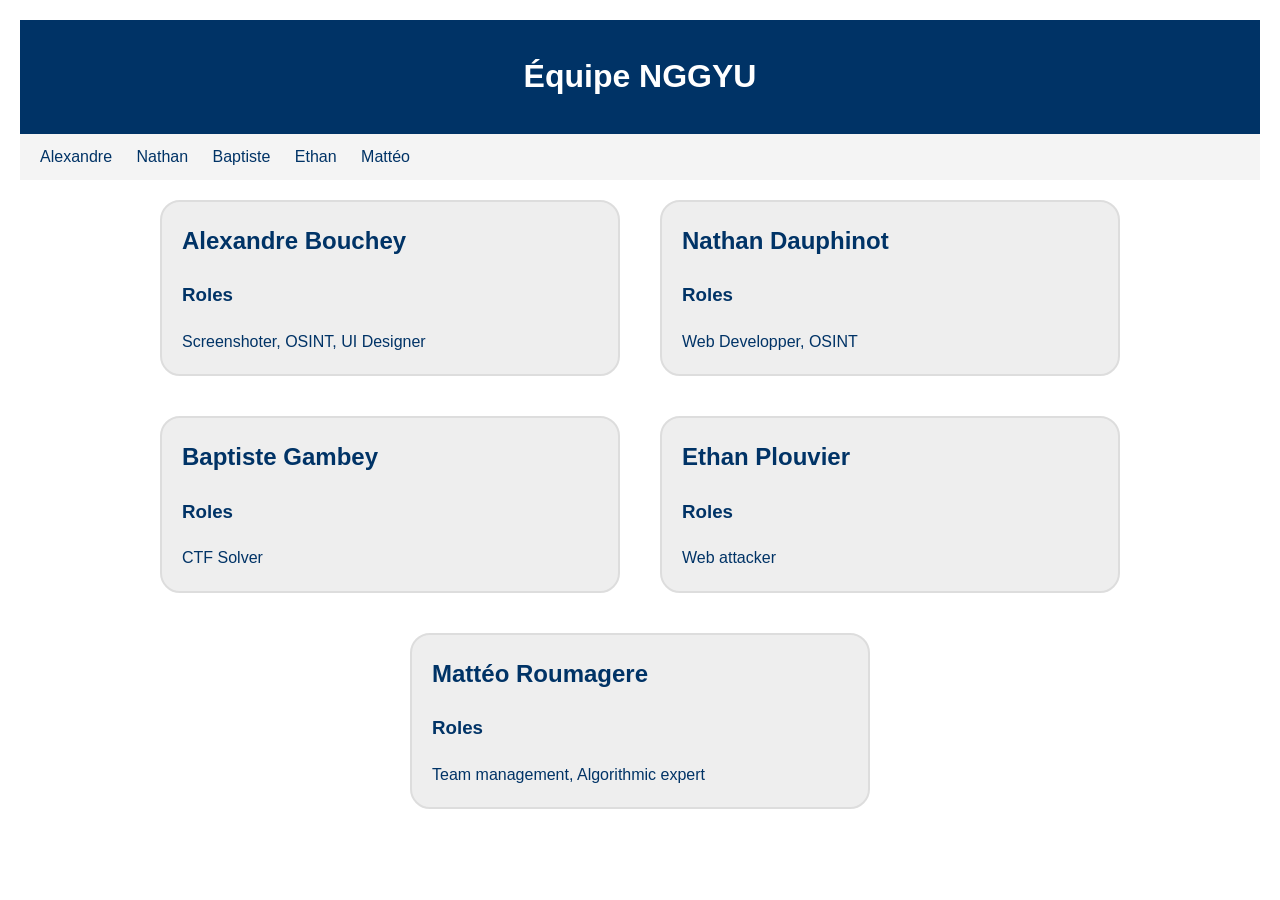
<file: index.html>
<!DOCTYPE html>
<html lang="fr">
<head>
    <meta charset="UTF-8">
    <meta name="viewport" content="width=device-width, initial-scale=1.0">
    <title>NGGYU - Accueil</title>
    <link rel="stylesheet" href="style.css" />
</head>
<body>
    <header>
        <h1>Équipe NGGYU</h1>
    </header>

    <nav>
        <a href="./alexandre-bouchey.html">Alexandre</a>
        <a href="./nathan-dauphinot.html">Nathan</a>
        <a href="./baptiste-gambey.html">Baptiste</a>
        <a href="./ethan-plouvier.html">Ethan</a>
        <a href="./matteo-roumagere.html">Mattéo</a>
    </nav>

    <main id="homepage">
        <a id="0" href="./alexandre-bouchey.html">
            <section>
                <h2>Alexandre Bouchey</h2>

                <h3>Roles</h3>
                <p>
                    Screenshoter, OSINT, UI Designer
                </p>
            </section>
        </a>
        <a id="1" href="./nathan-dauphinot.html">
            <section>
                <h2>Nathan Dauphinot</h2>

                <h3>Roles</h3>
                <p>
                    Web Developper, OSINT
                </p>
            </section>
        </a>
        <a id="2" href="./baptiste-gambey.html">
            <section>
                <h2>Baptiste Gambey</h2>

                <h3>Roles</h3>
                <p>
                    CTF Solver
                </p>
            </section>
        </a>
        <a id="3" href="./ethan-plouvier.html">
            <section>
                <h2>Ethan Plouvier</h2>

                <h3>Roles</h3>
                <p>
                    Web attacker
                </p>
            </section>
        </a>
        <a id="4" href="./matteo-roumagere.html">
            <section>
                <h2>Mattéo Roumagere</h2>

                <h3>Roles</h3>
                <p>
                    Team management, Algorithmic expert
                </p>
            </section>
        </a>
    </main>
</body>
</html>
</file>
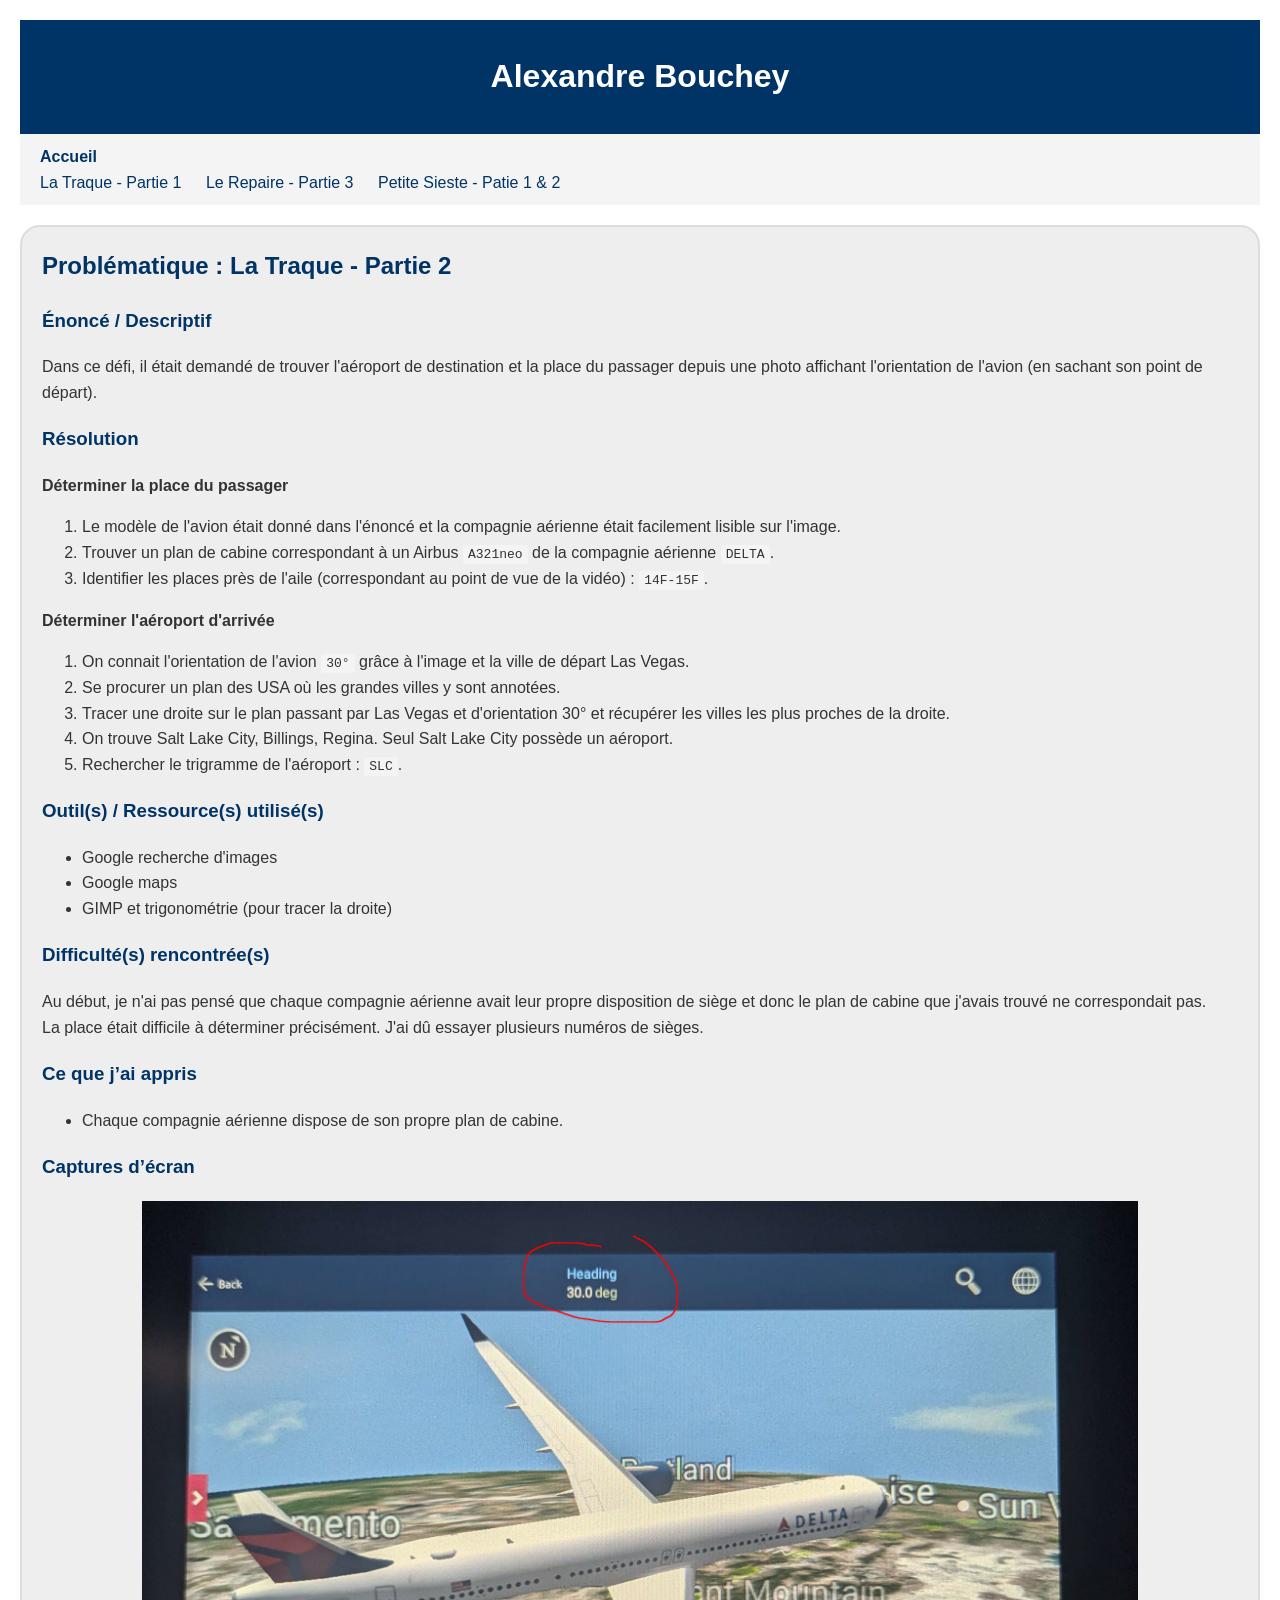
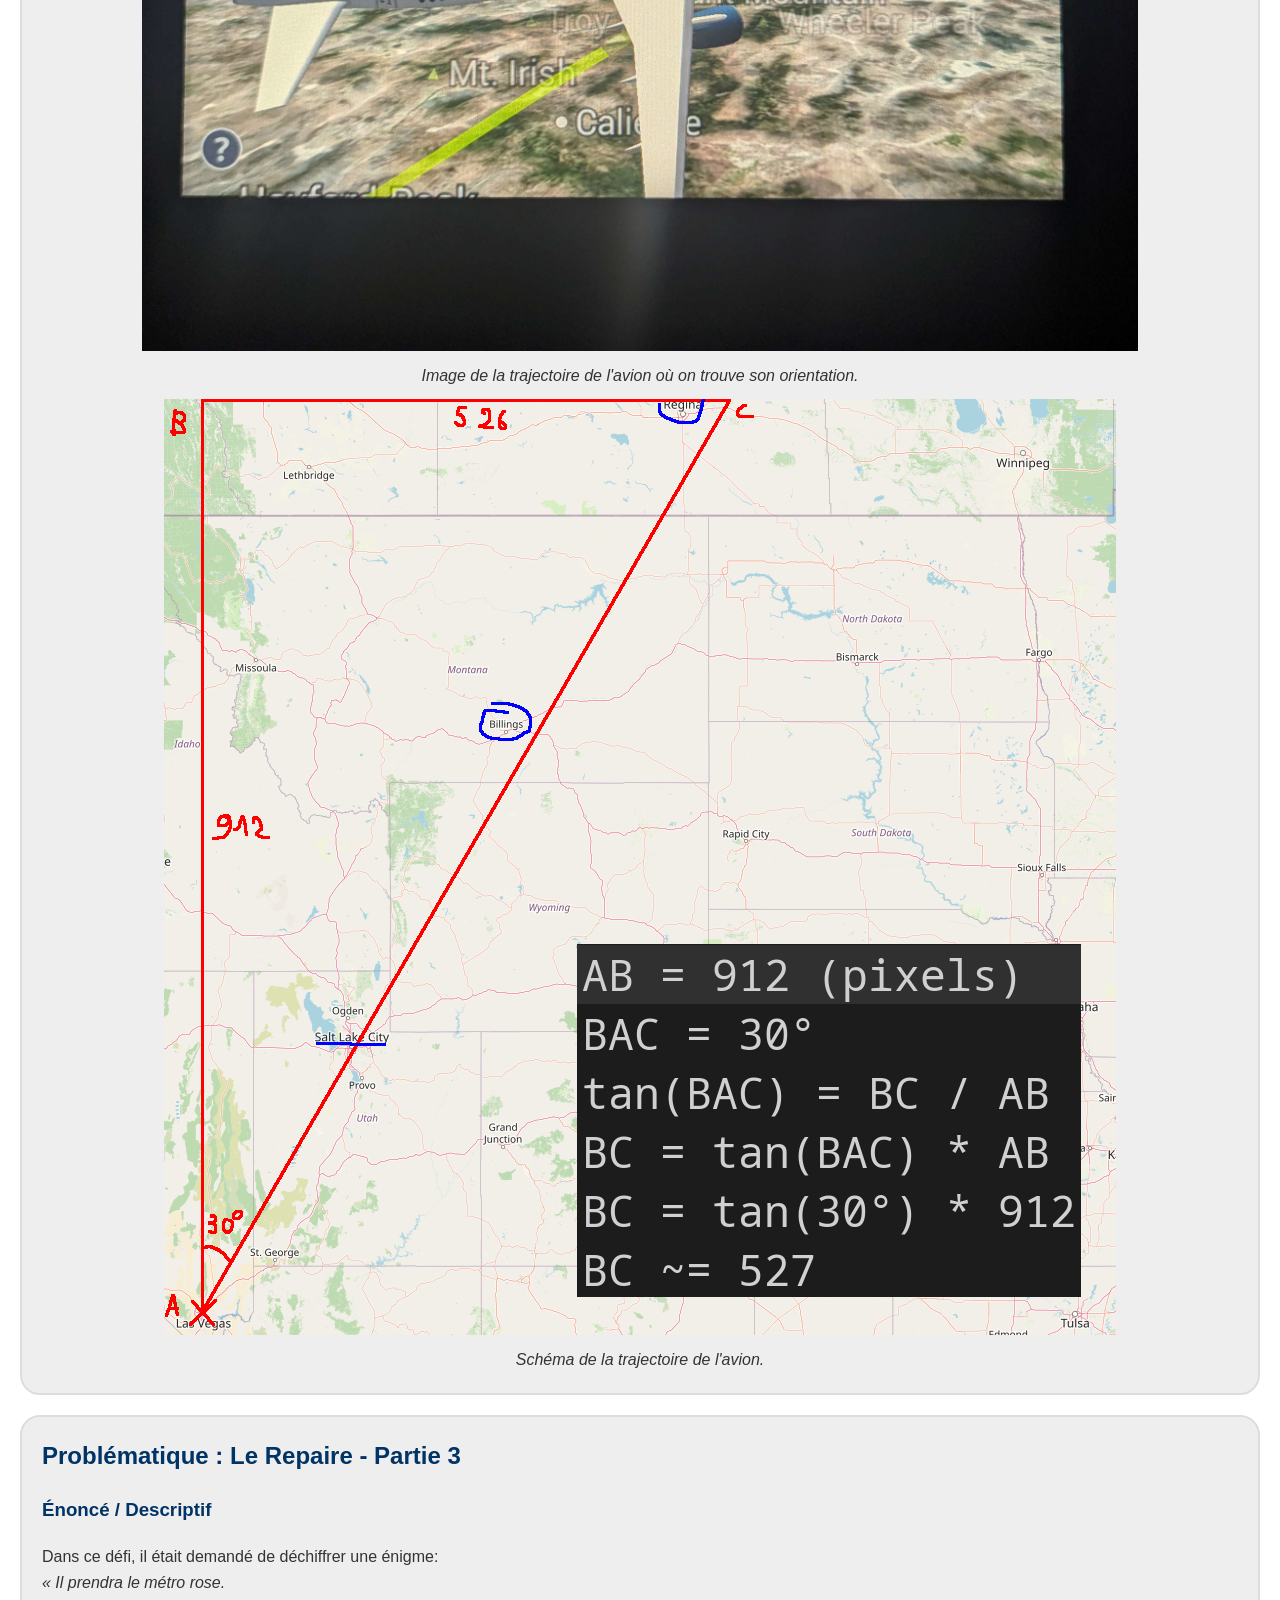
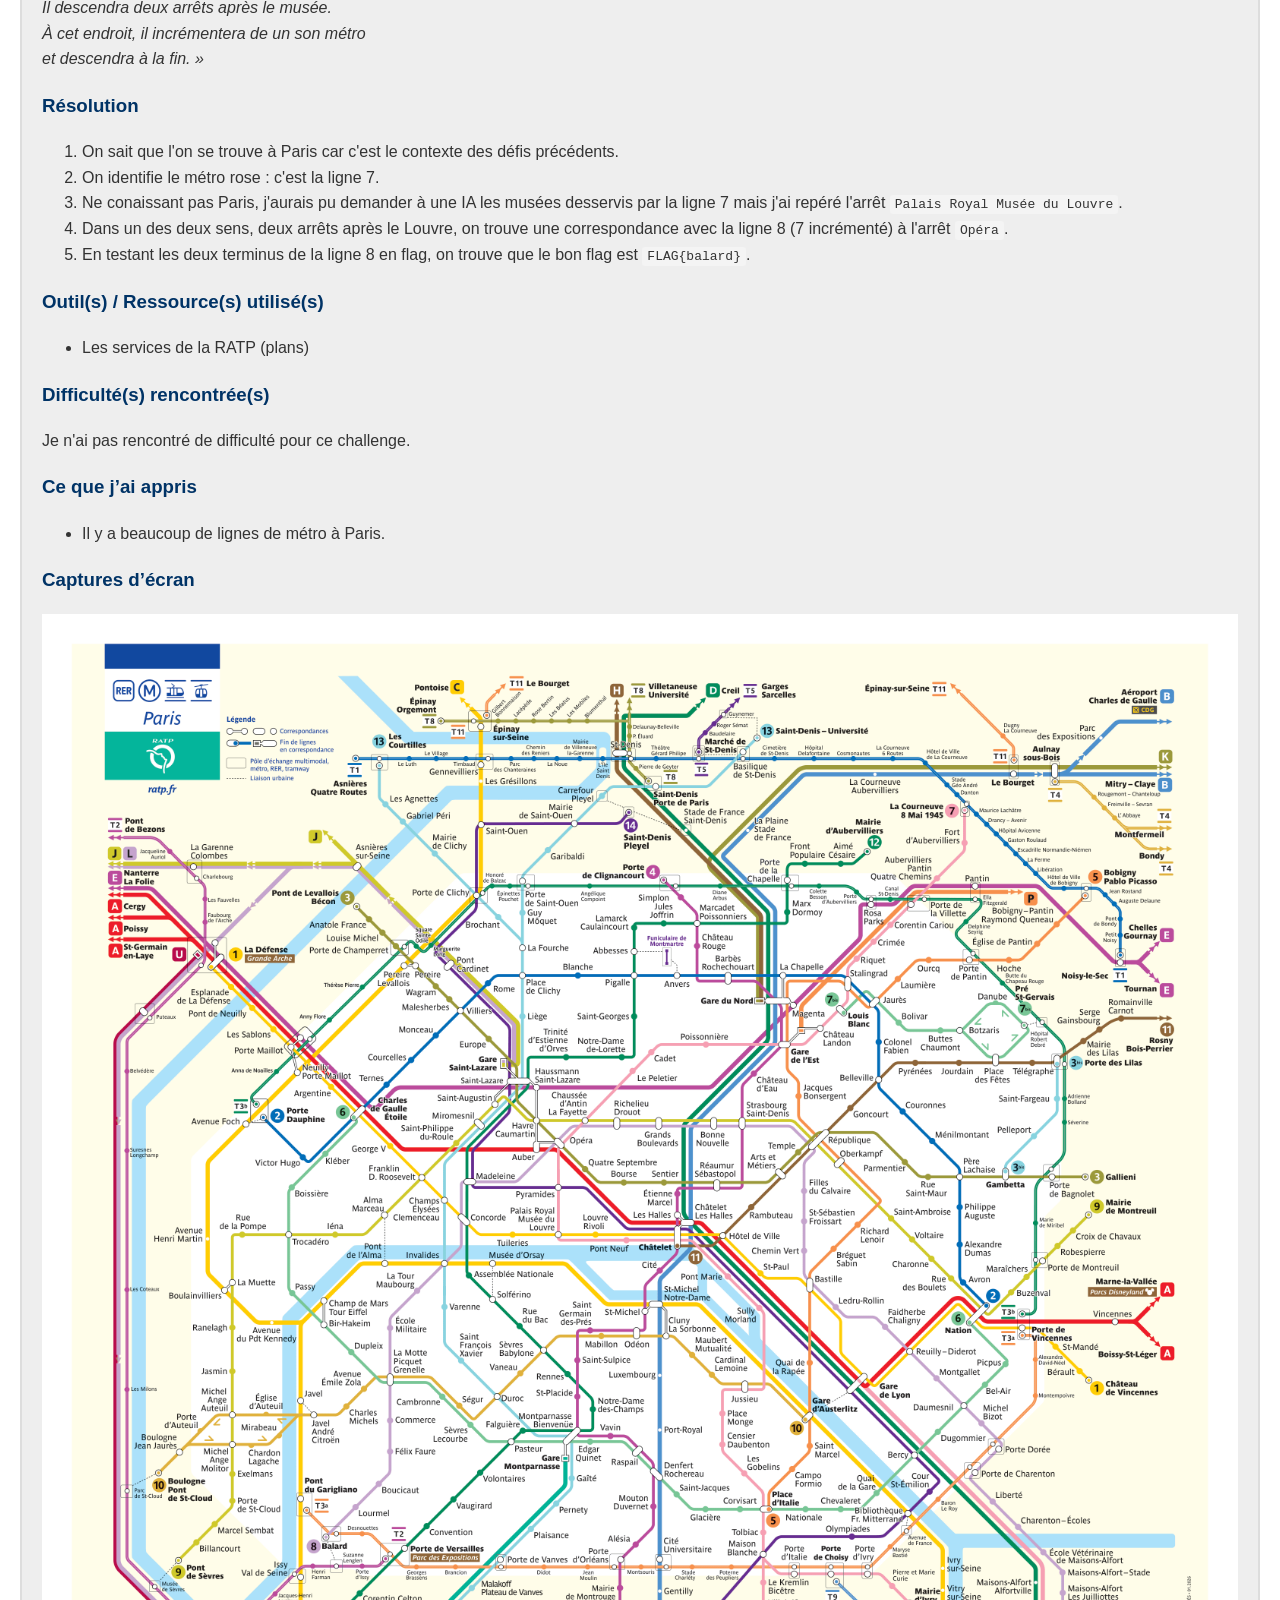
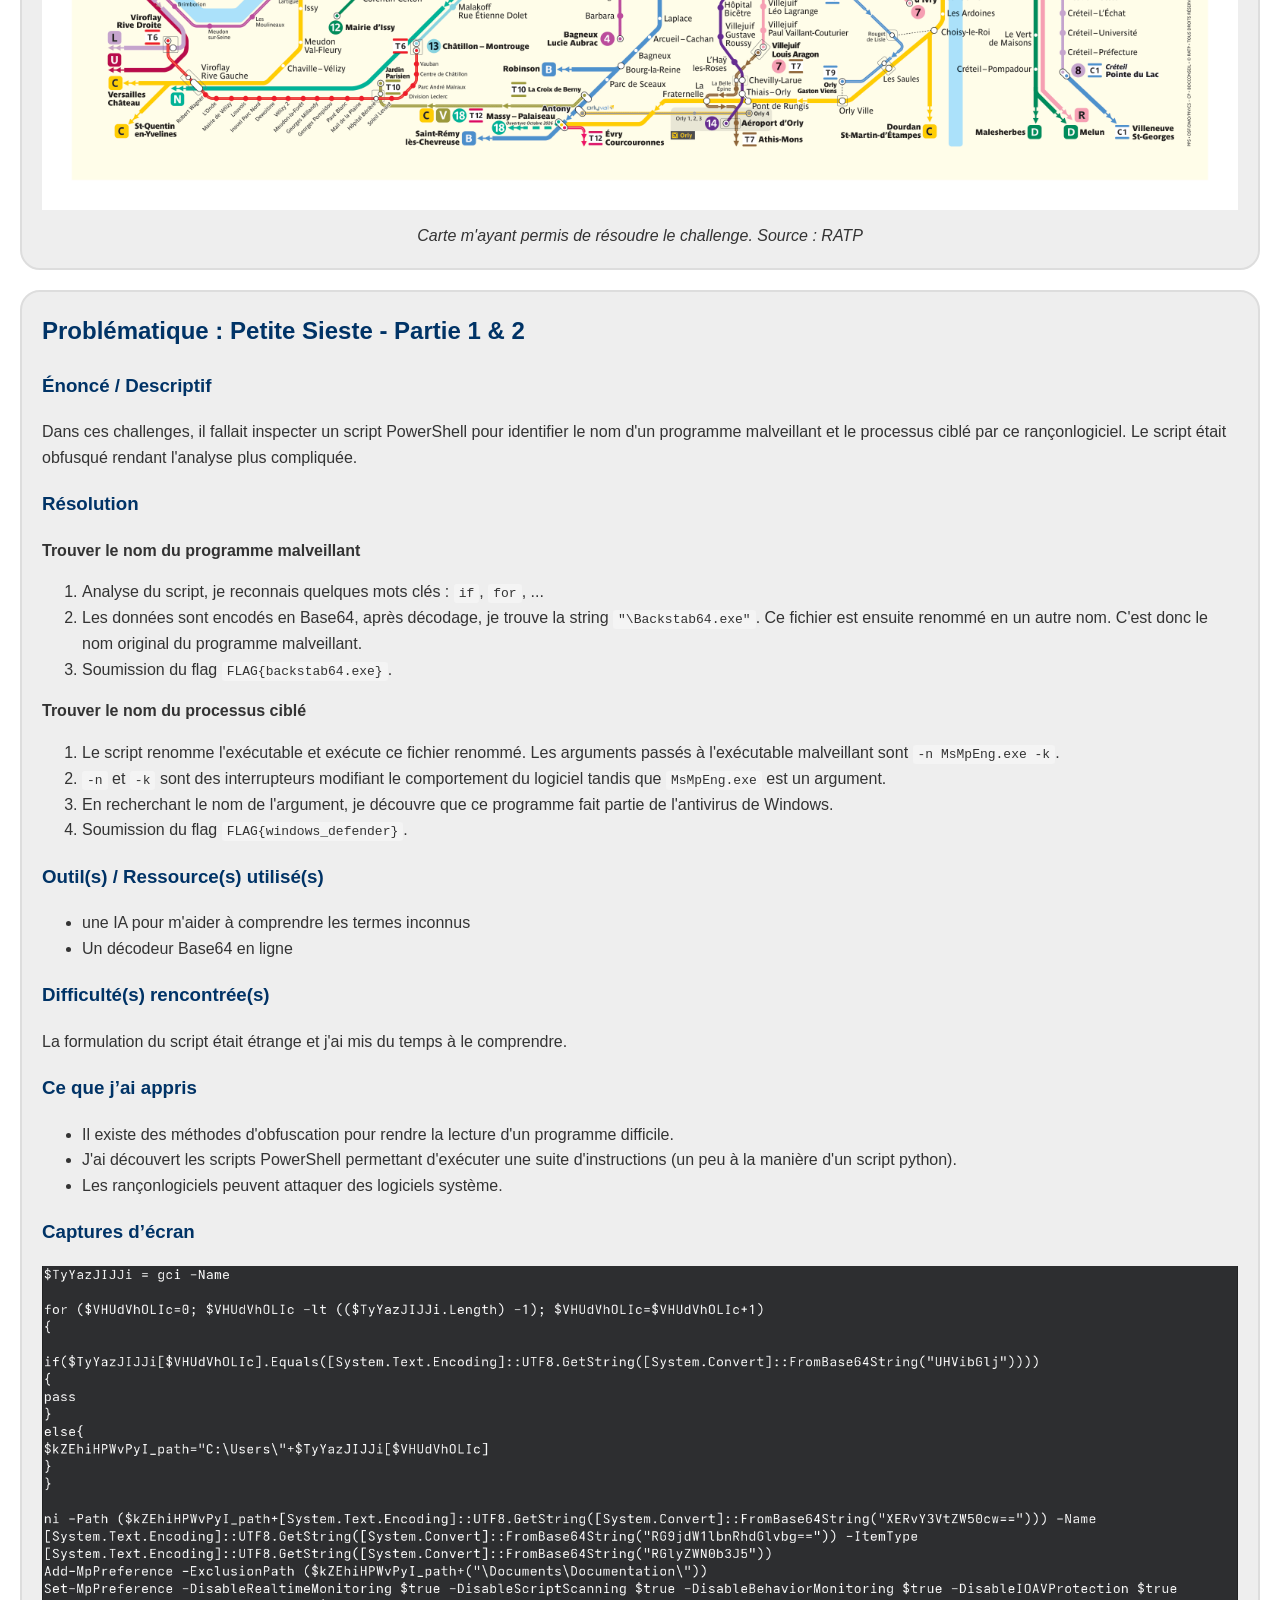
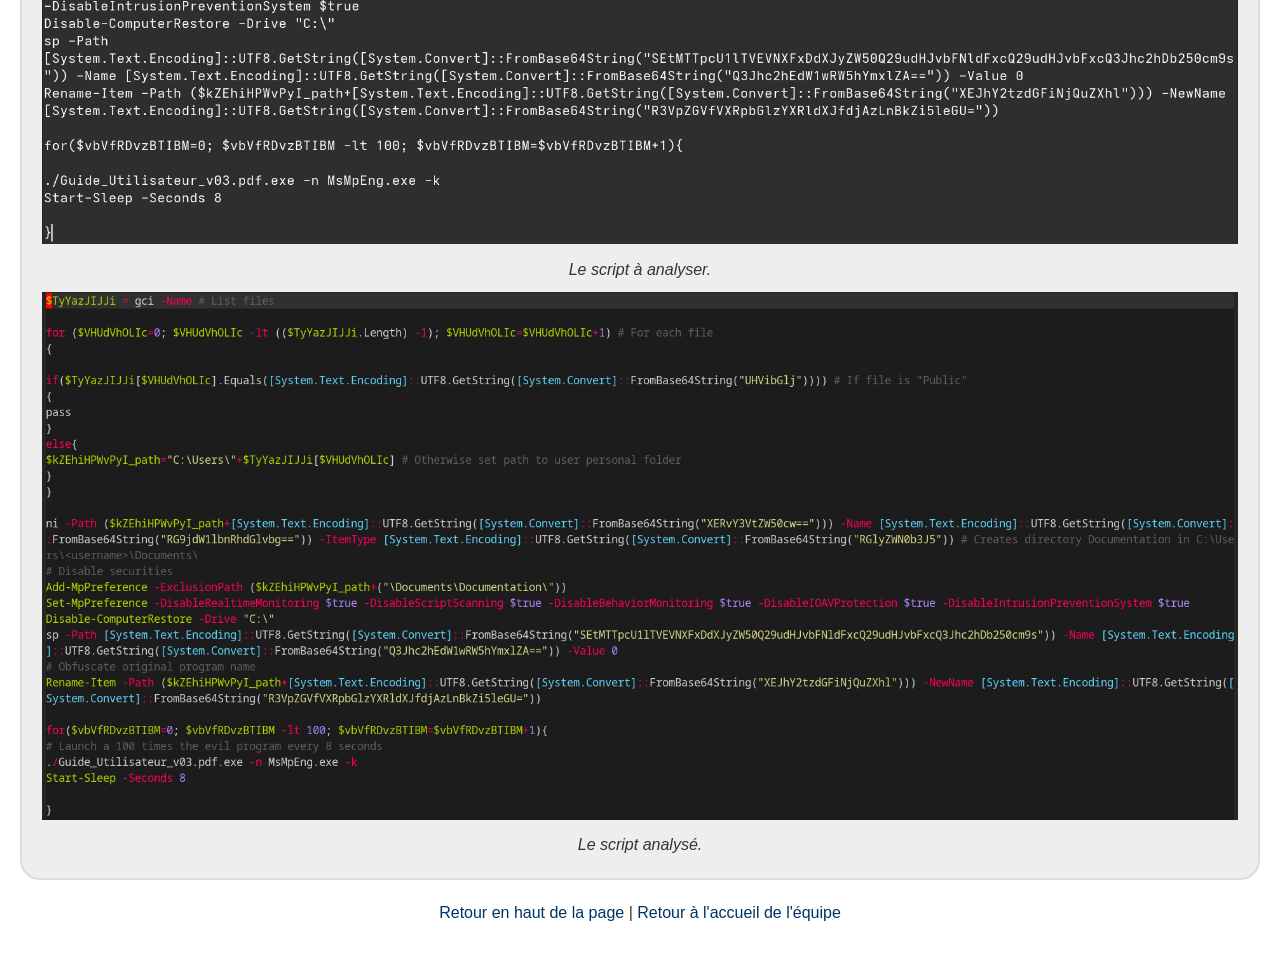
<file: alexandre-bouchey.html>
<!DOCTYPE html>
<html lang="fr">
<head>
    <meta charset="UTF-8">
    <meta name="viewport" content="width=device-width, initial-scale=1.0">
    <title>NGGYU - Alexandre Bouchey</title>
    <link rel="stylesheet" href="style.css" />
</head>
<body>
    <header>
        <h1>Alexandre Bouchey</h1>
    </header>

    <nav>
        <a class="important-link" href="./index.html">Accueil</a>
        <br/>
        <a href="#traque2">La Traque - Partie 1</a>
        <a href="#repaire3">Le Repaire - Partie 3</a>
        <a href="#petite-sieste">Petite Sieste - Patie 1 & 2</a>
    </nav>

    <main>
        <section id="traque2">
            <h2>Problématique&nbsp;: La Traque - Partie 2</h2>

            <h3>Énoncé / Descriptif</h3>
            <p>
                Dans ce défi, il était demandé de trouver l'aéroport de destination et la place du passager depuis une photo affichant l'orientation de l'avion (en sachant son point de départ).
            </p>

            <h3>Résolution</h3>
            <strong>Déterminer la place du passager</strong>
            <ol>
                <li>Le modèle de l'avion était donné dans l'énoncé et la compagnie aérienne était facilement lisible sur l'image.</li>
                <li>Trouver un plan de cabine correspondant à un Airbus <code>A321neo</code> de la compagnie aérienne <code>DELTA</code>.</li>
                <li>Identifier les places près de l'aile (correspondant au point de vue de la vidéo)&nbsp;: <code>14F-15F</code>.</li>
            </ol>
            <strong>Déterminer l'aéroport d'arrivée</strong>
            <ol>
                <li>On connait l'orientation de l'avion <code>30°</code> grâce à l'image et la ville de départ Las Vegas.</li>
                <li>Se procurer un plan des USA où les grandes villes y sont annotées.</li>
                <li>Tracer une droite sur le plan passant par Las Vegas et d'orientation 30° et récupérer les villes les plus proches de la droite.</li>
                <li>On trouve Salt Lake City, Billings, Regina. Seul Salt Lake City possède un aéroport.</li>
                <li>Rechercher le trigramme de l'aéroport&nbsp;: <code>SLC</code>.</li>
            </ol>

            <h3>Outil(s) / Ressource(s) utilisé(s)</h3>
            <ul>
                <li>Google recherche d'images</li>
                <li>Google maps</li>
                <li>GIMP et trigonométrie (pour tracer la droite)</li>
            </ul>

            <h3>Difficulté(s) rencontrée(s)</h3>
            <p>
                Au début, je n'ai pas pensé que chaque compagnie aérienne avait leur propre disposition de siège et donc le plan de cabine que j'avais trouvé ne correspondait pas.
                <br/>
                La place était difficile à déterminer précisément. J'ai dû essayer plusieurs numéros de sièges.
            </p>

            <h3>Ce que j’ai appris</h3>
            <ul>
                <li>Chaque compagnie aérienne dispose de son propre plan de cabine.</li>
            </ul>

            <h3>Captures d’écran</h3>
            <figure>
                <img src="./assets/image_traque_2.jpg" height="750px" alt="Image de synthèse de la trajectoire d'un avion survolant les USA">
                <figcaption>
                    Image de la trajectoire de l'avion où on trouve son orientation.
                </figcaption>
            </figure>
            <figure>
                <img src="./assets/la_traque_trigo.png" alt="Explication de la géométrie pour trouver les villes plausibles">
                <figcaption>
                    Schéma de la trajectoire de l'avion.
                </figcaption>
            </figure>
        </section>

        <section id="repaire3">
            <h2>Problématique&nbsp;: Le Repaire - Partie 3</h2>

            <h3>Énoncé / Descriptif</h3>
            <p>
                Dans ce défi, il était demandé de déchiffrer une énigme:
                <br/>
                <q>
                    Il prendra le métro rose.
                    <br/>
                    Il descendra deux arrêts après le musée.
                    <br/>
                    À cet endroit, il incrémentera de un son métro
                    <br/>
                    et descendra à la fin.
                </q>
            </p>

            <h3>Résolution</h3>
            <ol>
                <li>On sait que l'on se trouve à Paris car c'est le contexte des défis précédents.</li>
                <li>On identifie le métro rose&nbsp;: c'est la ligne 7.</li>
                <li>Ne conaissant pas Paris, j'aurais pu demander à une IA les musées desservis par la ligne 7 mais j'ai repéré l'arrêt <code>Palais Royal Musée du Louvre</code>.</li>
                <li>Dans un des deux sens, deux arrêts après le Louvre, on trouve une correspondance avec la ligne 8 (7 incrémenté) à l'arrêt <code>Opéra</code>.</li>
                <li>En testant les deux terminus de la ligne 8 en flag, on trouve que le bon flag est <code>FLAG{balard}</code>.</li>
            </ol>

            <h3>Outil(s) / Ressource(s) utilisé(s)</h3>
            <ul>
                <li>Les services de la RATP (plans)</li>
            </ul>

            <h3>Difficulté(s) rencontrée(s)</h3>
            <p>
                Je n'ai pas rencontré de difficulté pour ce challenge.
            </p>

            <h3>Ce que j’ai appris</h3>
            <ul>
                <li>Il y a beaucoup de lignes de métro à Paris.</li>
            </ul>

            <h3>Captures d’écran</h3>
            <figure>
                <img src="./assets/plan_metro_paris.png" alt="Carte des lignes de métro à Paris">
                <figcaption>
                    Carte m'ayant permis de résoudre le challenge. Source&nbsp;: RATP
                </figcaption>
            </figure>
        </section>

        <section id="petite-sieste">
            <h2>Problématique&nbsp;: Petite Sieste - Partie 1 & 2</h2>

            <h3>Énoncé / Descriptif</h3>
            <p>
                Dans ces challenges, il fallait inspecter un script PowerShell pour identifier le nom d'un programme malveillant et le processus ciblé par ce rançonlogiciel. Le script était obfusqué rendant l'analyse plus compliquée.
            </p>

            <h3>Résolution</h3>
            <strong>Trouver le nom du programme malveillant</strong>
            <ol>
                <li>Analyse du script, je reconnais quelques mots clés&nbsp;: <code>if</code>, <code>for</code>, ...</li>
                <li>Les données sont encodés en Base64, après décodage, je trouve la string <code>"\Backstab64.exe"</code>. Ce fichier est ensuite renommé en un autre nom. C'est donc le nom original du programme malveillant.</li>
                <li>Soumission du flag <code>FLAG{backstab64.exe}</code>.</li>
            </ol>
            <strong>Trouver le nom du processus ciblé</strong>
            <ol>
                <li>Le script renomme l'exécutable et exécute ce fichier renommé. Les arguments passés à l'exécutable malveillant sont <code>-n MsMpEng.exe -k</code>.</li>
                <li><code>-n</code> et <code>-k</code> sont des interrupteurs modifiant le comportement du logiciel tandis que <code>MsMpEng.exe</code> est un argument.</li>
                <li>En recherchant le nom de l'argument, je découvre que ce programme fait partie de l'antivirus de Windows.</li>
                <li>Soumission du flag <code>FLAG{windows_defender}</code>.</li>
            </ol>

            <h3>Outil(s) / Ressource(s) utilisé(s)</h3>
            <ul>
                <li>une IA pour m'aider à comprendre les termes inconnus</li>
                <li>Un décodeur Base64 en ligne</li>
            </ul>

            <h3>Difficulté(s) rencontrée(s)</h3>
            <p>
                La formulation du script était étrange et j'ai mis du temps à le comprendre.
            </p>

            <h3>Ce que j’ai appris</h3>
            <ul>
                <li>Il existe des méthodes d'obfuscation pour rendre la lecture d'un programme difficile.</li>
                <li>J'ai découvert les scripts PowerShell permettant d'exécuter une suite d'instructions (un peu à la manière d'un script python).</li>
                <li>Les rançonlogiciels peuvent attaquer des logiciels système.</li>
            </ul>

            <h3>Captures d’écran</h3>
            <figure>
                <img src="./assets/powershell_script.png" alt="Image du script entier affiché dans un éditeur de texte">
                <figcaption>
                    Le script à analyser.
                </figcaption>
            </figure>
            <figure>
                <img src="./assets/powershell_script_annotated.png" alt="Image du script entier commenté pour une meilleur comprehesion">
                <figcaption>
                    Le script analysé.
                </figcaption>
            </figure>
        </section>
    </main>

    <footer>
        <p>
            <a href="#">Retour en haut de la page</a>
            |
            <a href="index.html">Retour à l'accueil de l'équipe</a>
        </p>
    </footer>
</body>
</html>
</file>
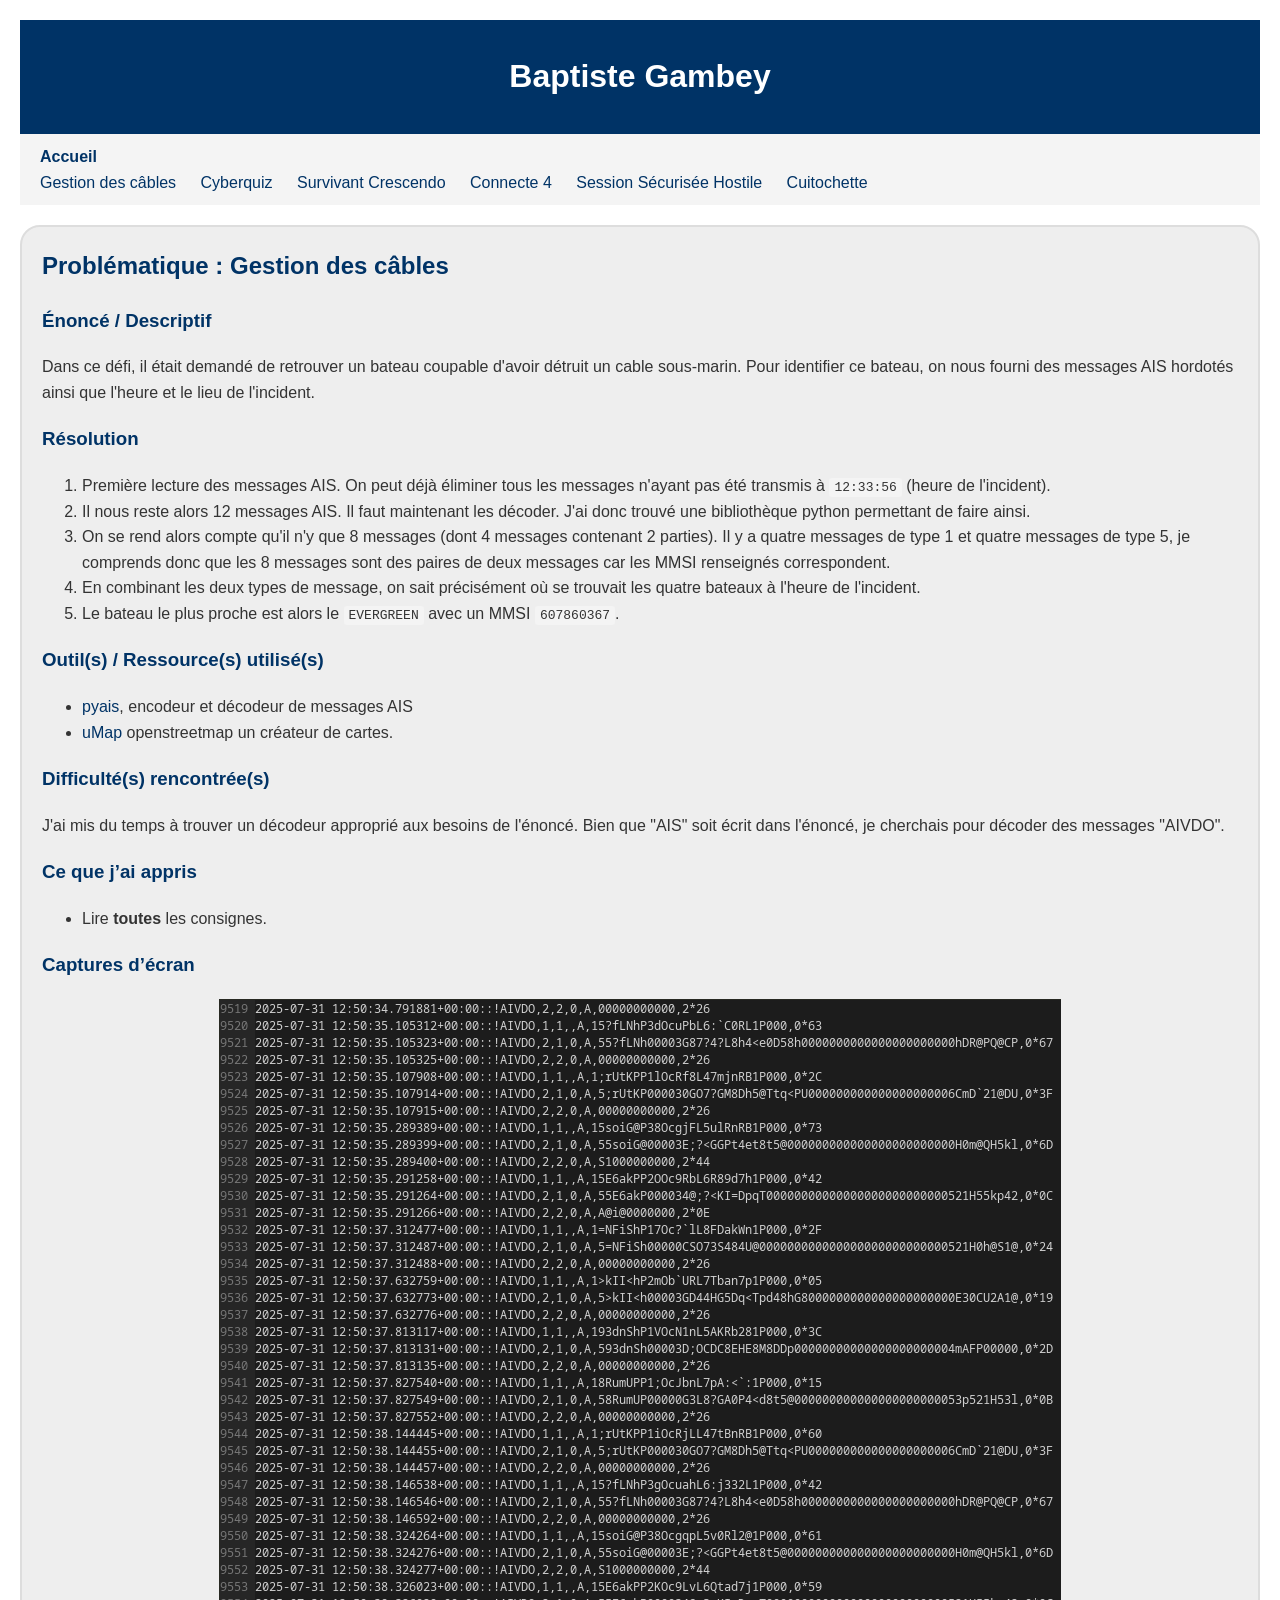
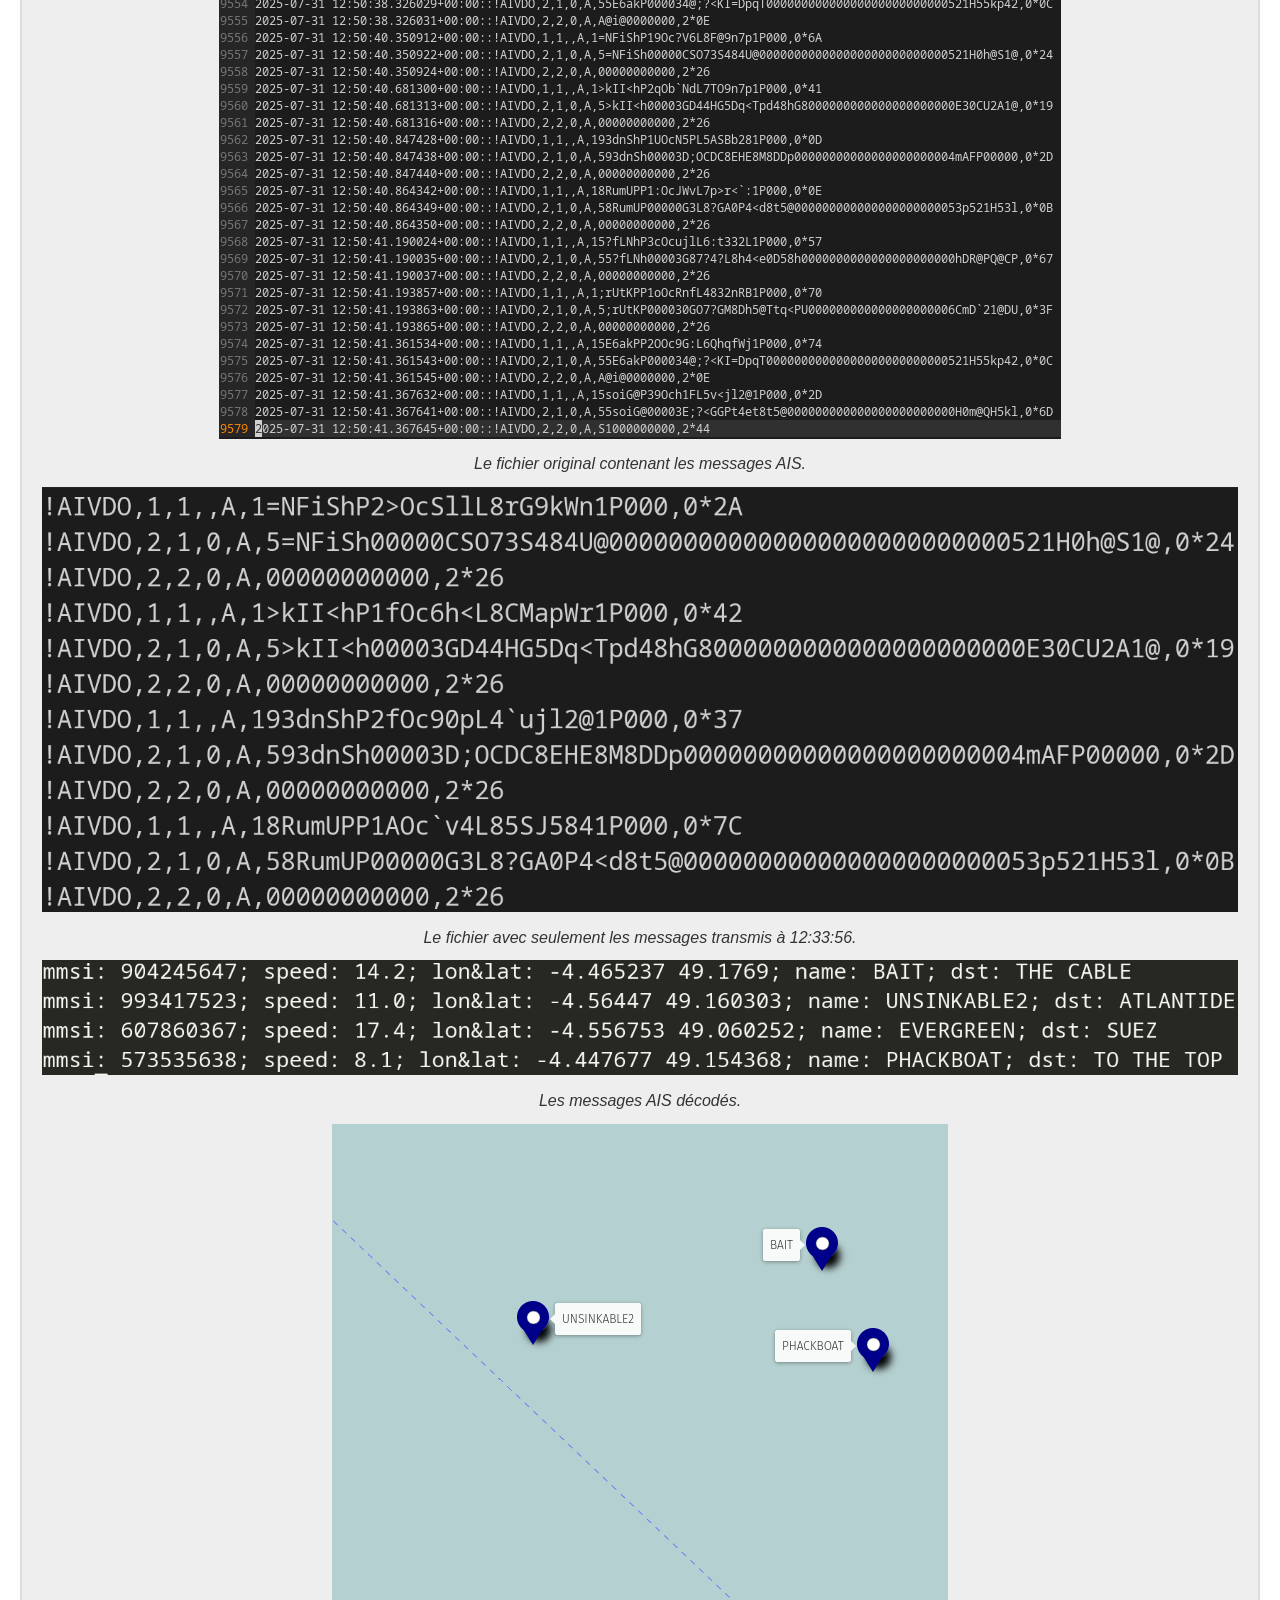
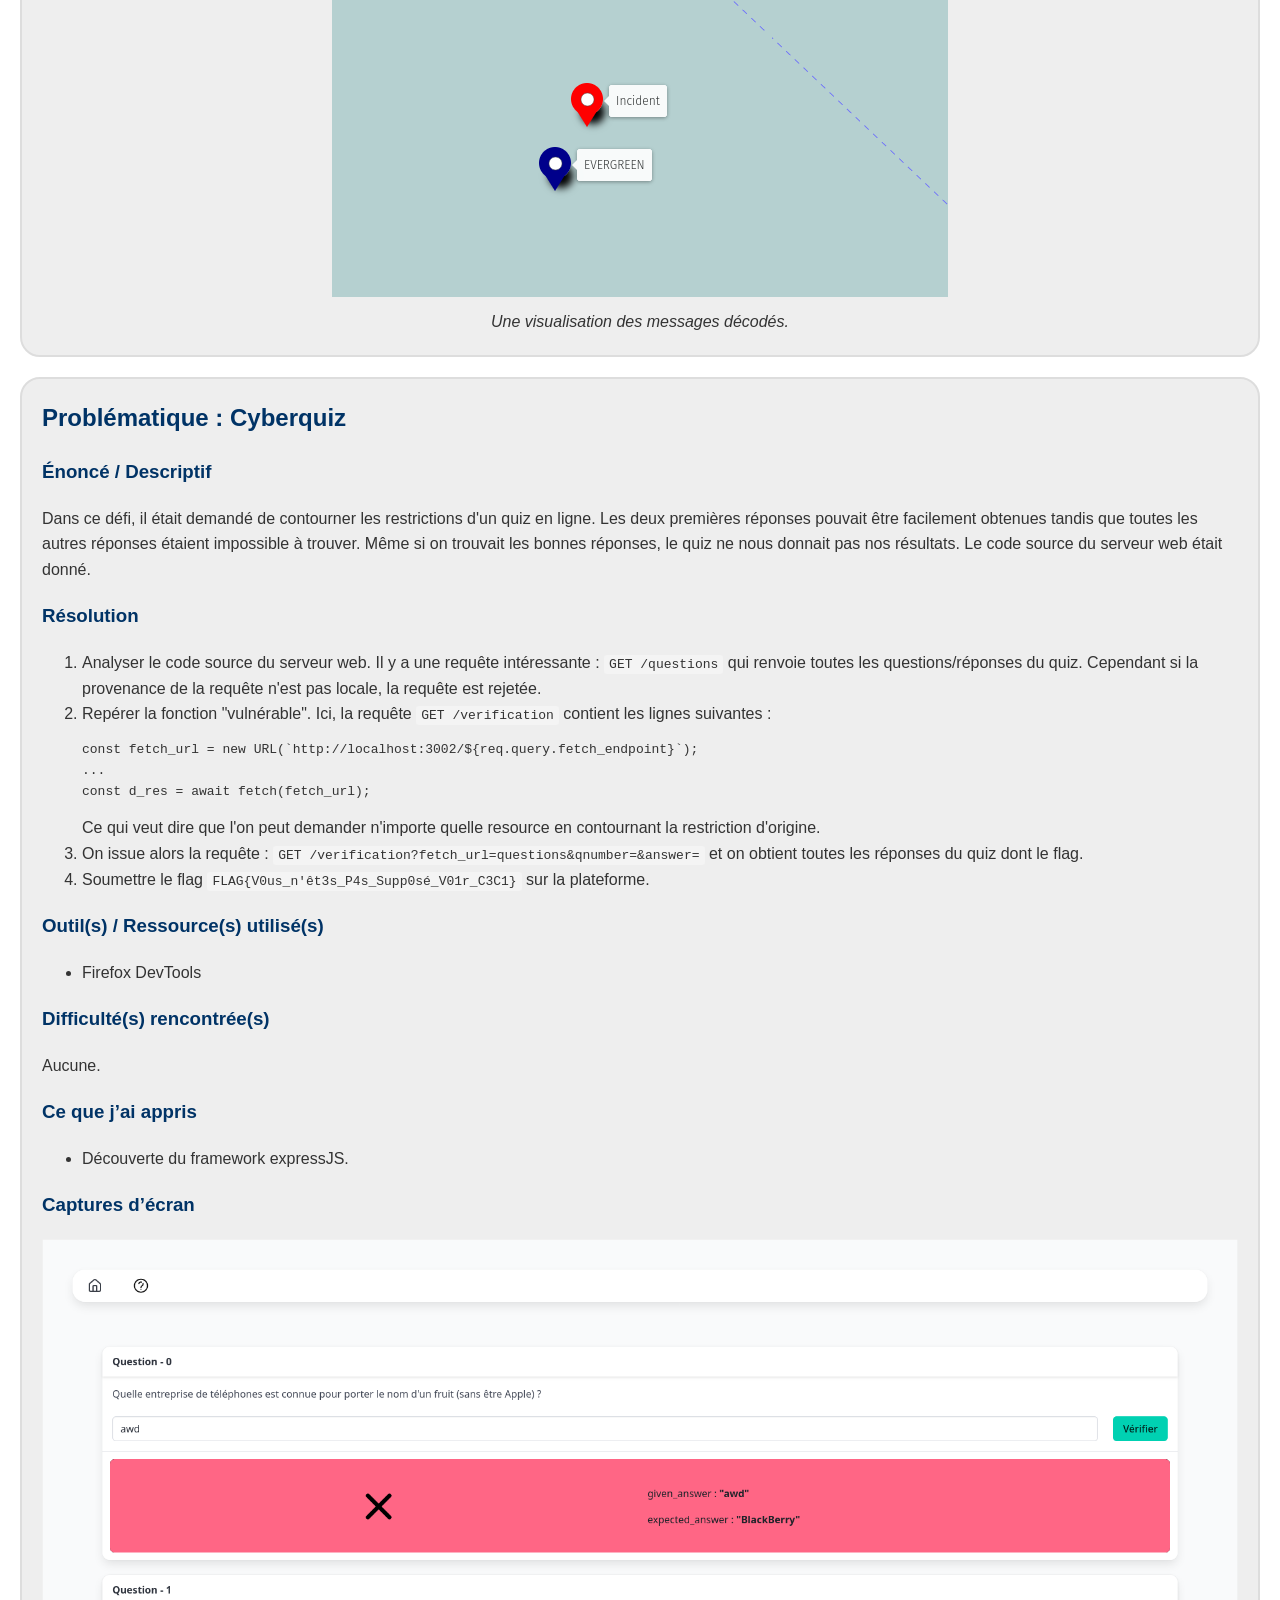
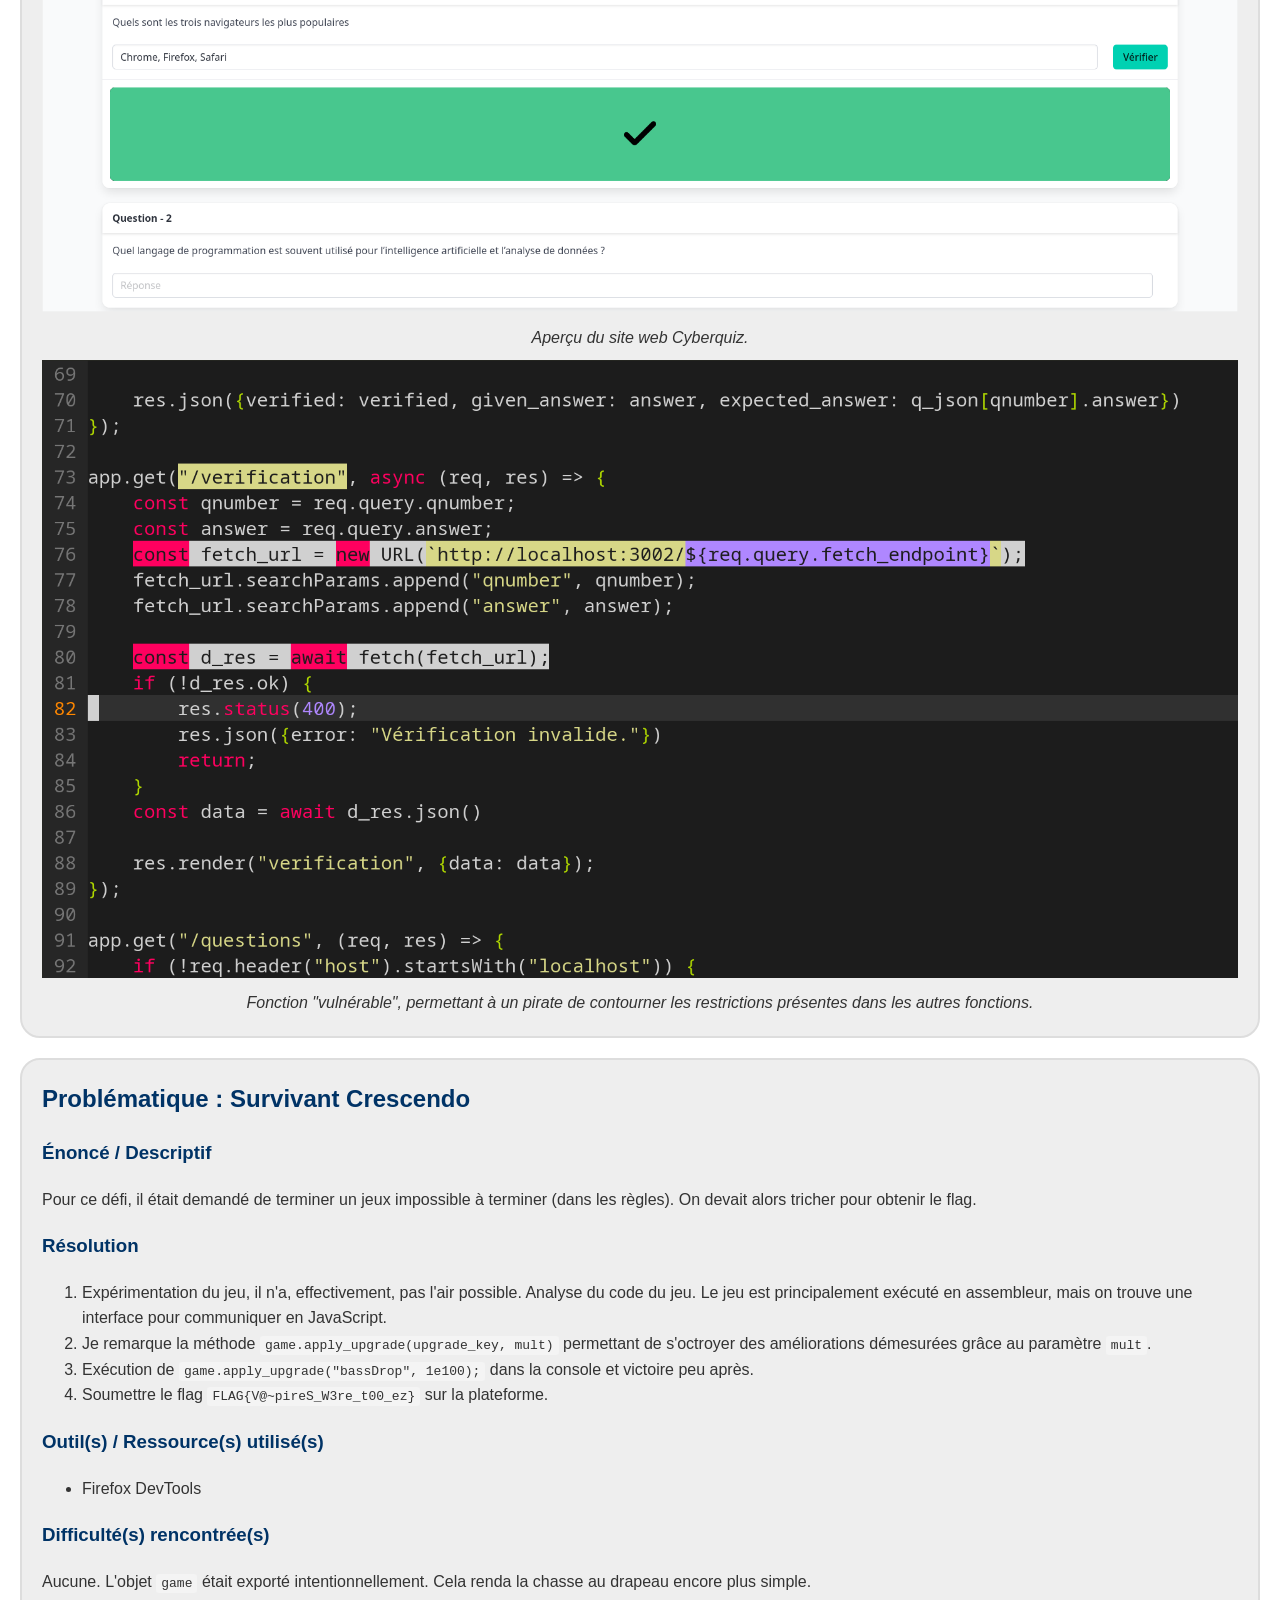
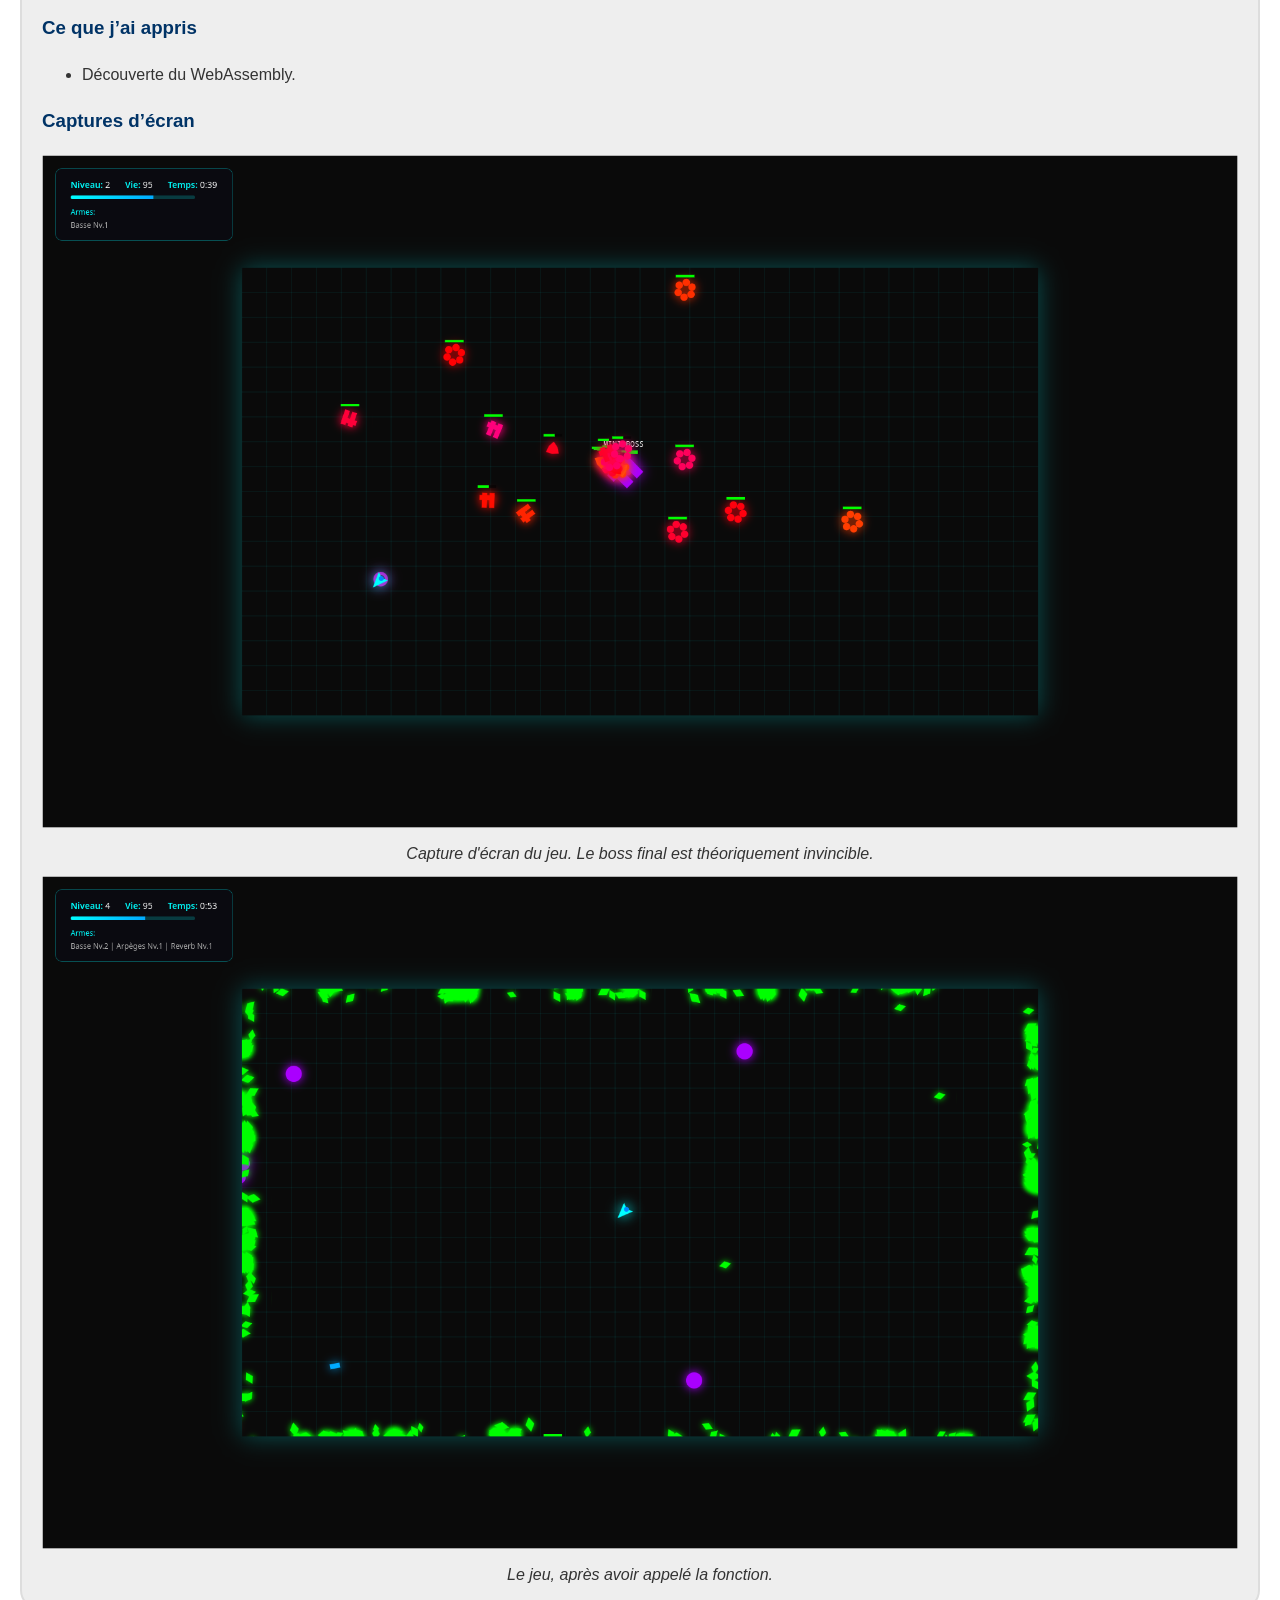
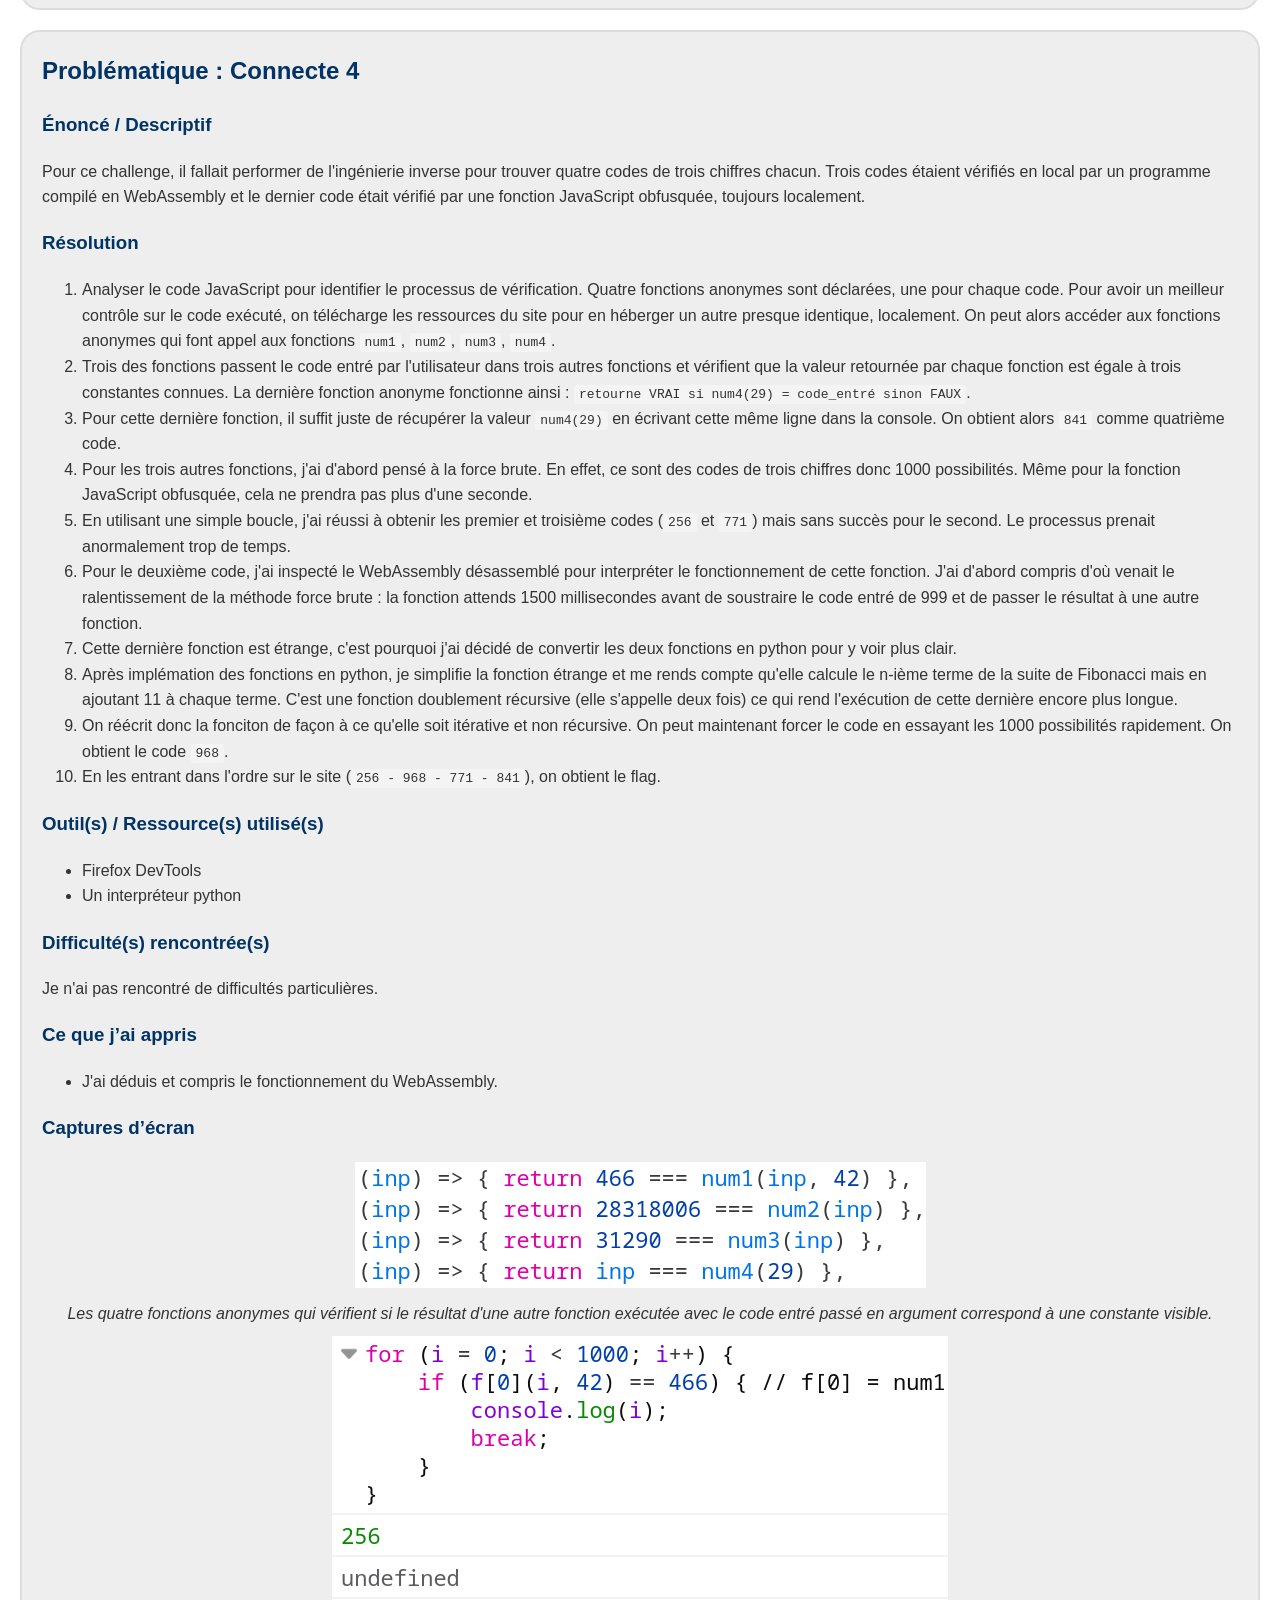
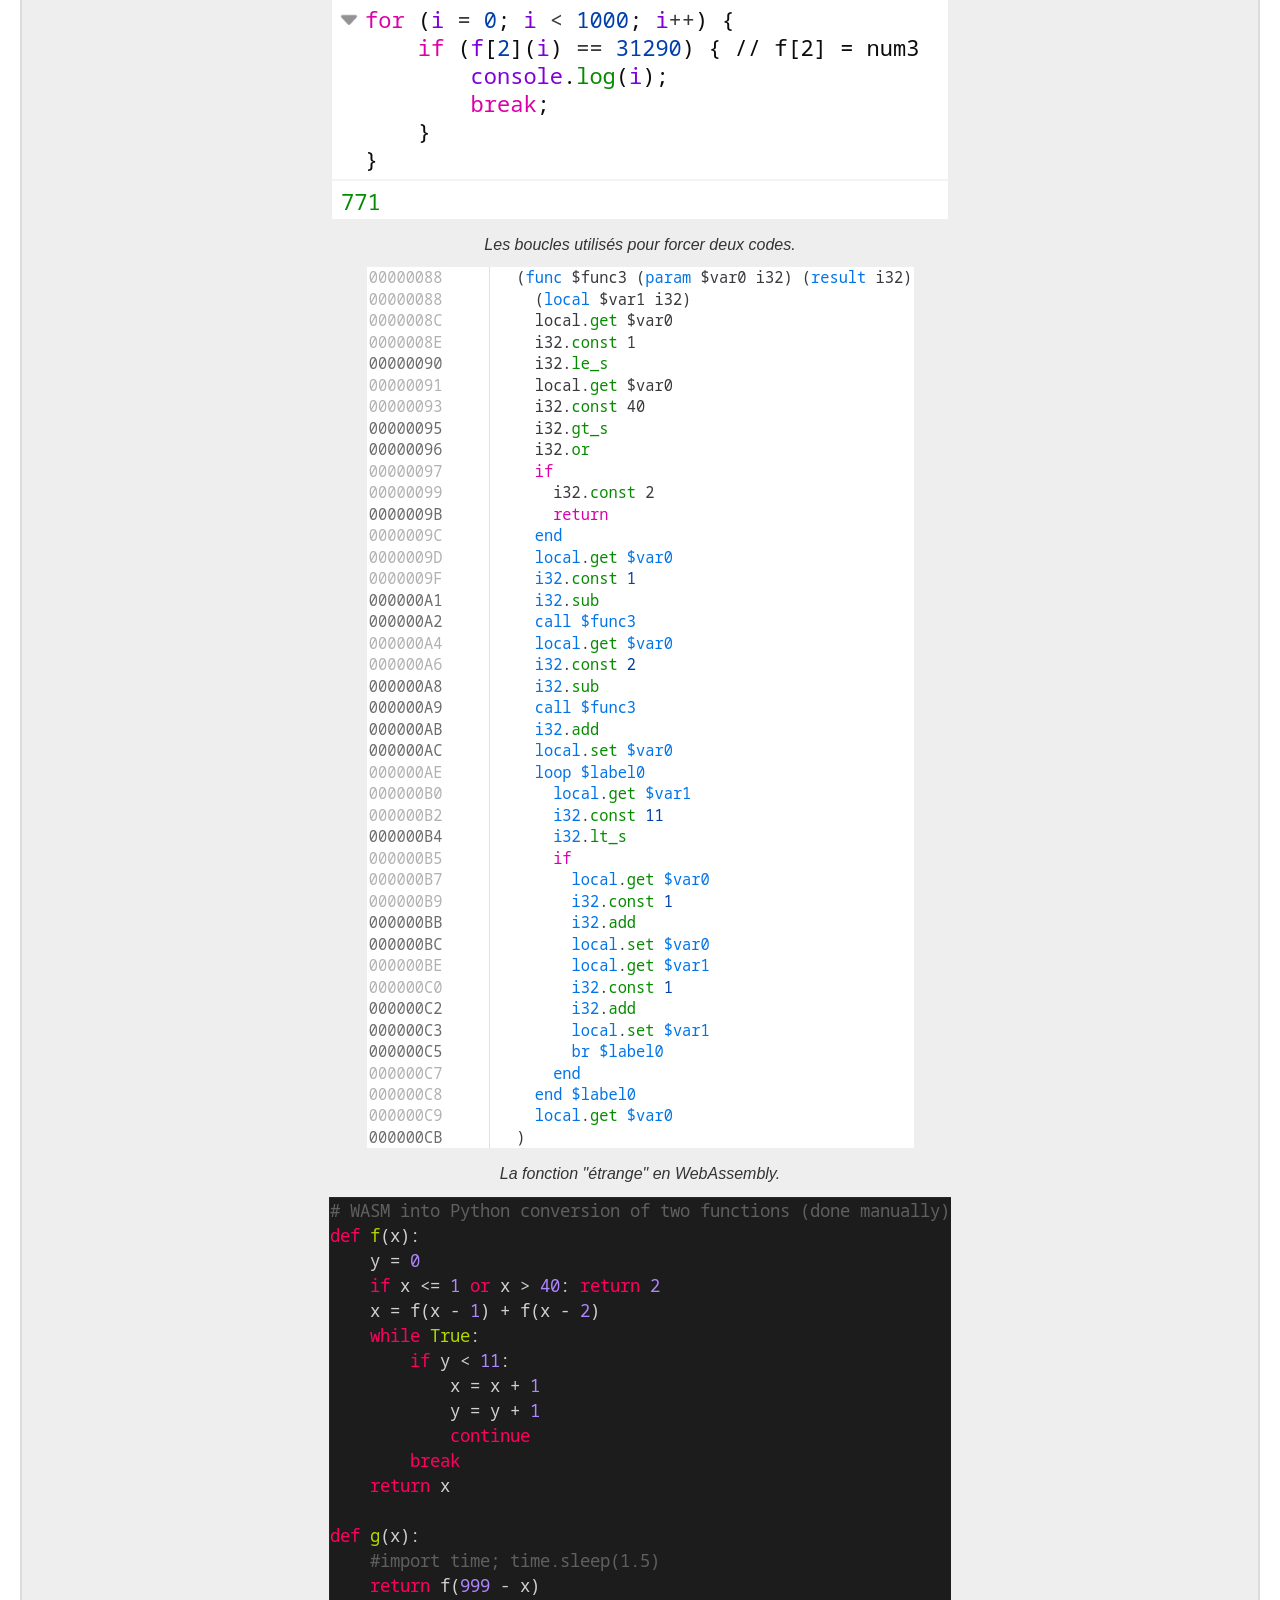
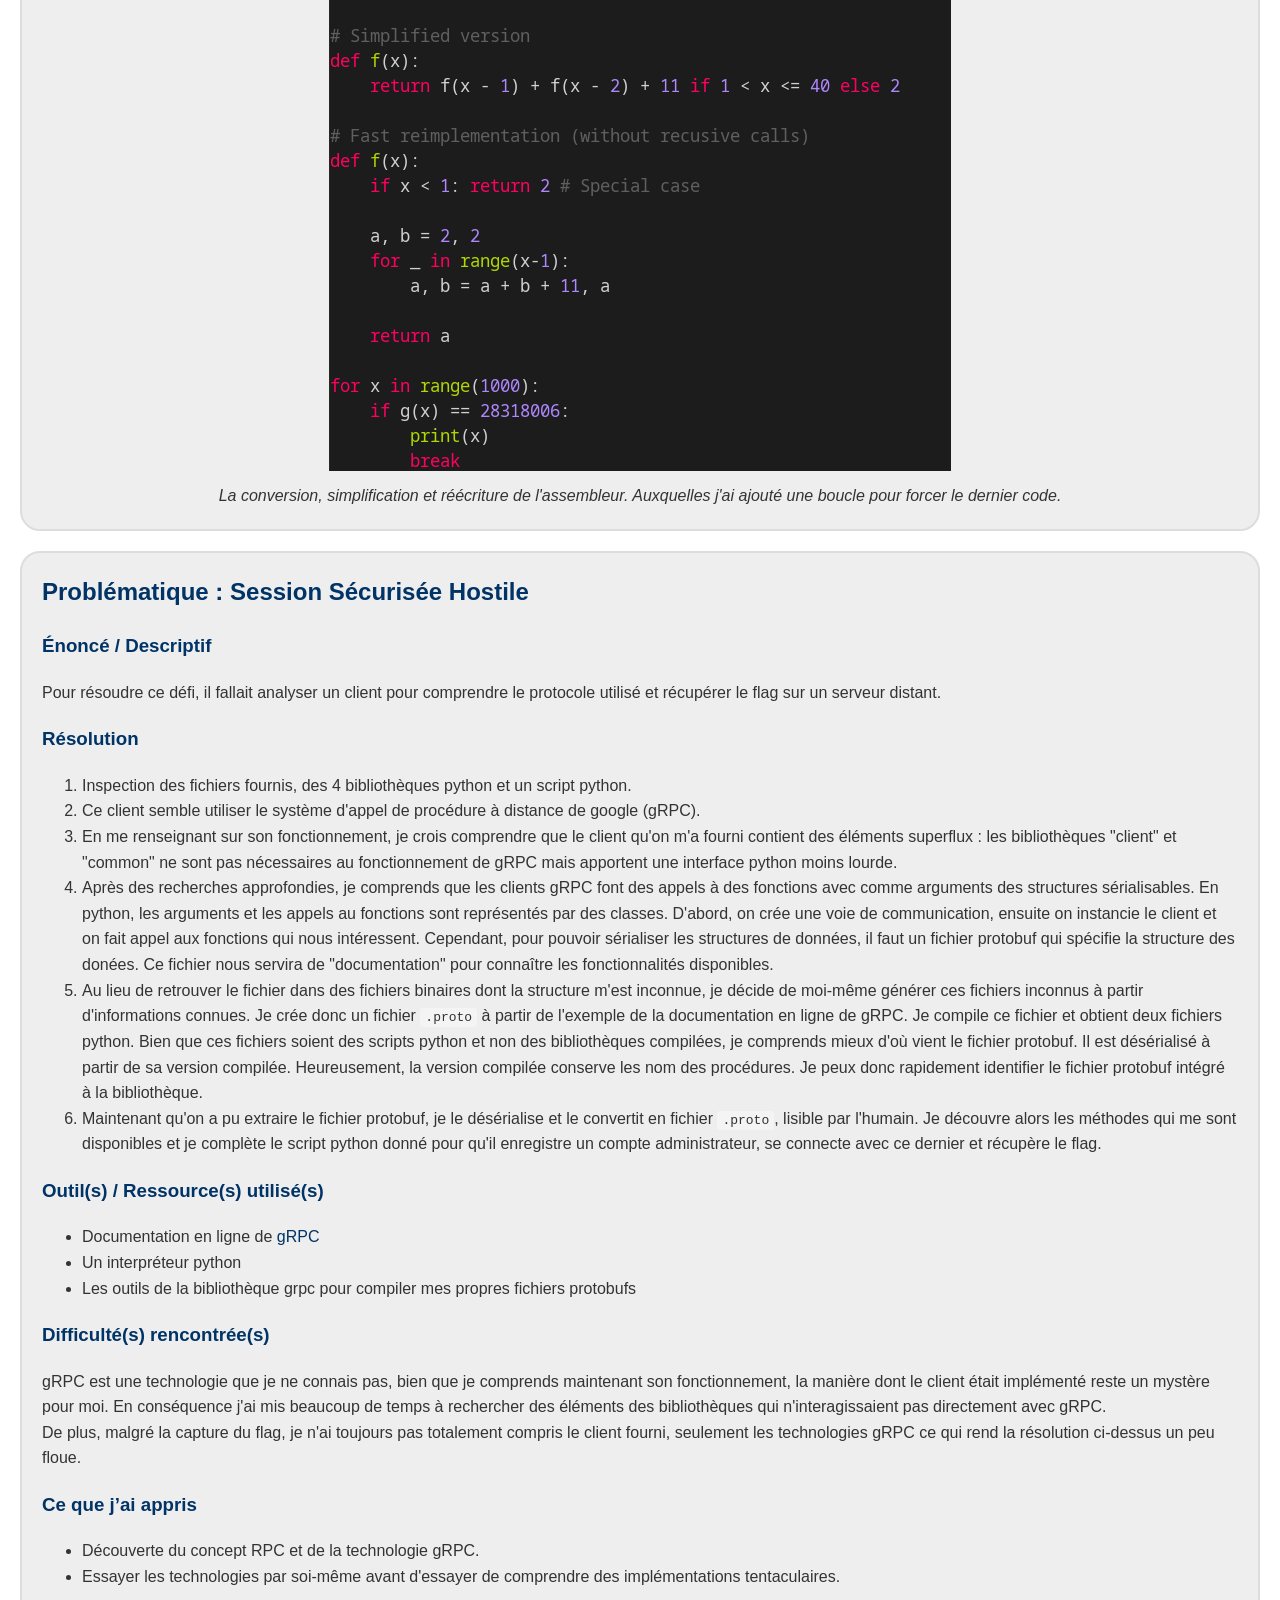
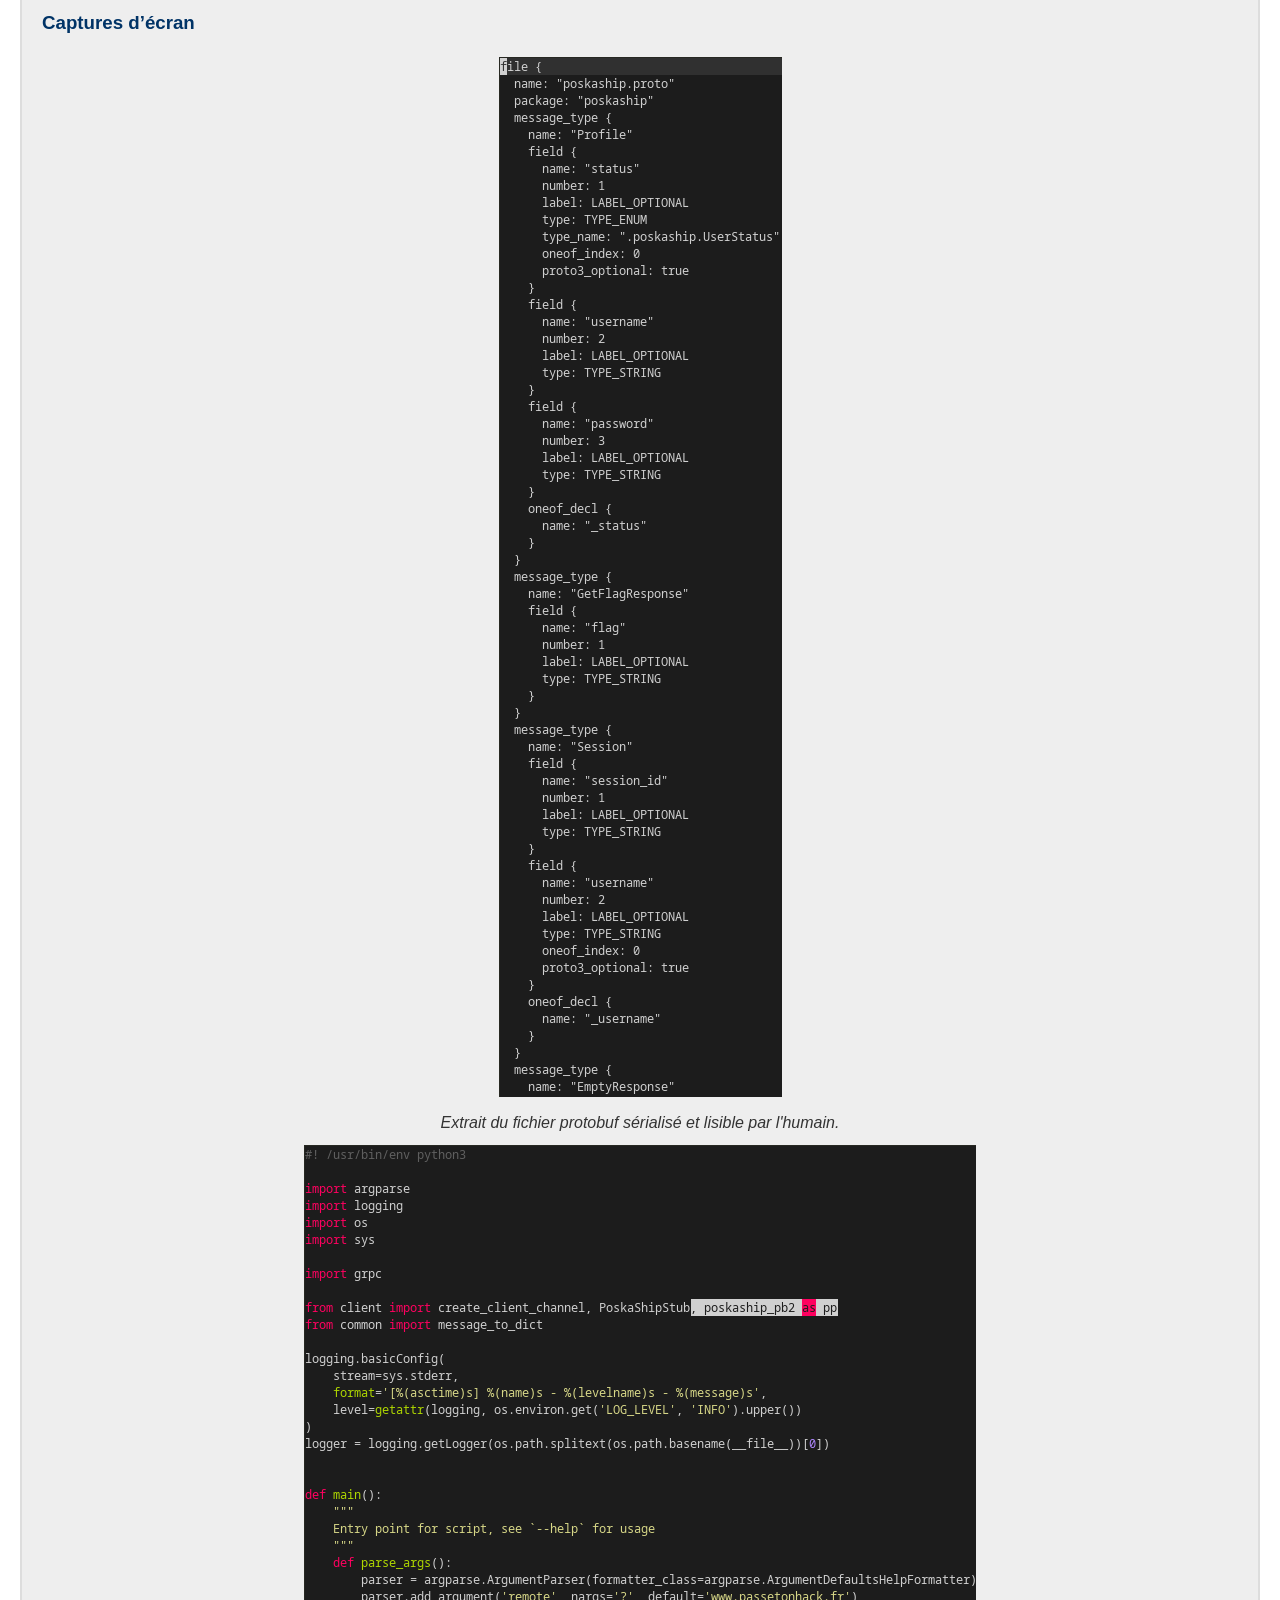
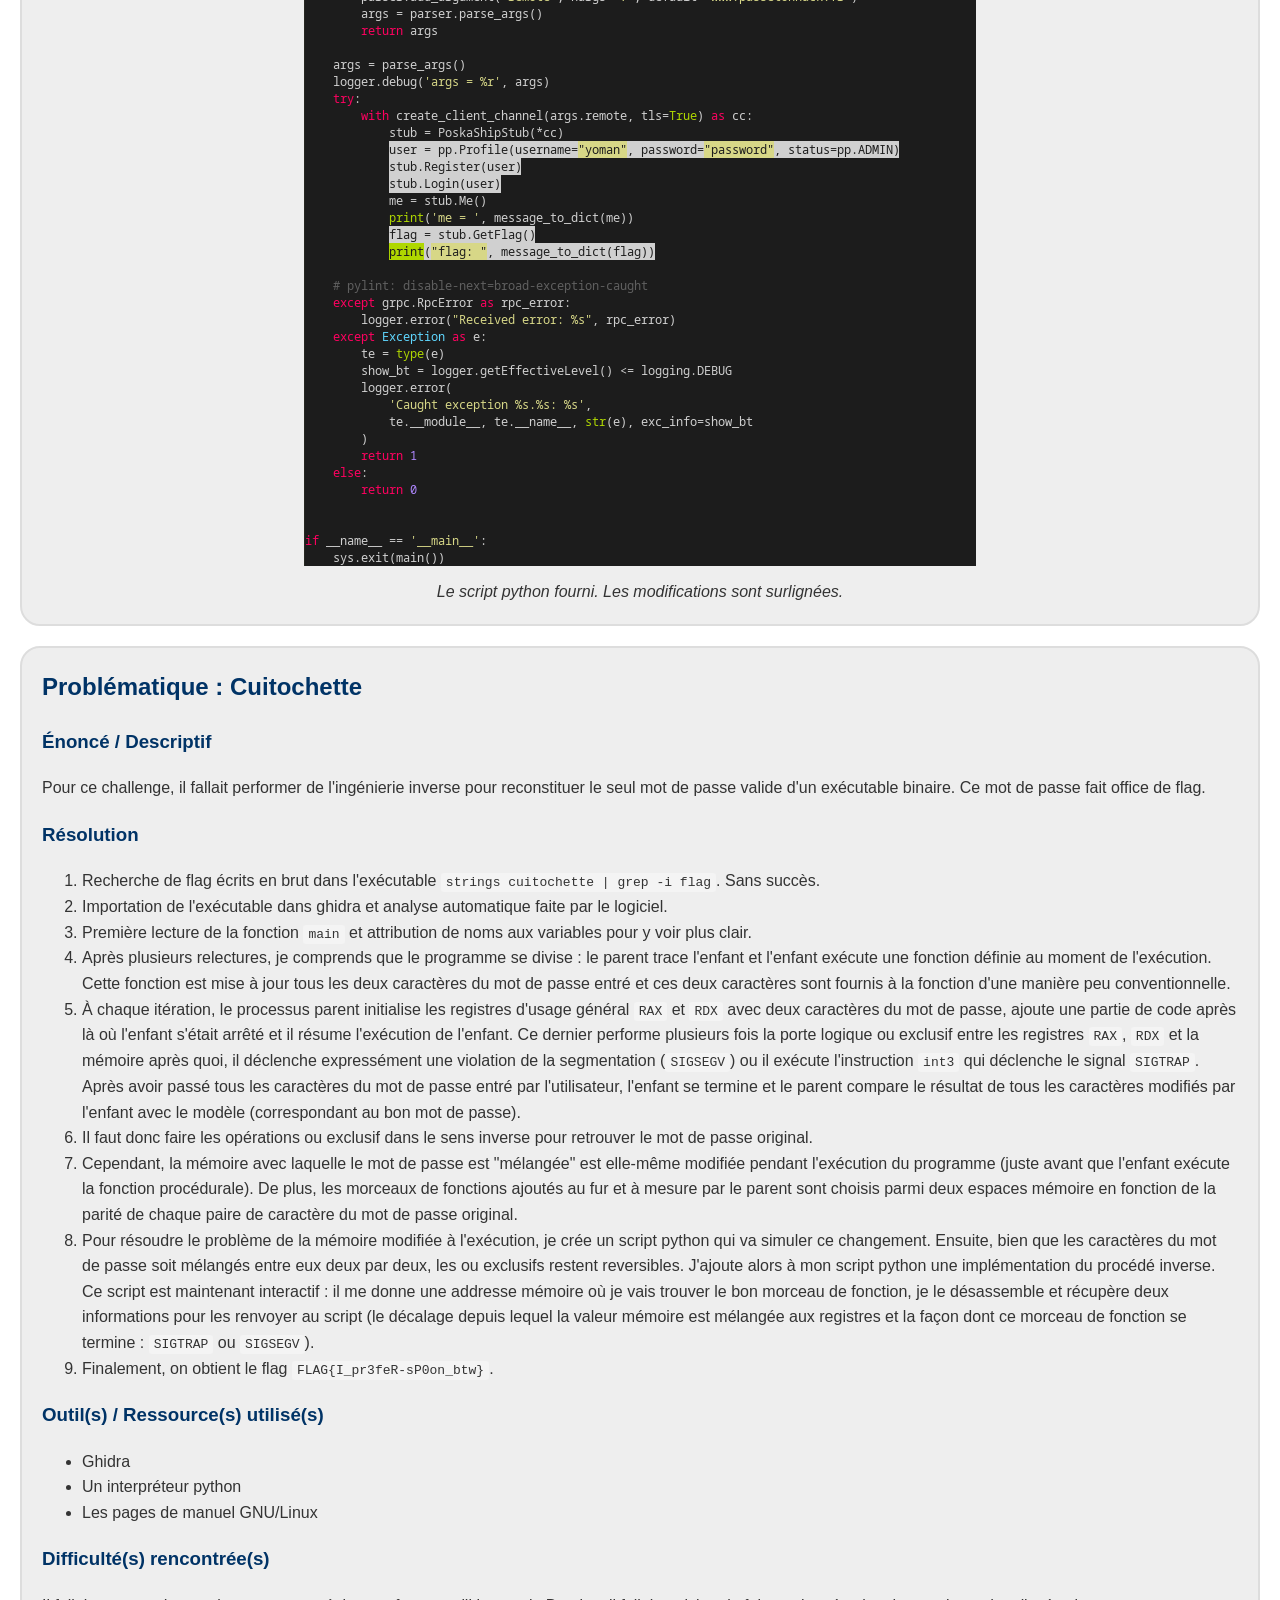
<file: baptiste-gambey.html>
<!DOCTYPE html>
<html lang="fr">
<head>
    <meta charset="UTF-8">
    <meta name="viewport" content="width=device-width, initial-scale=1.0">
    <title>NGGYU - Baptiste Gambey</title>
    <link rel="stylesheet" href="style.css" />
</head>
<body>
    <header>
        <h1>Baptiste Gambey</h1>
    </header>

    <nav>
        <a class="important-link" href="./index.html">Accueil</a>
        <br/>
        <a href="#gestion-des-cables">Gestion des câbles</a>
        <a href="#cyberquiz">Cyberquiz</a>
        <a href="#survivant-crescendo">Survivant Crescendo</a>
        <a href="#connecte4">Connecte 4</a>
        <a href="#session-securisee-hostile">Session Sécurisée Hostile</a>
        <a href="#cuitochette">Cuitochette</a>
    </nav>

    <main>
        <section id="gestion-des-cables">
            <h2>Problématique&nbsp;: Gestion des câbles</h2>

            <h3>Énoncé / Descriptif</h3>
            <p>
                Dans ce défi, il était demandé de retrouver un bateau coupable d'avoir détruit un cable sous-marin. Pour identifier ce bateau, on nous fourni des messages AIS hordotés ainsi que l'heure et le lieu de l'incident.
            </p>

            <h3>Résolution</h3>
            <ol>
                <li>Première lecture des messages AIS. On peut déjà éliminer tous les messages n'ayant pas été transmis à <code>12:33:56</code> (heure de l'incident).</li>
                <li>Il nous reste alors 12 messages AIS. Il faut maintenant les décoder. J'ai donc trouvé une bibliothèque python permettant de faire ainsi.</li>
                <li>On se rend alors compte qu'il n'y que 8 messages (dont 4 messages contenant 2 parties). Il y a quatre messages de type 1 et quatre messages de type 5, je comprends donc que les 8 messages sont des paires de deux messages car les MMSI renseignés correspondent.</li>
                <li>En combinant les deux types de message, on sait précisément où se trouvait les quatre bateaux à l'heure de l'incident.</li>
                <li>Le bateau le plus proche est alors le <code>EVERGREEN</code> avec un MMSI <code>607860367</code>.</li>
            </ol>

            <h3>Outil(s) / Ressource(s) utilisé(s)</h3>
            <ul>
                <li><a href="https://github.com/M0r13n/pyais">pyais</a>, encodeur et décodeur de messages AIS</li>
                <li><a href="https://umap.openstreetmap.fr">uMap</a> openstreetmap un créateur de cartes.</li>
            </ul>

            <h3>Difficulté(s) rencontrée(s)</h3>
            <p>
                J'ai mis du temps à trouver un décodeur approprié aux besoins de l'énoncé.
                Bien que "AIS" soit écrit dans l'énoncé, je cherchais pour décoder des messages "AIVDO".
            </p>

            <h3>Ce que j’ai appris</h3>
            <ul>
                <li>Lire <strong>toutes</strong> les consignes.</li>
            </ul>

            <h3>Captures d’écran</h3>
            <figure>
                <img src="./assets/nmea_sentences_raw.png" alt="Un long fichier texte horodoté contenant des phrases commençant par '!AIVDO' et contenant du texte inintelligible">
                <figcaption>
                    Le fichier original contenant les messages AIS.
                </figcaption>
            </figure>
            <figure>
                <img src="./assets/nmea_sentences_stripped.png" alt="Un court fichier texte contenant des phrases commençant par '!AIVDO' et contenant du texte inintelligible">
                <figcaption>
                    Le fichier avec seulement les messages transmis à 12:33:56.
                </figcaption>
            </figure>
            <figure>
                <img src="./assets/nmea_sentences_decoded.png" alt="Statistiques de quatre bateaux: on peut voir leur mmsi, vitesse, longitude, latitude, nom et leur destination">
                <figcaption>
                    Les messages AIS décodés.
                </figcaption>
            </figure>
            <figure>
                <img src="./assets/boats_on_map.png" alt="Une carte avec cinq épingles étiquettées, quatre bleues et une rouge. L'épingle 'EVERGREEN' est particulièrement raprochée de l'épingle rouge 'Incident'">
                <figcaption>
                    Une visualisation des messages décodés.
                </figcaption>
            </figure>
        </section>

        <section id="cyberquiz">
            <h2>Problématique&nbsp;: Cyberquiz</h2>

            <h3>Énoncé / Descriptif</h3>
            <p>
                Dans ce défi, il était demandé de contourner les restrictions d'un quiz en ligne. Les deux premières réponses pouvait être facilement obtenues tandis que toutes les autres réponses étaient impossible à trouver. Même si on trouvait les bonnes réponses, le quiz ne nous donnait pas nos résultats. Le code source du serveur web était donné.
            </p>

            <h3>Résolution</h3>
            <ol>
                <li>Analyser le code source du serveur web. Il y a une requête intéressante&nbsp;: <code>GET /questions</code> qui renvoie toutes les questions/réponses du quiz. Cependant si la provenance de la requête n'est pas locale, la requête est rejetée.</li>
                <li>
                    Repérer la fonction "vulnérable". Ici, la requête <code>GET /verification</code> contient les lignes suivantes&nbsp;:
                    <pre>const fetch_url = new URL(`http://localhost:3002/${req.query.fetch_endpoint}`);
...
const d_res = await fetch(fetch_url);</pre>
                    Ce qui veut dire que l'on peut demander n'importe quelle resource en contournant la restriction d'origine.
                </li>
                <li>On issue alors la requête&nbsp;: <code>GET /verification?fetch_url=questions&amp;qnumber=&amp;answer=</code> et on obtient toutes les réponses du quiz dont le flag.</li>
                <li>Soumettre le flag <code>FLAG{V0us_n'êt3s_P4s_Supp0sé_V01r_C3C1}</code> sur la plateforme.</li>
            </ol>

            <h3>Outil(s) / Ressource(s) utilisé(s)</h3>
            <ul>
                <li>Firefox DevTools</li>
            </ul>

            <h3>Difficulté(s) rencontrée(s)</h3>
            <p>
                Aucune.
            </p>

            <h3>Ce que j’ai appris</h3>
            <ul>
                <li>Découverte du framework expressJS.</li>
            </ul>

            <h3>Captures d’écran</h3>
            <figure>
                <img src="./assets/cyberquiz_ui.png" alt="Un quiz en ligne avec une réponse fausse, une réponsse correcte, les autres questions ne sont pas répondues et ne peuvent pas être corrigées">
                <figcaption>
                    Aperçu du site web Cyberquiz.
                </figcaption>
            </figure>
            <figure>
                <img src="./assets/vulnerable_function.png" alt="Code source JavaScript où trois morceaux de code ont été surlignés.">
                <figcaption>
                    Fonction "vulnérable", permettant à un pirate de contourner les restrictions présentes dans les autres fonctions.
                </figcaption>
            </figure>
        </section>

        <section id="survivant-crescendo">
            <h2>Problématique&nbsp;: Survivant Crescendo</h2>

            <h3>Énoncé / Descriptif</h3>
            <p>
                Pour ce défi, il était demandé de terminer un jeux impossible à terminer (dans les règles). On devait alors tricher pour obtenir le flag.
            </p>

            <h3>Résolution</h3>
            <ol>
                <li>Expérimentation du jeu, il n'a, effectivement, pas l'air possible. Analyse du code du jeu. Le jeu est principalement exécuté en assembleur, mais on trouve une interface pour communiquer en JavaScript.</li>
                <li>Je remarque la méthode <code>game.apply_upgrade(upgrade_key, mult)</code> permettant de s'octroyer des améliorations démesurées grâce au paramètre <code>mult</code>.</li>
                <li>Exécution de <code>game.apply_upgrade("bassDrop", 1e100);</code> dans la console et victoire peu après.</li>
                <li>Soumettre le flag <code>FLAG{V@~pireS_W3re_t00_ez}</code> sur la plateforme.</li>
            </ol>

            <h3>Outil(s) / Ressource(s) utilisé(s)</h3>
            <ul>
                <li>Firefox DevTools</li>
            </ul>

            <h3>Difficulté(s) rencontrée(s)</h3>
            <p>
                Aucune. L'objet <code>game</code> était exporté intentionnellement. Cela renda la chasse au drapeau encore plus simple.
            </p>

            <h3>Ce que j’ai appris</h3>
            <ul>
                <li>Découverte du WebAssembly.</li>
            </ul>

            <h3>Captures d’écran</h3>
            <figure>
                <img src="./assets/game_preview.png" alt="Capture d'écran d'un jeu où des entités colorés s'approchent du joueur pour le vaincre">
                <figcaption>
                    Capture d'écran du jeu. Le boss final est théoriquement invincible.
                </figcaption>
            </figure>
            <figure>
                <img src="./assets/game_cheated.png" alt="Capture d'écran d'un jeu où tous les ennemis meurent instantanément">
                <figcaption>
                    Le jeu, après avoir appelé la fonction.
                </figcaption>
            </figure>
       </section>

        <section id="connecte4">
            <h2>Problématique&nbsp;: Connecte 4</h2>

            <h3>Énoncé / Descriptif</h3>
            <p>
                Pour ce challenge, il fallait performer de l'ingénierie inverse pour trouver quatre codes de trois chiffres chacun.
                Trois codes étaient vérifiés en local par un programme compilé en WebAssembly et le dernier code était vérifié par une fonction JavaScript obfusquée, toujours localement.
            </p>

            <h3>Résolution</h3>
            <ol>
                <li>Analyser le code JavaScript pour identifier le processus de vérification. Quatre fonctions anonymes sont déclarées, une pour chaque code. Pour avoir un meilleur contrôle sur le code exécuté, on télécharge les ressources du site pour en héberger un autre presque identique, localement. On peut alors accéder aux fonctions anonymes qui font appel aux fonctions <code>num1</code>, <code>num2</code>, <code>num3</code>, <code>num4</code>.</li>
                <li>Trois des fonctions passent le code entré par l'utilisateur dans trois autres fonctions et vérifient que la valeur retournée par chaque fonction est égale à trois constantes connues. La dernière fonction anonyme fonctionne ainsi&nbsp;: <code>retourne VRAI si num4(29) = code_entré sinon FAUX</code>.</li>
                <li>Pour cette dernière fonction, il suffit juste de récupérer la valeur <code>num4(29)</code> en écrivant cette même ligne dans la console. On obtient alors <code>841</code> comme quatrième code.</li>
                <li>Pour les trois autres fonctions, j'ai d'abord pensé à la force brute. En effet, ce sont des codes de trois chiffres donc 1000 possibilités. Même pour la fonction JavaScript obfusquée, cela ne prendra pas plus d'une seconde.</li>
                <li>En utilisant une simple boucle, j'ai réussi à obtenir les premier et troisième codes (<code>256</code> et <code>771</code>) mais sans succès pour le second. Le processus prenait anormalement trop de temps.</li>
                <li>Pour le deuxième code, j'ai inspecté le WebAssembly désassemblé pour interpréter le fonctionnement de cette fonction. J'ai d'abord compris d'où venait le ralentissement de la méthode force brute&nbsp;: la fonction attends 1500 millisecondes avant de soustraire le code entré de 999 et de passer le résultat à une autre fonction.</li>
                <li>Cette dernière fonction est étrange, c'est pourquoi j'ai décidé de convertir les deux fonctions en python pour y voir plus clair.</li>
                <li>Après implémation des fonctions en python, je simplifie la fonction étrange et me rends compte qu'elle calcule le n-ième terme de la suite de Fibonacci mais en ajoutant 11 à chaque terme. C'est une fonction doublement récursive (elle s'appelle deux fois) ce qui rend l'exécution de cette dernière encore plus longue.</li>
                <li>On réécrit donc la fonciton de façon à ce qu'elle soit itérative et non récursive. On peut maintenant forcer le code en essayant les 1000 possibilités rapidement. On obtient le code <code>968</code>.</li>
                <li>En les entrant dans l'ordre sur le site (<code>256 - 968 - 771 - 841</code>), on obtient le flag.</li>
            </ol>

            <h3>Outil(s) / Ressource(s) utilisé(s)</h3>
            <ul>
                <li>Firefox DevTools</li>
                <li>Un interpréteur python</li>
            </ul>

            <h3>Difficulté(s) rencontrée(s)</h3>
            <p>
                Je n'ai pas rencontré de difficultés particulières.
            </p>

            <h3>Ce que j’ai appris</h3>
            <ul>
                <li>J'ai déduis et compris le fonctionnement du WebAssembly.</li>
            </ul>

            <h3>Captures d’écran</h3>
            <figure>
                <img src="./assets/anonymous_functions.png" alt="Quatre lignes de code JavaScript">
                <figcaption>
                    Les quatre fonctions anonymes qui vérifient si le résultat d'une autre fonction exécutée avec le code entré passé en argument correspond à une constante visible.
                </figcaption>
            </figure>
            <figure>
                <img src="./assets/js_brute_force.png" alt="Deux boucles écrites en JavaScript presque indentiques">
                <figcaption>
                    Les boucles utilisés pour forcer deux codes.
                </figcaption>
            </figure>
            <figure>
                <img src="./assets/disassembled_wasm.png" alt="Des instructions écrites en web-assembleur">
                <figcaption>
                    La fonction "étrange" en WebAssembly.
                </figcaption>
            </figure>
            <figure>
                <img src="./assets/python_reimplementation.png" alt="Un script python constitué de deux fonctions et trois définitions équivalentes de la fonction f">
                <figcaption>
                    La conversion, simplification et réécriture de l'assembleur. Auxquelles j'ai ajouté une boucle pour forcer le dernier code.
                </figcaption>
            </figure>
        </section>

        <section id="session-securisee-hostile">
            <h2>Problématique&nbsp;: Session Sécurisée Hostile</h2>

            <h3>Énoncé / Descriptif</h3>
            <p>
                Pour résoudre ce défi, il fallait analyser un client pour comprendre le protocole utilisé et récupérer le flag sur un serveur distant.
            </p>

            <h3>Résolution</h3>
            <ol>
                <li>Inspection des fichiers fournis, des 4 bibliothèques python et un script python.</li>
                <li>Ce client semble utiliser le système d'appel de procédure à distance de google (gRPC).</li>
                <li>En me renseignant sur son fonctionnement, je crois comprendre que le client qu'on m'a fourni contient des éléments superflux&nbsp;: les bibliothèques "client" et "common" ne sont pas nécessaires au fonctionnement de gRPC mais apportent une interface python moins lourde.</li>
                <li>Après des recherches approfondies, je comprends que les clients gRPC font des appels à des fonctions avec comme arguments des structures sérialisables. En python, les arguments et les appels au fonctions sont représentés par des classes. D'abord, on crée une voie de communication, ensuite on instancie le client et on fait appel aux fonctions qui nous intéressent. Cependant, pour pouvoir sérialiser les structures de données, il faut un fichier protobuf qui spécifie la structure des donées. Ce fichier nous servira de "documentation" pour connaître les fonctionnalités disponibles.</li>
                <li>Au lieu de retrouver le fichier dans des fichiers binaires dont la structure m'est inconnue, je décide de moi-même générer ces fichiers inconnus à partir d'informations connues. Je crée donc un fichier <code>.proto</code> à partir de l'exemple de la documentation en ligne de gRPC. Je compile ce fichier et obtient deux fichiers python. Bien que ces fichiers soient des scripts python et non des bibliothèques compilées, je comprends mieux d'où vient le fichier protobuf. Il est désérialisé à partir de sa version compilée. Heureusement, la version compilée conserve les nom des procédures. Je peux donc rapidement identifier le fichier protobuf intégré à la bibliothèque.</li>
                <li>Maintenant qu'on a pu extraire le fichier protobuf, je le désérialise et le convertit en fichier <code>.proto</code>, lisible par l'humain. Je découvre alors les méthodes qui me sont disponibles et je complète le script python donné pour qu'il enregistre un compte administrateur, se connecte avec ce dernier et récupère le flag.</li>
            </ol>

            <h3>Outil(s) / Ressource(s) utilisé(s)</h3>
            <ul>
                <li>Documentation en ligne de <a href="https://grpc.io/docs/">gRPC</a></li>
                <li>Un interpréteur python</li>
                <li>Les outils de la bibliothèque grpc pour compiler mes propres fichiers protobufs</li>
            </ul>

            <h3>Difficulté(s) rencontrée(s)</h3>
            <p>
                gRPC est une technologie que je ne connais pas, bien que je comprends maintenant son fonctionnement, la manière dont le client était implémenté reste un mystère pour moi. En conséquence j'ai mis beaucoup de temps à rechercher des éléments des bibliothèques qui n'interagissaient pas directement avec gRPC.
                <br/>
                De plus, malgré la capture du flag, je n'ai toujours pas totalement compris le client fourni, seulement les technologies gRPC ce qui rend la résolution ci-dessus un peu floue.
            </p>

            <h3>Ce que j’ai appris</h3>
            <ul>
                <li>Découverte du concept RPC et de la technologie gRPC.</li>
                <li>Essayer les technologies par soi-même avant d'essayer de comprendre des implémentations tentaculaires.</li>
            </ul>

            <h3>Captures d’écran</h3>
            <figure>
                <img src="./assets/deserialized_protobuf.png" alt="Extrait d'un fichier protobuf (fichier texte avec des sections imbriquées)">
                <figcaption>
                    Extrait du fichier protobuf sérialisé et lisible par l'humain.
                </figcaption>
            </figure>
            <figure>
                <img src="./assets/edited_script.png" alt="Un script python qui implémente des appels de procédures à distance">
                <figcaption>
                    Le script python fourni. Les modifications sont surlignées.
                </figcaption>
            </figure>
        </section>
        <section id="cuitochette">
            <h2>Problématique&nbsp;: Cuitochette</h2>

            <h3>Énoncé / Descriptif</h3>
            <p>
                Pour ce challenge, il fallait performer de l'ingénierie inverse pour reconstituer le seul mot de passe valide d'un exécutable binaire. Ce mot de passe fait office de flag.
            </p>

            <h3>Résolution</h3>
            <ol>
                <li>Recherche de flag écrits en brut dans l'exécutable <code>strings cuitochette | grep -i flag</code>. Sans succès.</li>
                <li>Importation de l'exécutable dans ghidra et analyse automatique faite par le logiciel.</li>
                <li>Première lecture de la fonction <code>main</code> et attribution de noms aux variables pour y voir plus clair.</li>
                <li>Après plusieurs relectures, je comprends que le programme se divise&nbsp;: le parent trace l'enfant et l'enfant exécute une fonction définie au moment de l'exécution. Cette fonction est mise à jour tous les deux caractères du mot de passe entré et ces deux caractères sont fournis à la fonction d'une manière peu conventionnelle.</li>
                <li>À chaque itération, le processus parent initialise les registres d'usage général <code>RAX</code> et <code>RDX</code> avec deux caractères du mot de passe, ajoute une partie de code après là où l'enfant s'était arrêté et il résume l'exécution de l'enfant. Ce dernier performe plusieurs fois la porte logique ou exclusif entre les registres <code>RAX</code>, <code>RDX</code> et la mémoire après quoi, il déclenche expressément une violation de la segmentation (<code>SIGSEGV</code>) ou il exécute l'instruction <code>int3</code> qui déclenche le signal <code>SIGTRAP</code>. Après avoir passé tous les caractères du mot de passe entré par l'utilisateur, l'enfant se termine et le parent compare le résultat de tous les caractères modifiés par l'enfant avec le modèle (correspondant au bon mot de passe).</li>
                <li>Il faut donc faire les opérations ou exclusif dans le sens inverse pour retrouver le mot de passe original.</li>
                <li>Cependant, la mémoire avec laquelle le mot de passe est "mélangée" est elle-même modifiée pendant l'exécution du programme (juste avant que l'enfant exécute la fonction procédurale). De plus, les morceaux de fonctions ajoutés au fur et à mesure par le parent sont choisis parmi deux espaces mémoire en fonction de la parité de chaque paire de caractère du  mot de passe original.</li>
                <li>Pour résoudre le problème de la mémoire modifiée à l'exécution, je crée un script python qui va simuler ce changement. Ensuite, bien que les caractères du mot de passe soit mélangés entre eux deux par deux, les ou exclusifs restent reversibles. J'ajoute alors à mon script python une implémentation du procédé inverse. Ce script est maintenant interactif&nbsp;: il me donne une addresse mémoire où je vais trouver le bon morceau de fonction, je le désassemble et récupère deux informations pour les renvoyer au script (le décalage depuis lequel la valeur mémoire est mélangée aux registres et la façon dont ce morceau de fonction se termine&nbsp;: <code>SIGTRAP</code> ou <code>SIGSEGV</code>).</li>
                <li>Finalement, on obtient le flag <code>FLAG{I_pr3feR-sP0on_btw}</code>.</li>
            </ol>

            <h3>Outil(s) / Ressource(s) utilisé(s)</h3>
            <ul>
                <li>Ghidra</li>
                <li>Un interpréteur python</li>
                <li>Les pages de manuel GNU/Linux</li>
            </ul>

            <h3>Difficulté(s) rencontrée(s)</h3>
            <p>
                Il fallait comprendre que le processus créait un enfant et qu'il le traçait.
                De plus, il fallait anticiper le fait que la mémoire changeait pendant l'exécution.
                <br/>
                Bien que ces aspects ne me soient pas directement venus à l'esprit, j'ai fini par comprendre l'entièreté du programme.
            </p>

            <h3>Ce que j’ai appris</h3>
            <ul>
                <li>Introduction aux méthodes de débogage (ptrace, waitpid, etc.) utilisées par le programme.</li>
            </ul>

            <h3>Captures d’écran</h3>
            <figure>
                <img src="./assets/cuitochette_flow_chart.png" alt="Logigramme démontrant la complexité (relative) du programme">
                <figcaption>
                    La représentation du programme en logigramme.
                </figcaption>
            </figure>
            <figure>
                <img src="./assets/decoding_script.png" alt="Un script python manipulant des octets en fonction de l'entrée obtenue">
                <figcaption>
                    Le script interactif avec les opération ou exclusif surlginés.
                </figcaption>
            </figure>
        </section>
    </main>

    <footer>
        <p>
            <a href="#">Retour en haut de la page</a>
            |
            <a href="index.html">Retour à l'accueil de l'équipe</a>
        </p>
    </footer>
</body>
</html>
</file>
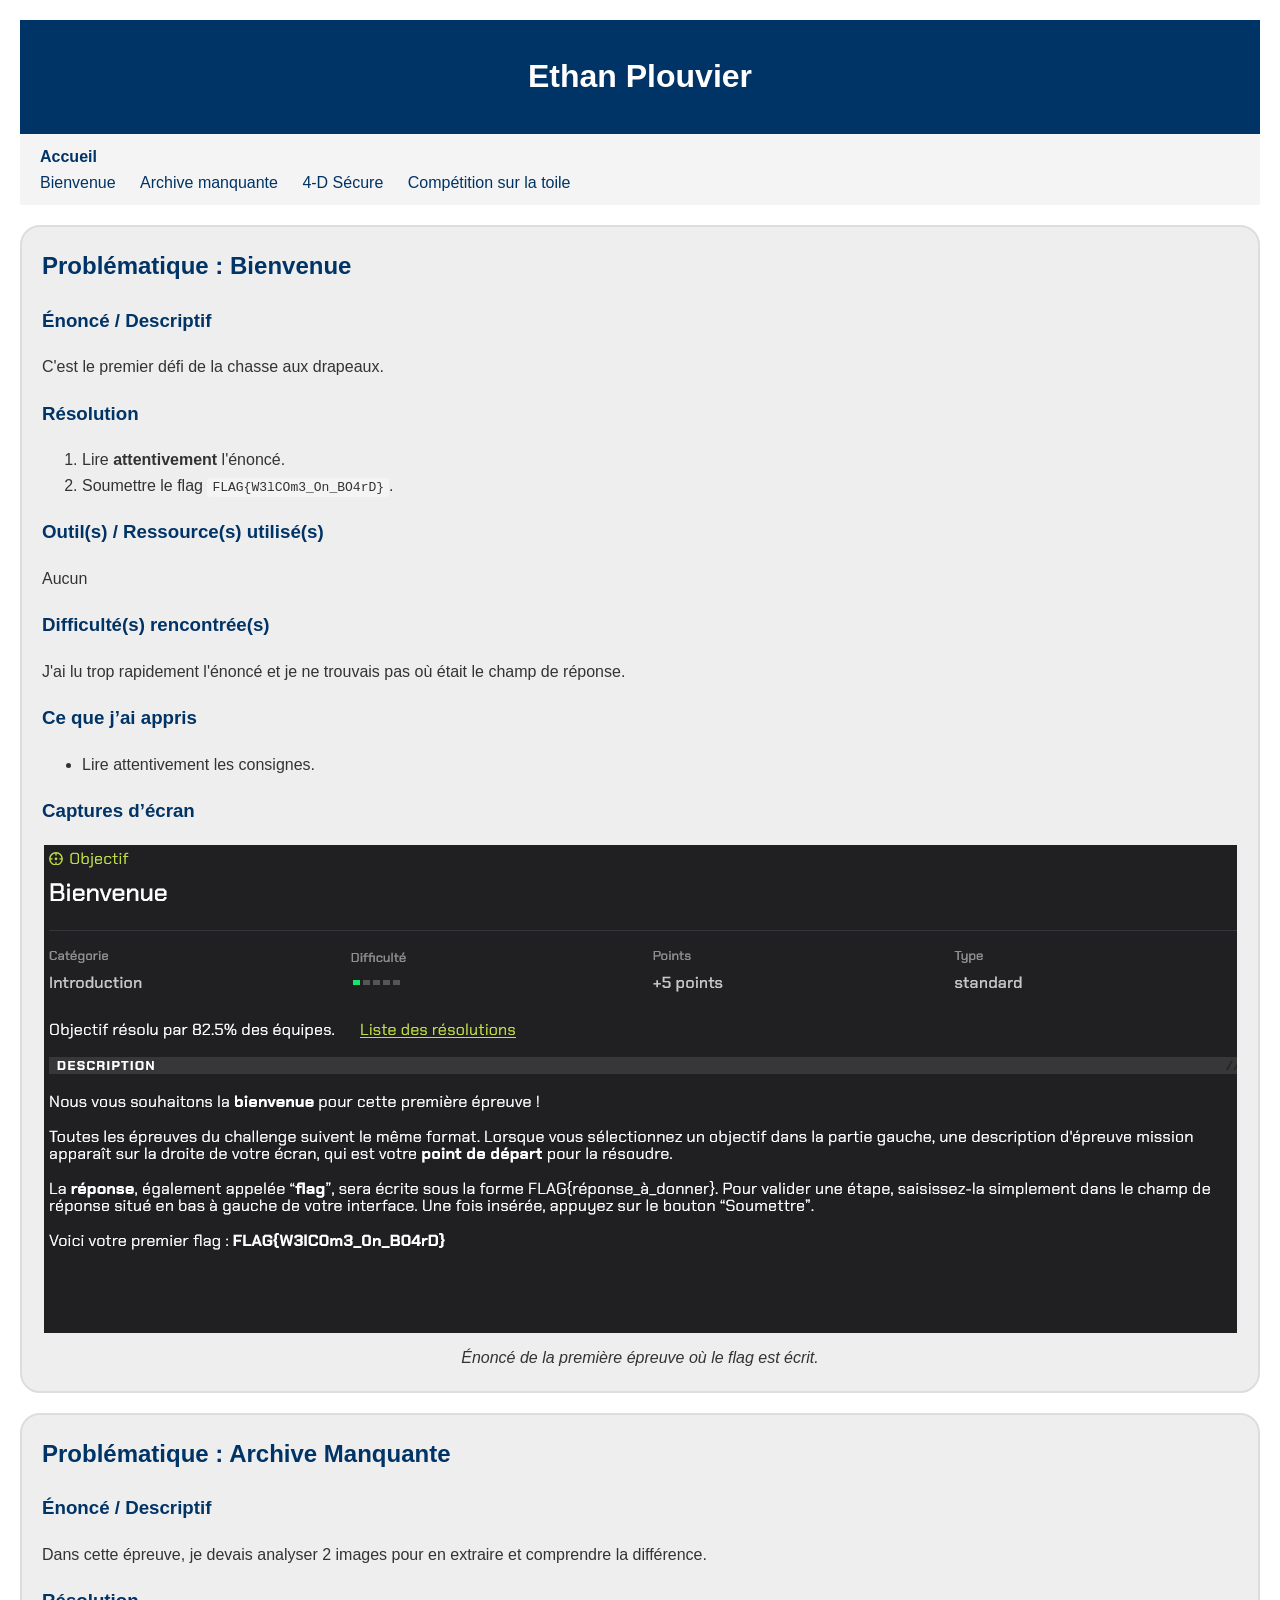
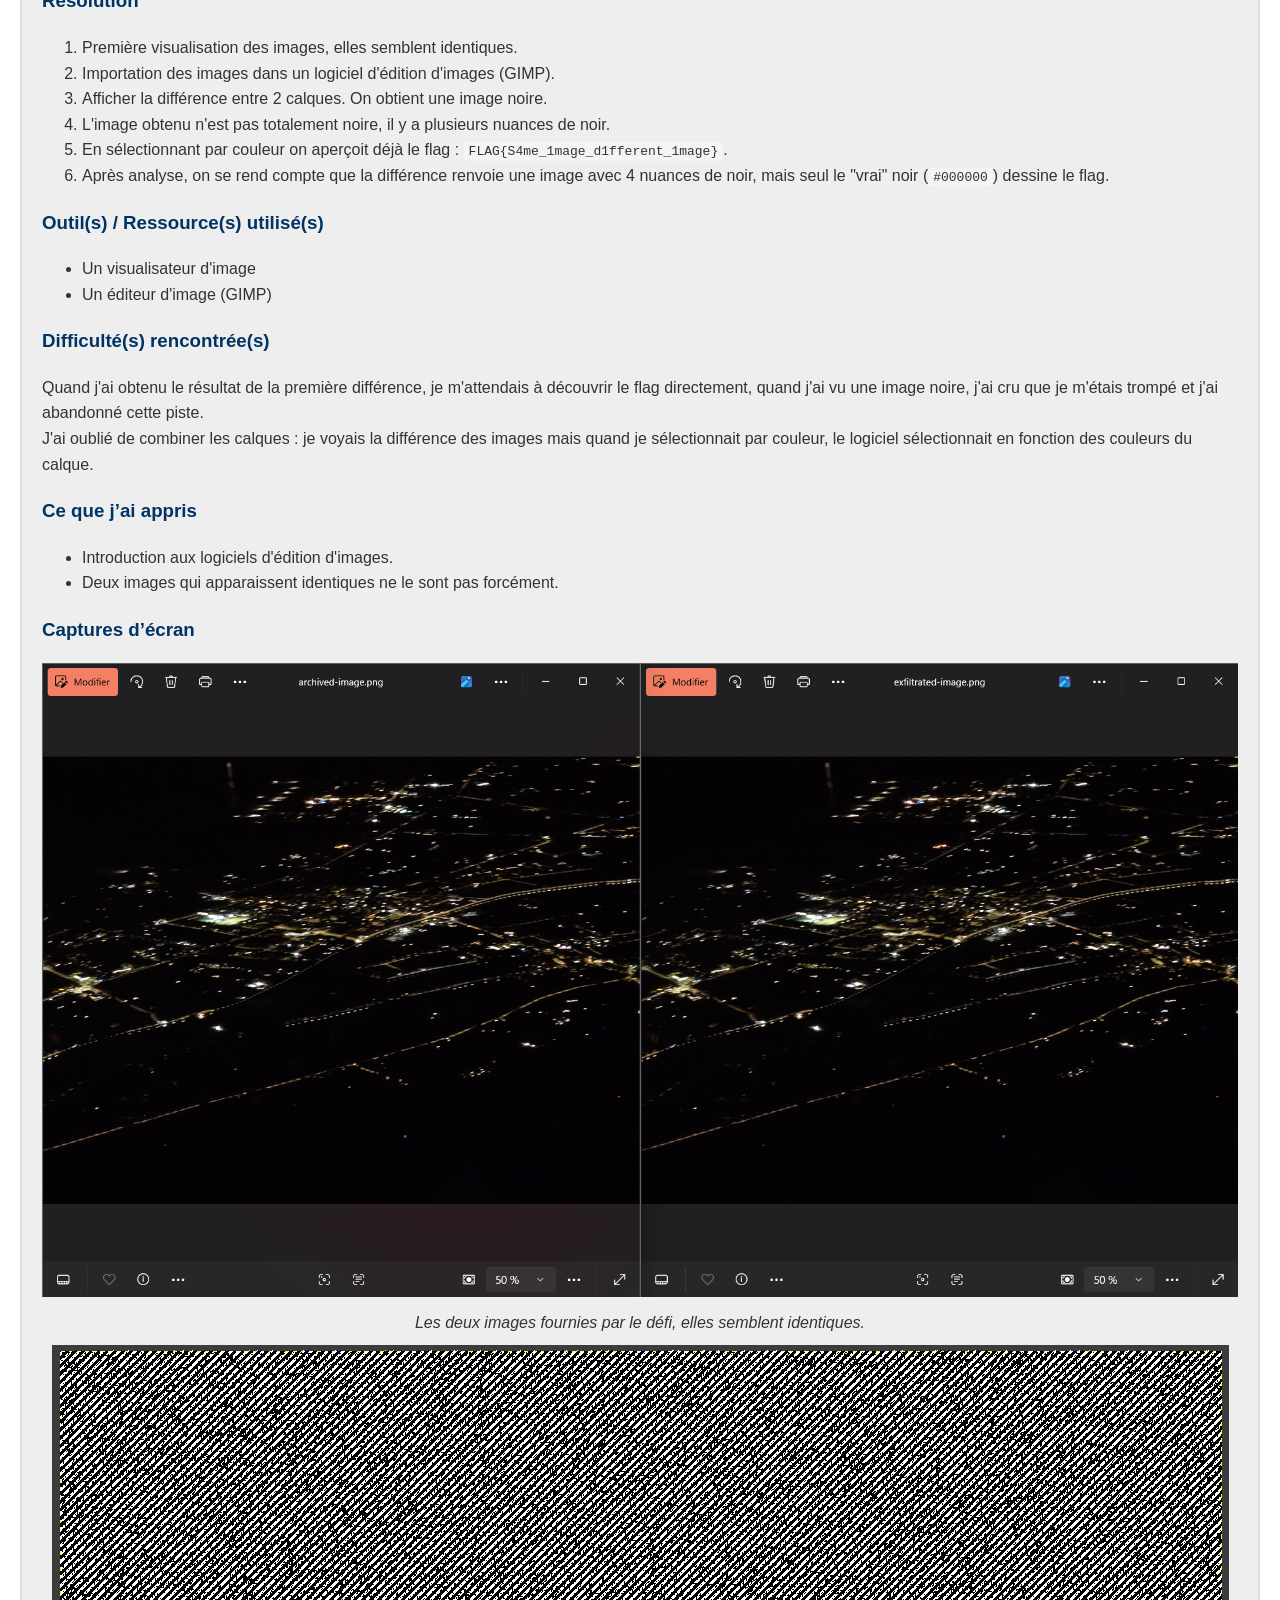
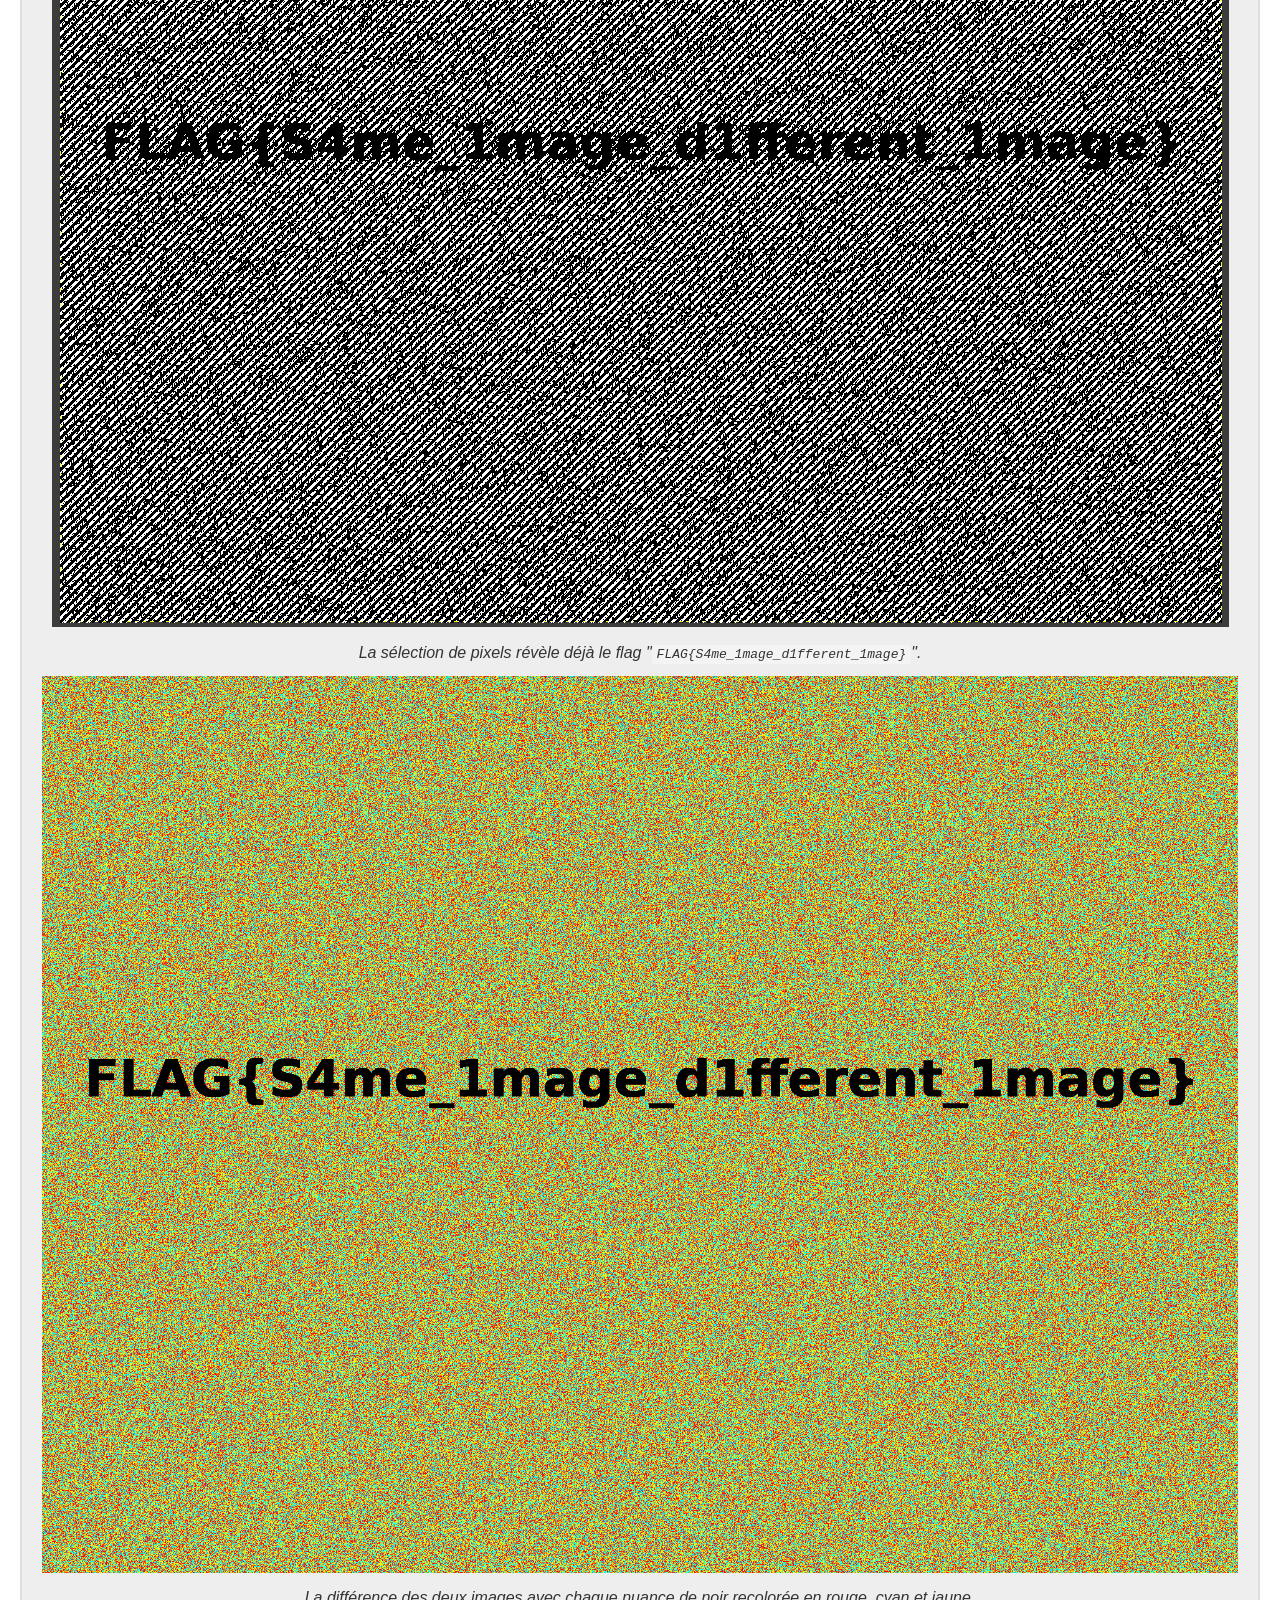
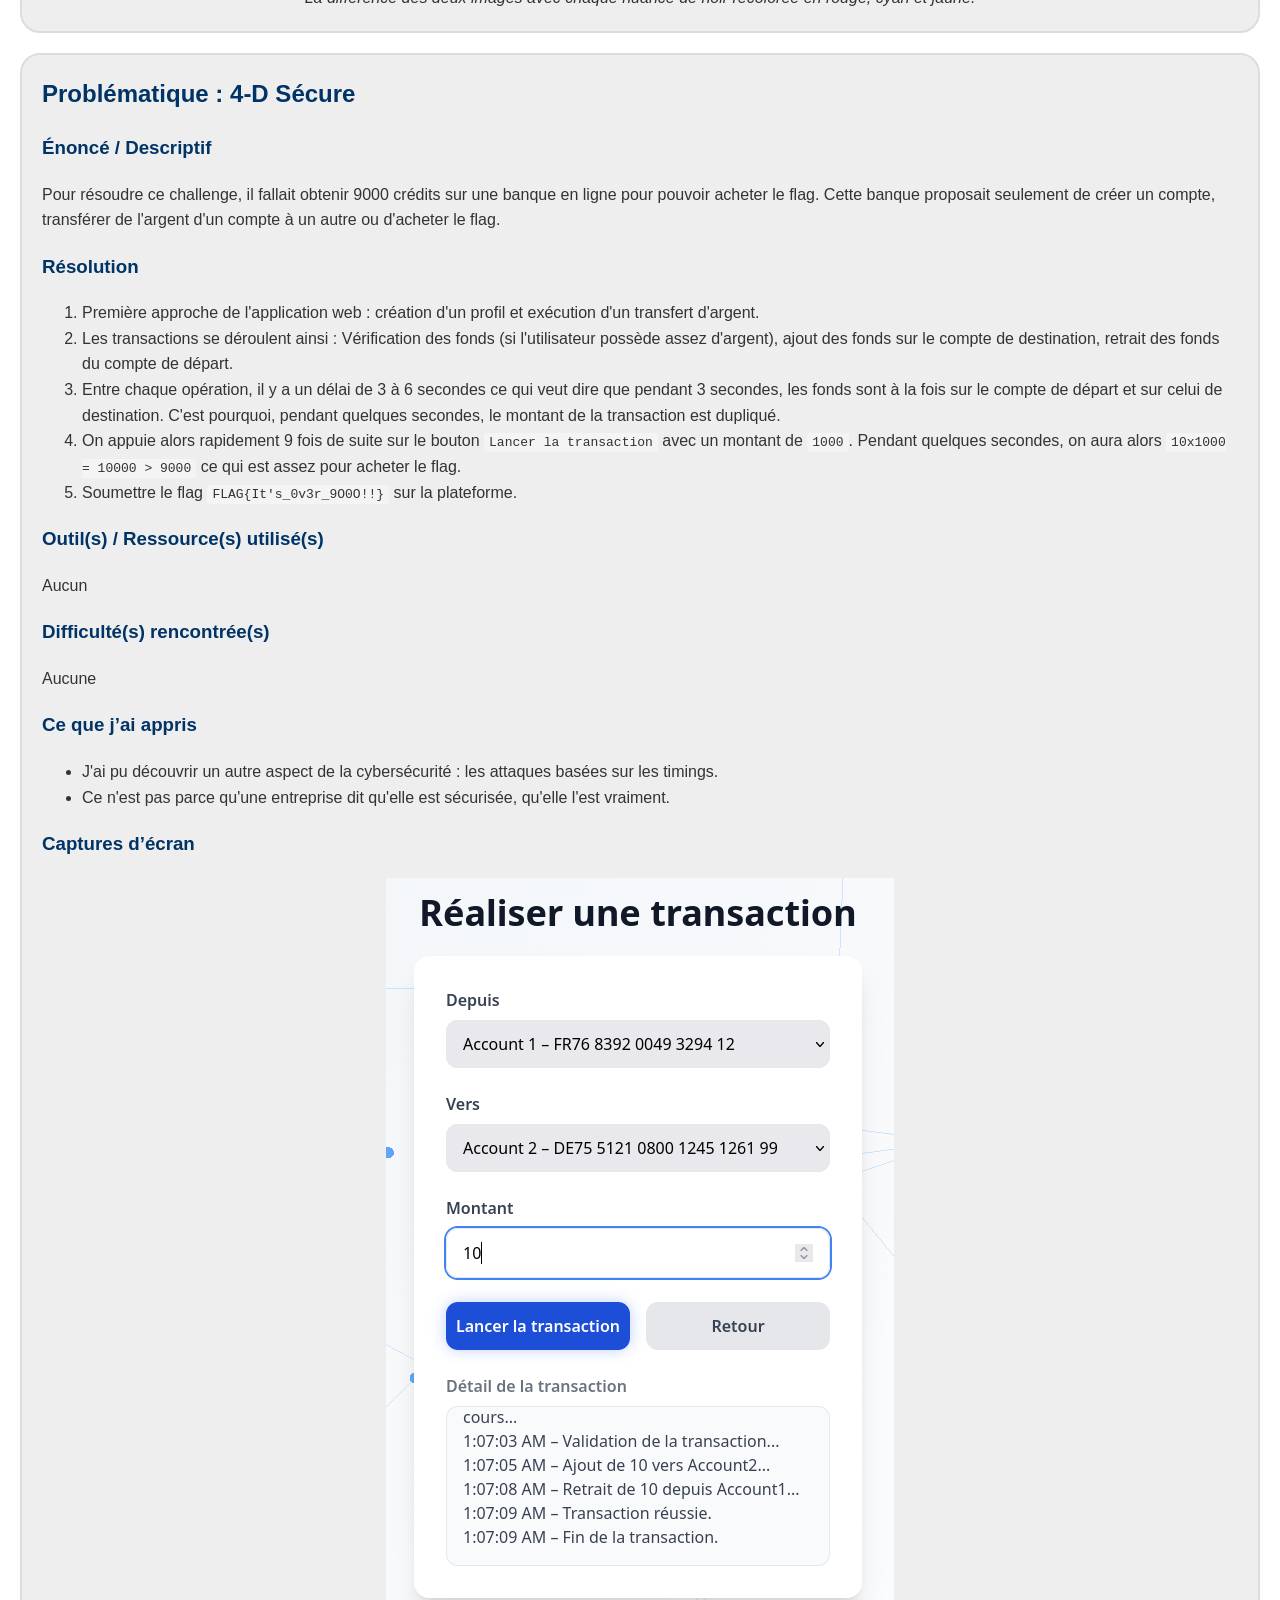
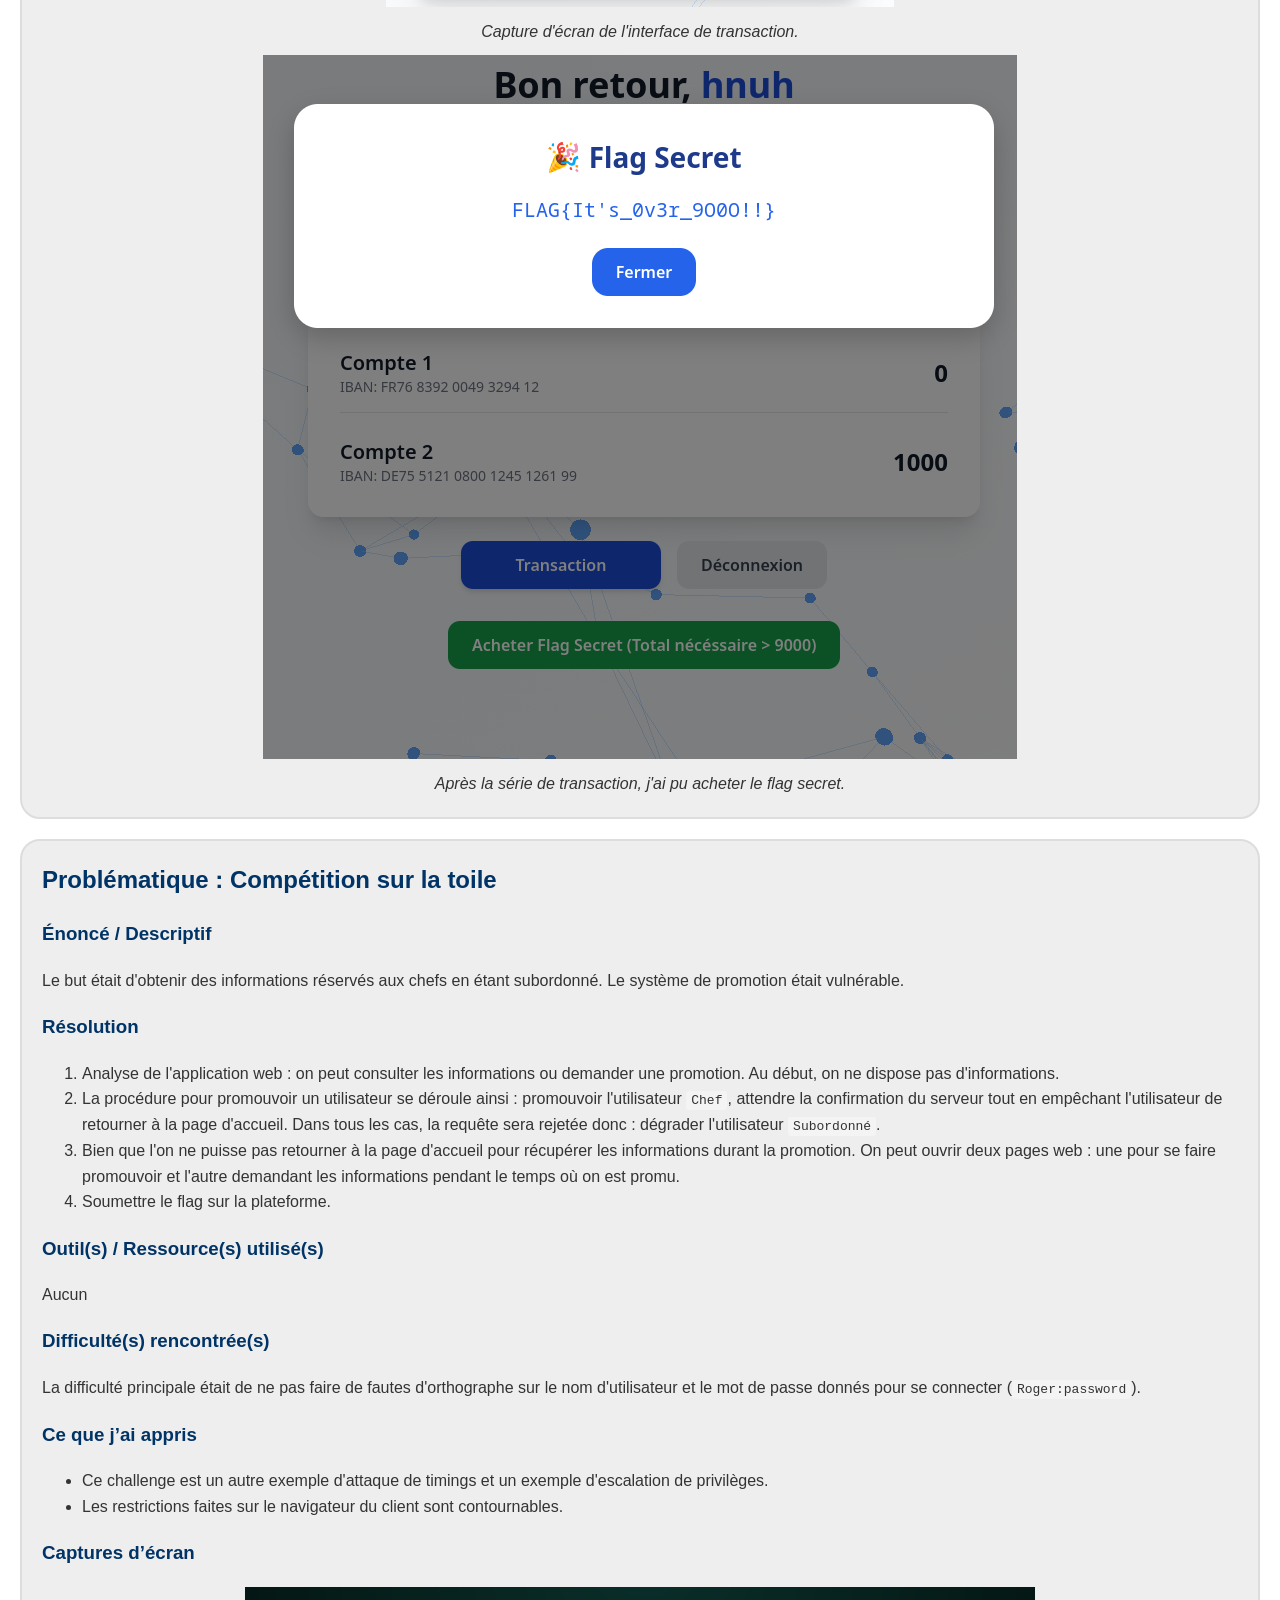
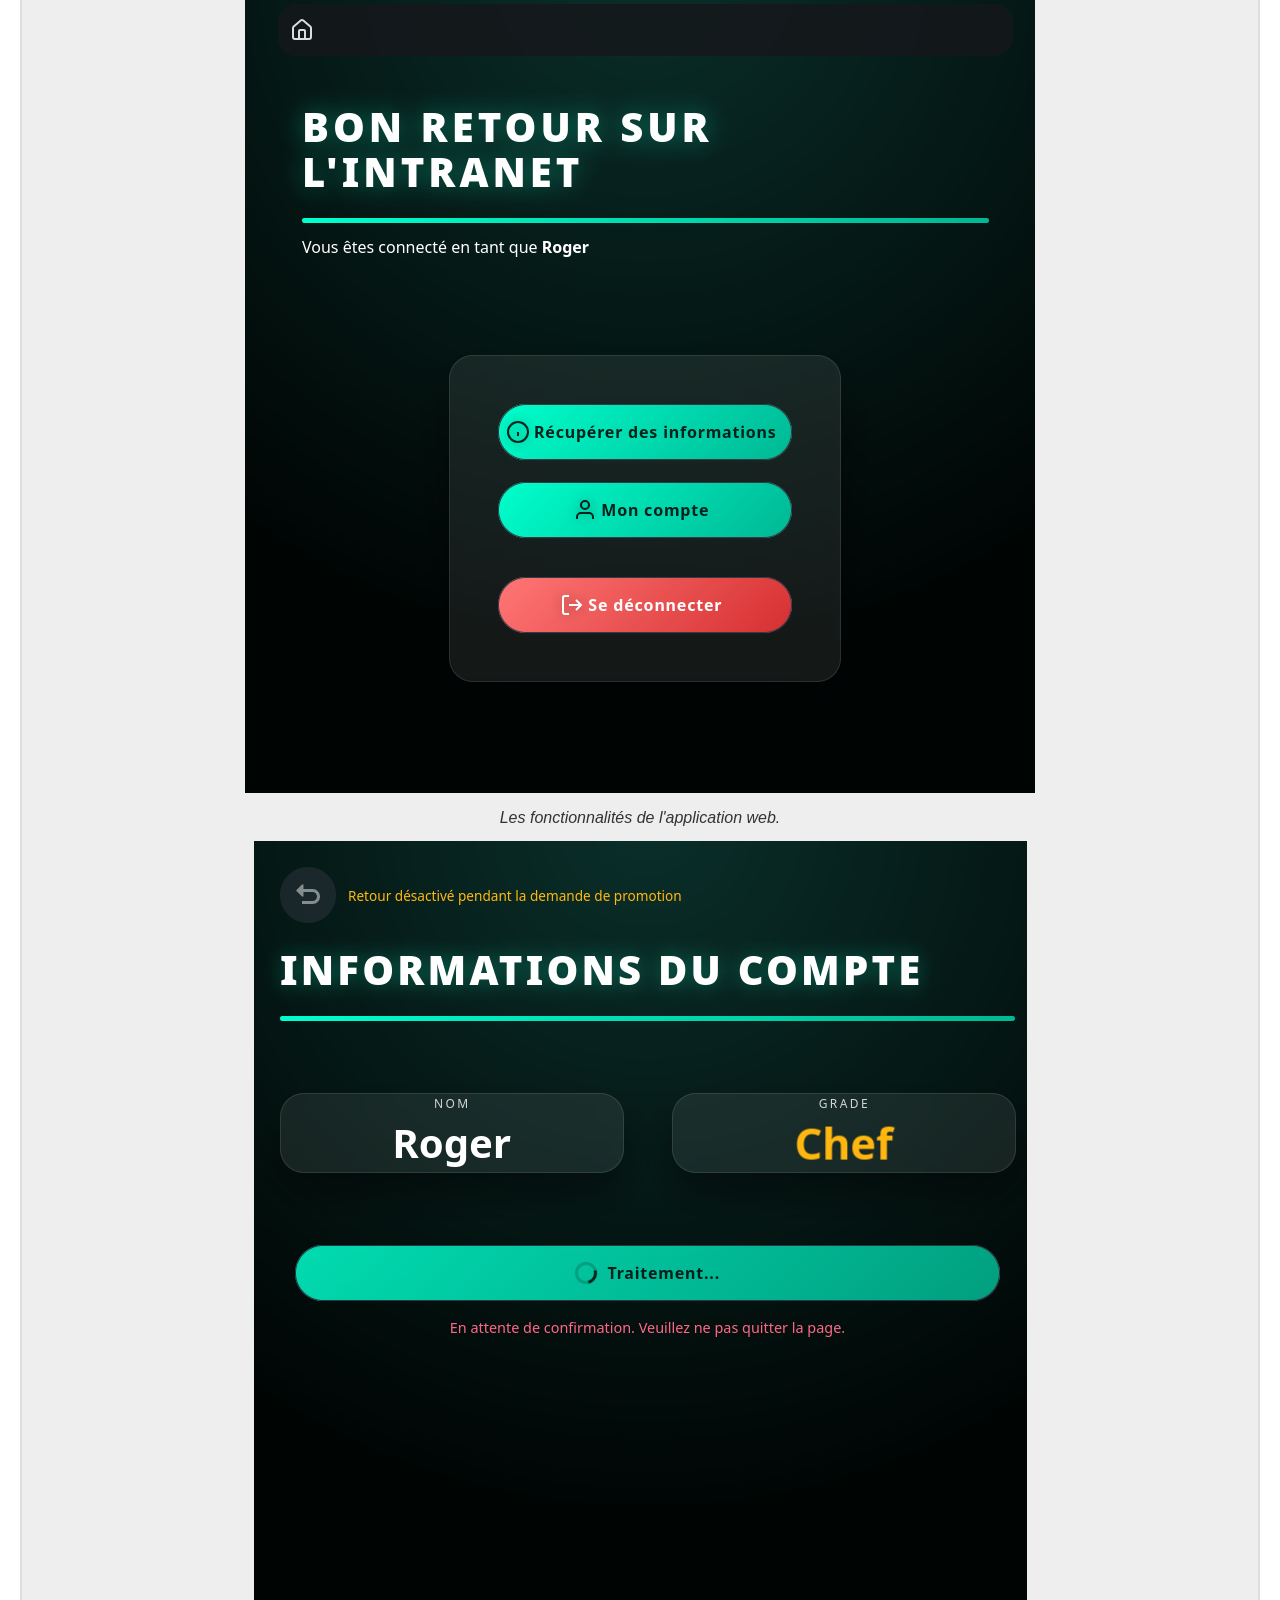
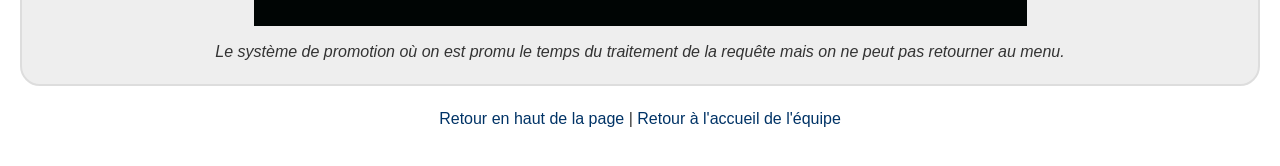
<file: ethan-plouvier.html>
<!DOCTYPE html>
<html lang="fr">
<head>
    <meta charset="UTF-8">
    <meta name="viewport" content="width=device-width, initial-scale=1.0">
    <title>NGGYU - Ethan Plouvier</title>
    <link rel="stylesheet" href="style.css" />
</head>
<body>
    <header>
        <h1>Ethan Plouvier</h1>
    </header>

    <nav>
        <a class="important-link" href="./index.html">Accueil</a>
        <br/>
        <a href="#bienvenue">Bienvenue</a>
        <a href="#archive-manquante">Archive manquante</a>
        <a href="#4d-secure">4-D Sécure</a>
        <a href="#competition-sur-la-toile">Compétition sur la toile</a>
    </nav>

    <main>
        <section id="bienvenue">
            <h2>Problématique&nbsp;: Bienvenue</h2>

            <h3>Énoncé / Descriptif</h3>
            <p>
                C'est le premier défi de la chasse aux drapeaux.
            </p>

            <h3>Résolution</h3>
            <ol>
                <li>Lire <strong>attentivement</strong> l'énoncé.</li>
                <li>Soumettre le flag <code>FLAG{W3lCOm3_On_BO4rD}</code>.</li>
            </ol>

            <h3>Outil(s) / Ressource(s) utilisé(s)</h3>
            <p>Aucun</p>

            <h3>Difficulté(s) rencontrée(s)</h3>
            <p>
                J'ai lu trop rapidement l'énoncé et je ne trouvais pas où était le champ de réponse.
            </p>

            <h3>Ce que j’ai appris</h3>
            <ul>
                <li>Lire attentivement les consignes.</li>
            </ul>

            <h3>Captures d’écran</h3>
            <figure>
                <img src="./assets/instructions_bienvenue.png" alt="Capture d'écran de la plateforme Passe Ton Hack D'abord où on voit l'énoncé de la première épreuve">
                <figcaption>
                    Énoncé de la première épreuve où le flag est écrit. 
                </figcaption>
            </figure>
        </section>

        <section id="archive-manquante">
            <h2>Problématique&nbsp;: Archive Manquante</h2>

            <h3>Énoncé / Descriptif</h3>
            <p>
                Dans cette épreuve, je devais analyser 2 images pour en extraire et comprendre la différence.
            </p>

            <h3>Résolution</h3>
            <ol>
                <li>Première visualisation des images, elles semblent identiques.</li>
                <li>Importation des images dans un logiciel d'édition d'images (GIMP).</li>
                <li>Afficher la différence entre 2 calques. On obtient une image noire.</li>
                <li>L'image obtenu n'est pas totalement noire, il y a plusieurs nuances de noir.</li>
                <li>En sélectionnant par couleur on aperçoit déjà le flag&nbsp;: <code>FLAG{S4me_1mage_d1fferent_1mage}</code>.</li>
                <li>Après analyse, on se rend compte que la différence renvoie une image avec 4 nuances de noir, mais seul le "vrai" noir (<code>#000000</code>) dessine le flag.</li>
            </ol>

            <h3>Outil(s) / Ressource(s) utilisé(s)</h3>
            <ul>
                <li>Un visualisateur d'image</li>
                <li>Un éditeur d'image (GIMP)</li>
            </ul>

            <h3>Difficulté(s) rencontrée(s)</h3>
            <p>
                Quand j'ai obtenu le résultat de la première différence, je m'attendais à découvrir le flag directement, quand j'ai vu une image noire, j'ai cru que je m'étais trompé et j'ai abandonné cette piste.
                <br/>
                J'ai oublié de combiner les calques&nbsp;: je voyais la différence des images mais quand je sélectionnait par couleur, le logiciel sélectionnait en fonction des couleurs du calque.
            </p>

            <h3>Ce que j’ai appris</h3>
            <ul>
                <li>Introduction aux logiciels d'édition d'images.</li>
                <li>Deux images qui apparaissent identiques ne le sont pas forcément.</li>
            </ul>

            <h3>Captures d’écran</h3>
            <figure>
                <img src="./assets/6_image_comparison.png" alt="Deux images identiques d'une vue aérienne d'une ville la nuit affichées dans un visualisateur d'image">
                <figcaption>
                    Les deux images fournies par le défi, elles semblent identiques.
                </figcaption>
            </figure>
            <figure>
                <img src="./assets/flag_selectioin.png" alt="Du texte reconnaissable parmi un bruit de pixel noir et blanc">
                <figcaption>
                    La sélection de pixels révèle déjà le flag "<code>FLAG{S4me_1mage_d1fferent_1mage}</code>".
                </figcaption>
            </figure>
            <figure>
                <img src="./assets/extracted_flag.png" alt="Un texte noir parmi un bruit de pixel cyan, rouge et jaune">
                <figcaption>
                    La différence des deux images avec chaque nuance de noir recolorée en rouge, cyan et jaune.
                </figcaption>
            </figure>
        </section>

        <section id="4d-secure">
            <h2>Problématique&nbsp;: 4-D Sécure</h2>

            <h3>Énoncé / Descriptif</h3>
            <p>
                Pour résoudre ce challenge, il fallait obtenir 9000 crédits sur une banque en ligne pour pouvoir acheter le flag. Cette banque proposait seulement de créer un compte, transférer de l'argent d'un compte à un autre ou d'acheter le flag.
            </p>

            <h3>Résolution</h3>
            <ol>
                <li>Première approche de l'application web&nbsp;: création d'un profil et exécution d'un transfert d'argent.</li>
                <li>Les transactions se déroulent ainsi&nbsp;: Vérification des fonds (si l'utilisateur possède assez d'argent), ajout des fonds sur le compte de destination, retrait des fonds du compte de départ.</li>
                <li>Entre chaque opération, il y a un délai de 3 à 6 secondes ce qui veut dire que pendant 3 secondes, les fonds sont à la fois sur le compte de départ et sur celui de destination. C'est pourquoi, pendant quelques secondes, le montant de la transaction est dupliqué.</li>
                <li>On appuie alors rapidement 9 fois de suite sur le bouton <code>Lancer la transaction</code> avec un montant de <code>1000</code>. Pendant quelques secondes, on aura alors <code>10x1000 = 10000 &gt; 9000</code> ce qui est assez pour acheter le flag.</li>
                <li>Soumettre le flag <code>FLAG{It's_0v3r_9O0O!!}</code> sur la plateforme.</li>
            </ol>

            <h3>Outil(s) / Ressource(s) utilisé(s)</h3>
            <p>Aucun</p>

            <h3>Difficulté(s) rencontrée(s)</h3>
            <p>
                Aucune
            </p>

            <h3>Ce que j’ai appris</h3>
            <ul>
                <li>J'ai pu découvrir un autre aspect de la cybersécurité&nbsp;: les attaques basées sur les timings.</li>
                <li>Ce n'est pas parce qu'une entreprise dit qu'elle est sécurisée, qu'elle l'est vraiment.</li>
            </ul>

            <h3>Captures d’écran</h3>
            <figure>
                <img src="./assets/transaction_ui.png" alt="Interface web permettant de réaliser une transaction">
                <figcaption>
                    Capture d'écran de l'interface de transaction.
                </figcaption>
            </figure>
            <figure>
                <img src="./assets/bank_flag.png" alt="Interface web avec une fenêtre mise en avant affichant le flag secret">
                <figcaption>
                    Après la série de transaction, j'ai pu acheter le flag secret.
                </figcaption>
            </figure>
       </section>

        <section id="competition-sur-la-toile">
            <h2>Problématique&nbsp;: Compétition sur la toile</h2>

            <h3>Énoncé / Descriptif</h3>
            <p>
                Le but était d'obtenir des informations réservés aux chefs en étant subordonné. Le système de promotion était vulnérable.
            </p>

            <h3>Résolution</h3>
            <ol>
                <li>Analyse de l'application web&nbsp;: on peut consulter les informations ou demander une promotion. Au début, on ne dispose pas d'informations.</li>
                <li>La procédure pour promouvoir un utilisateur se déroule ainsi&nbsp;: promouvoir l'utilisateur <code>Chef</code>, attendre la confirmation du serveur tout en empêchant l'utilisateur de retourner à la page d'accueil. Dans tous les cas, la requête sera rejetée donc&nbsp;: dégrader l'utilisateur <code>Subordonné</code>.</li>
                <li>Bien que l'on ne puisse pas retourner à la page d'accueil pour récupérer les informations durant la promotion. On peut ouvrir deux pages web&nbsp;: une pour se faire promouvoir et l'autre demandant les informations pendant le temps où on est promu.</li>
                <li>Soumettre le flag sur la plateforme.</li>
            </ol>

            <h3>Outil(s) / Ressource(s) utilisé(s)</h3>
            <p>Aucun</p>

            <h3>Difficulté(s) rencontrée(s)</h3>
            <p>
                La difficulté principale était de ne pas faire de fautes d'orthographe sur le nom d'utilisateur et le mot de passe donnés pour se connecter (<code>Roger:password</code>).
            </p>

            <h3>Ce que j’ai appris</h3>
            <ul>
                <li>Ce challenge est un autre exemple d'attaque de timings et un exemple d'escalation de privilèges.</li>
                <li>Les restrictions faites sur le navigateur du client sont contournables.</li>
            </ul>

            <h3>Captures d’écran</h3>
            <figure>
                <img src="./assets/roger_ui.png" alt="Interface web d'un intranet connecté en tant que Roger">
                <figcaption>
                    Les fonctionnalités de l'application web.
                </figcaption>
            </figure>
            <figure>
                <img src="./assets/promote_ui.png" alt="Interface web montrant la promotion temporaire de Roger en Chef">
                <figcaption>
                    Le système de promotion où on est promu le temps du traitement de la requête mais on ne peut pas retourner au menu.
                </figcaption>
            </figure>
        </section>
    </main>

    <footer>
        <p>
            <a href="#">Retour en haut de la page</a>
            |
            <a href="index.html">Retour à l'accueil de l'équipe</a>
        </p>
    </footer>
</body>
</html>
</file>
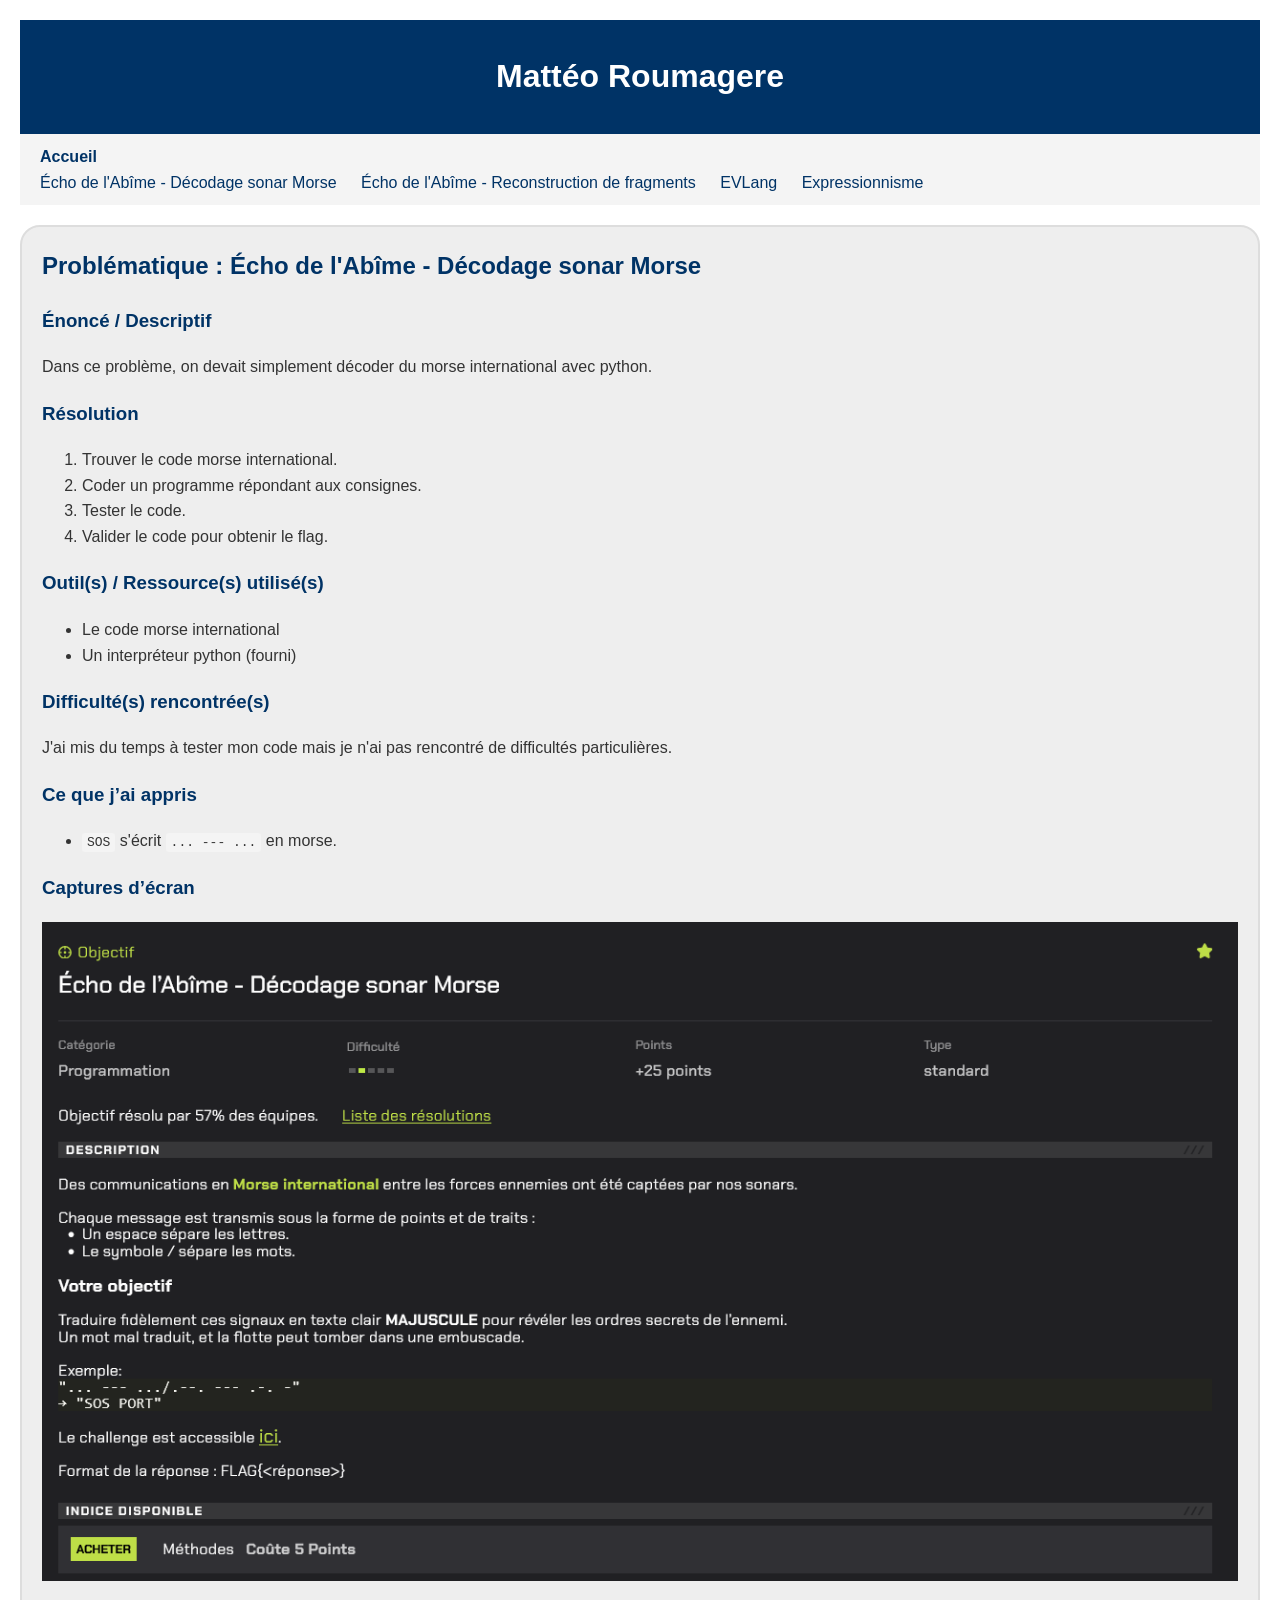
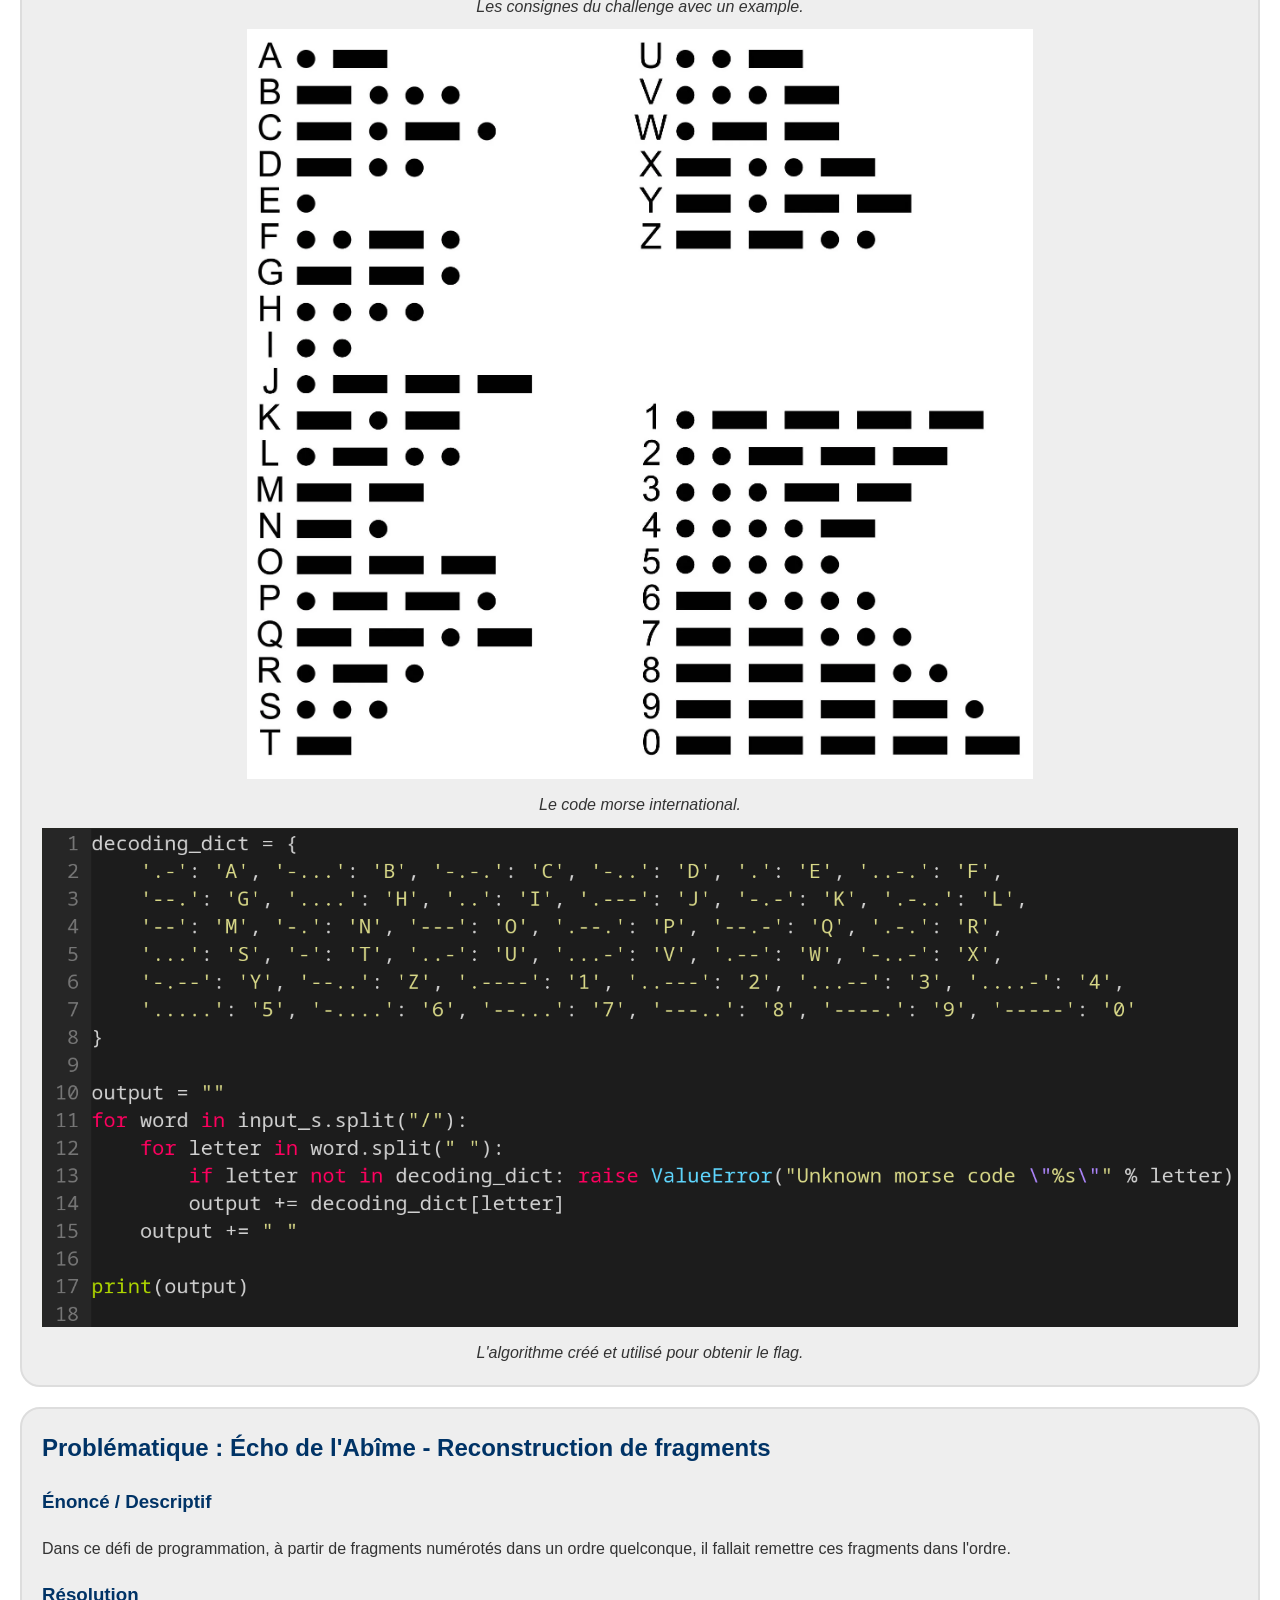
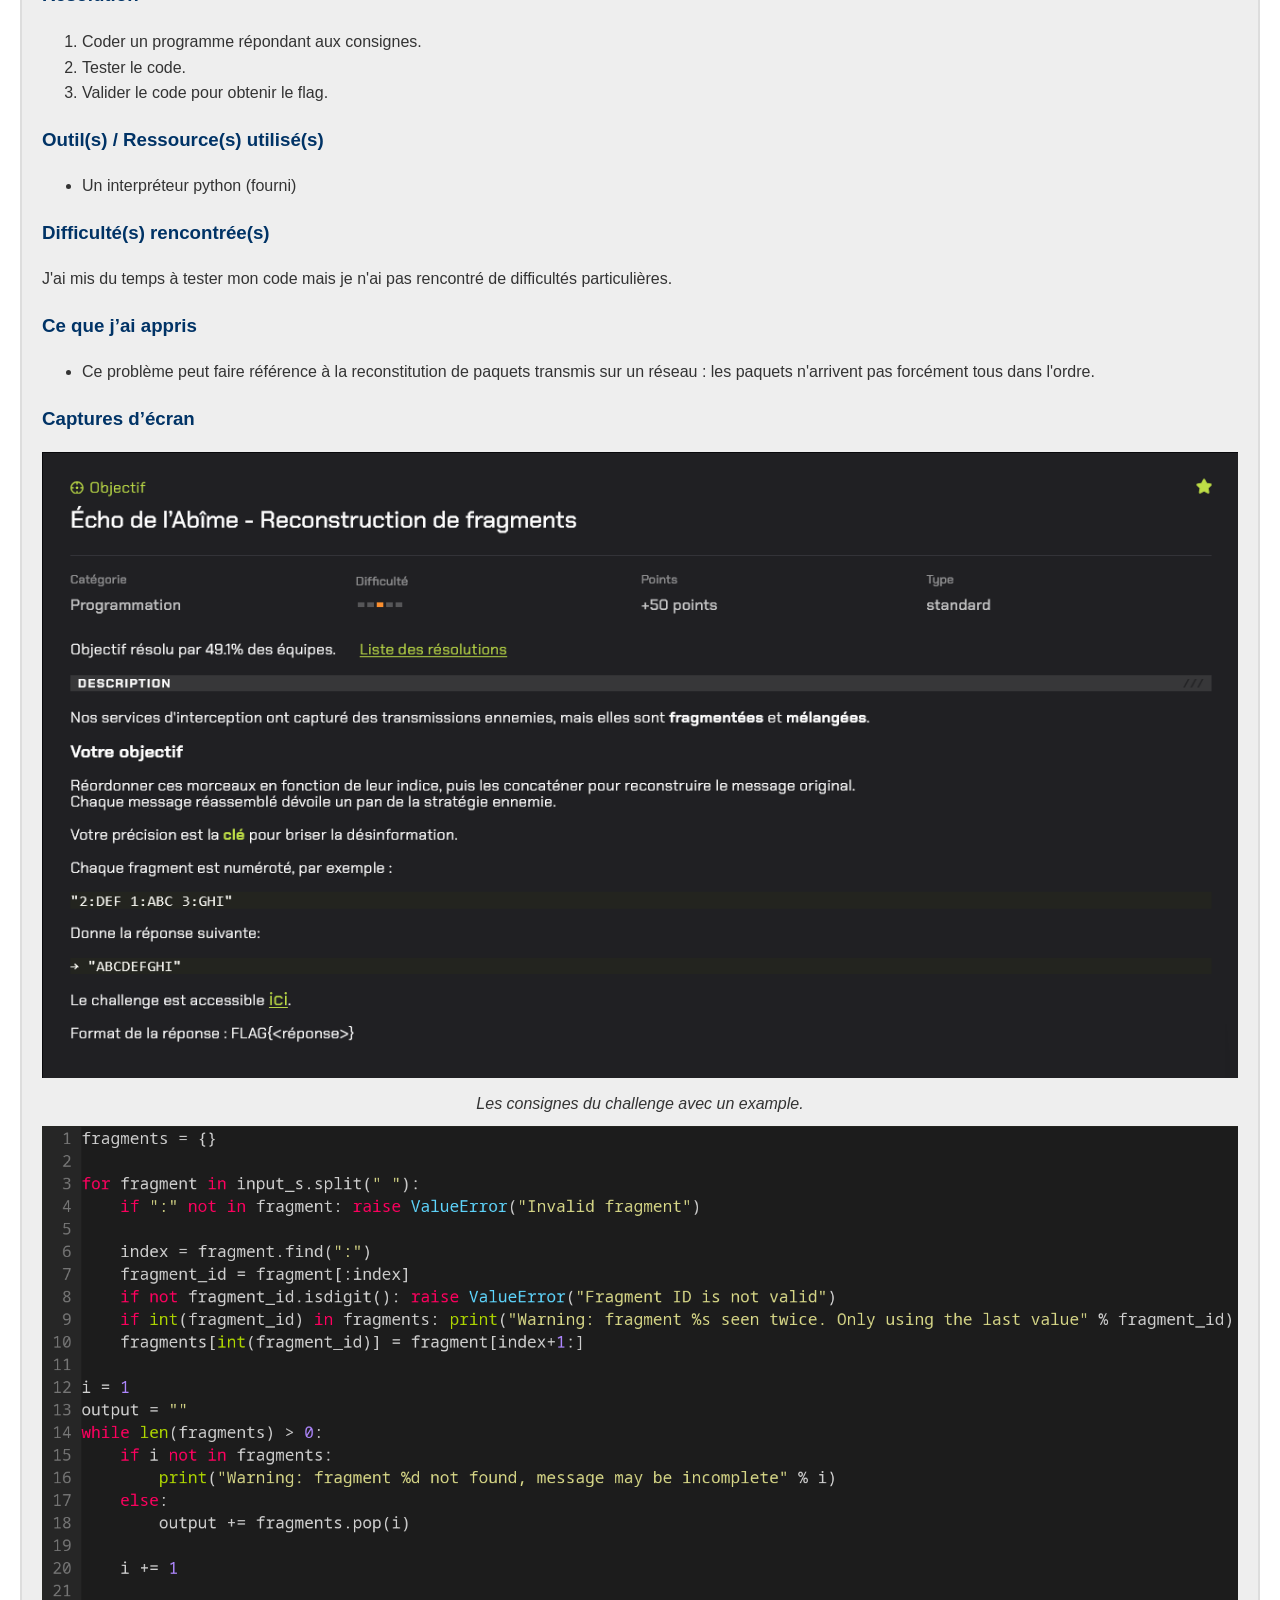
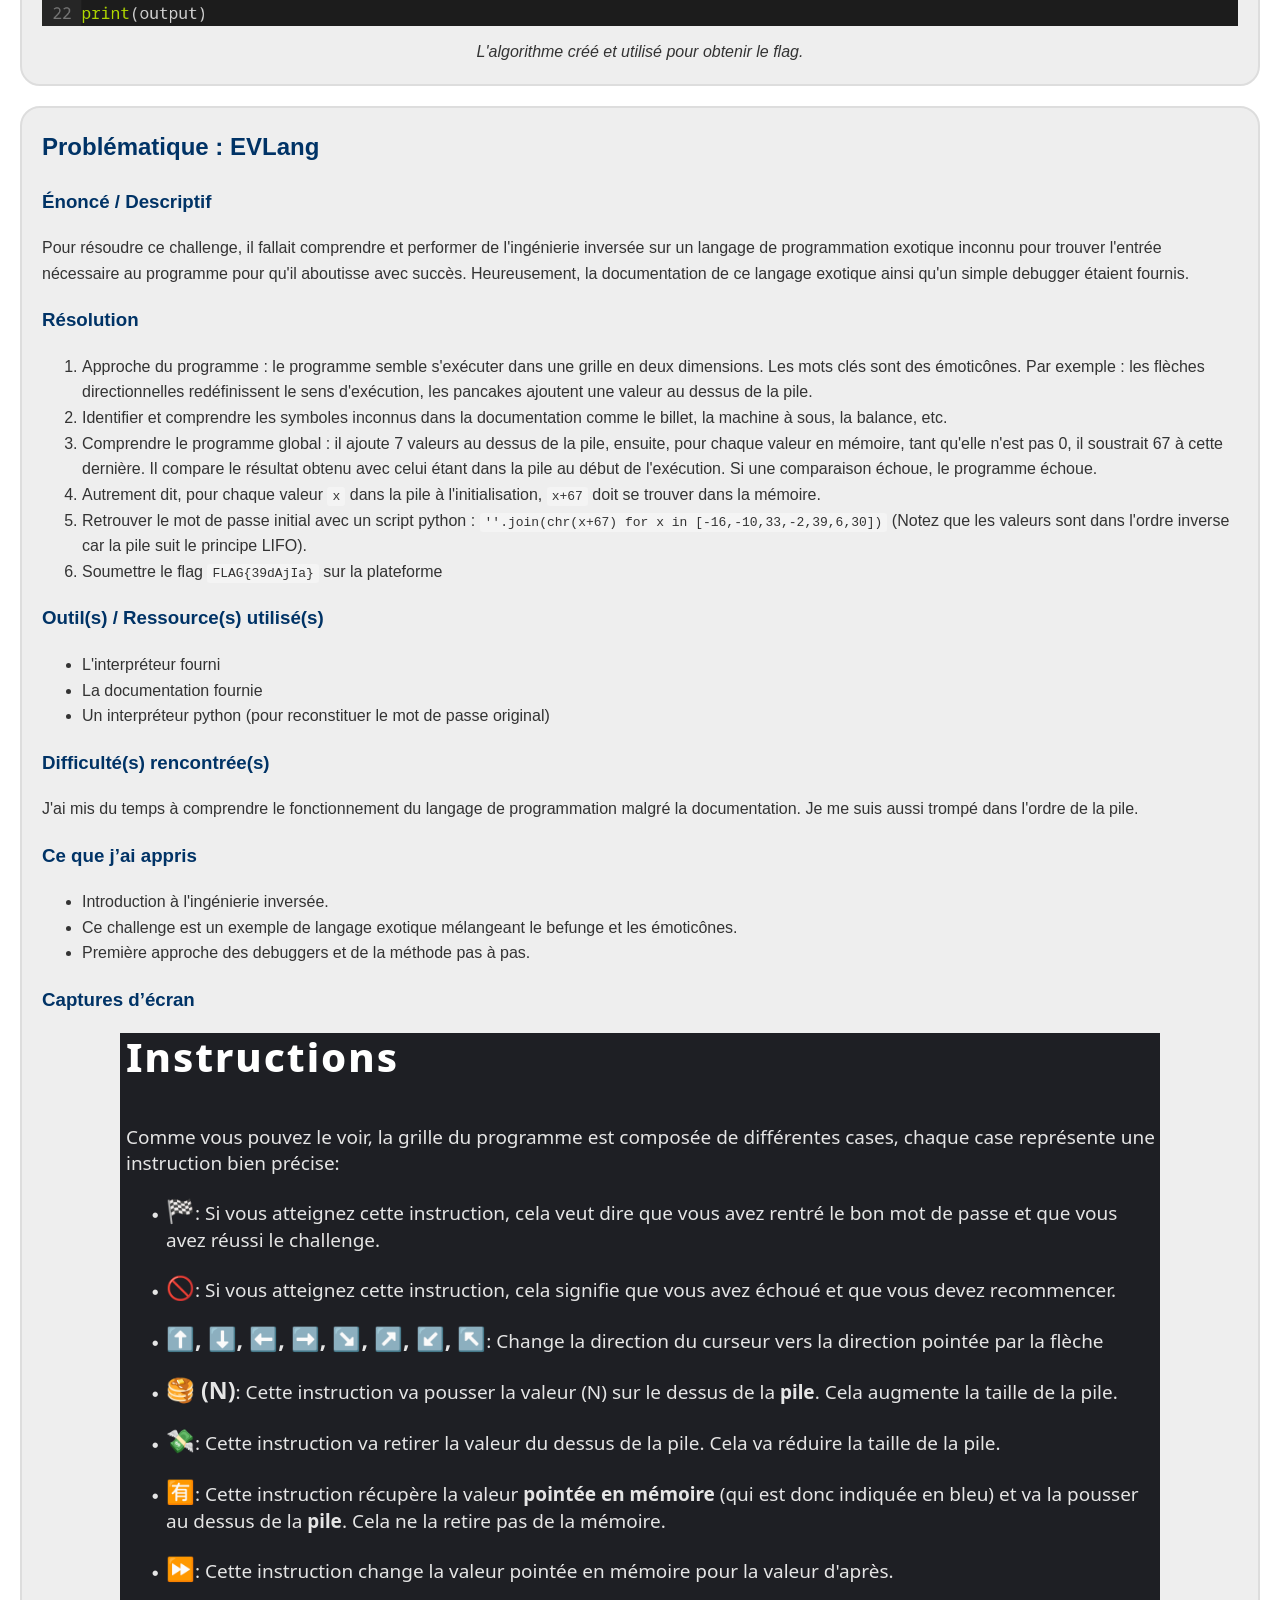
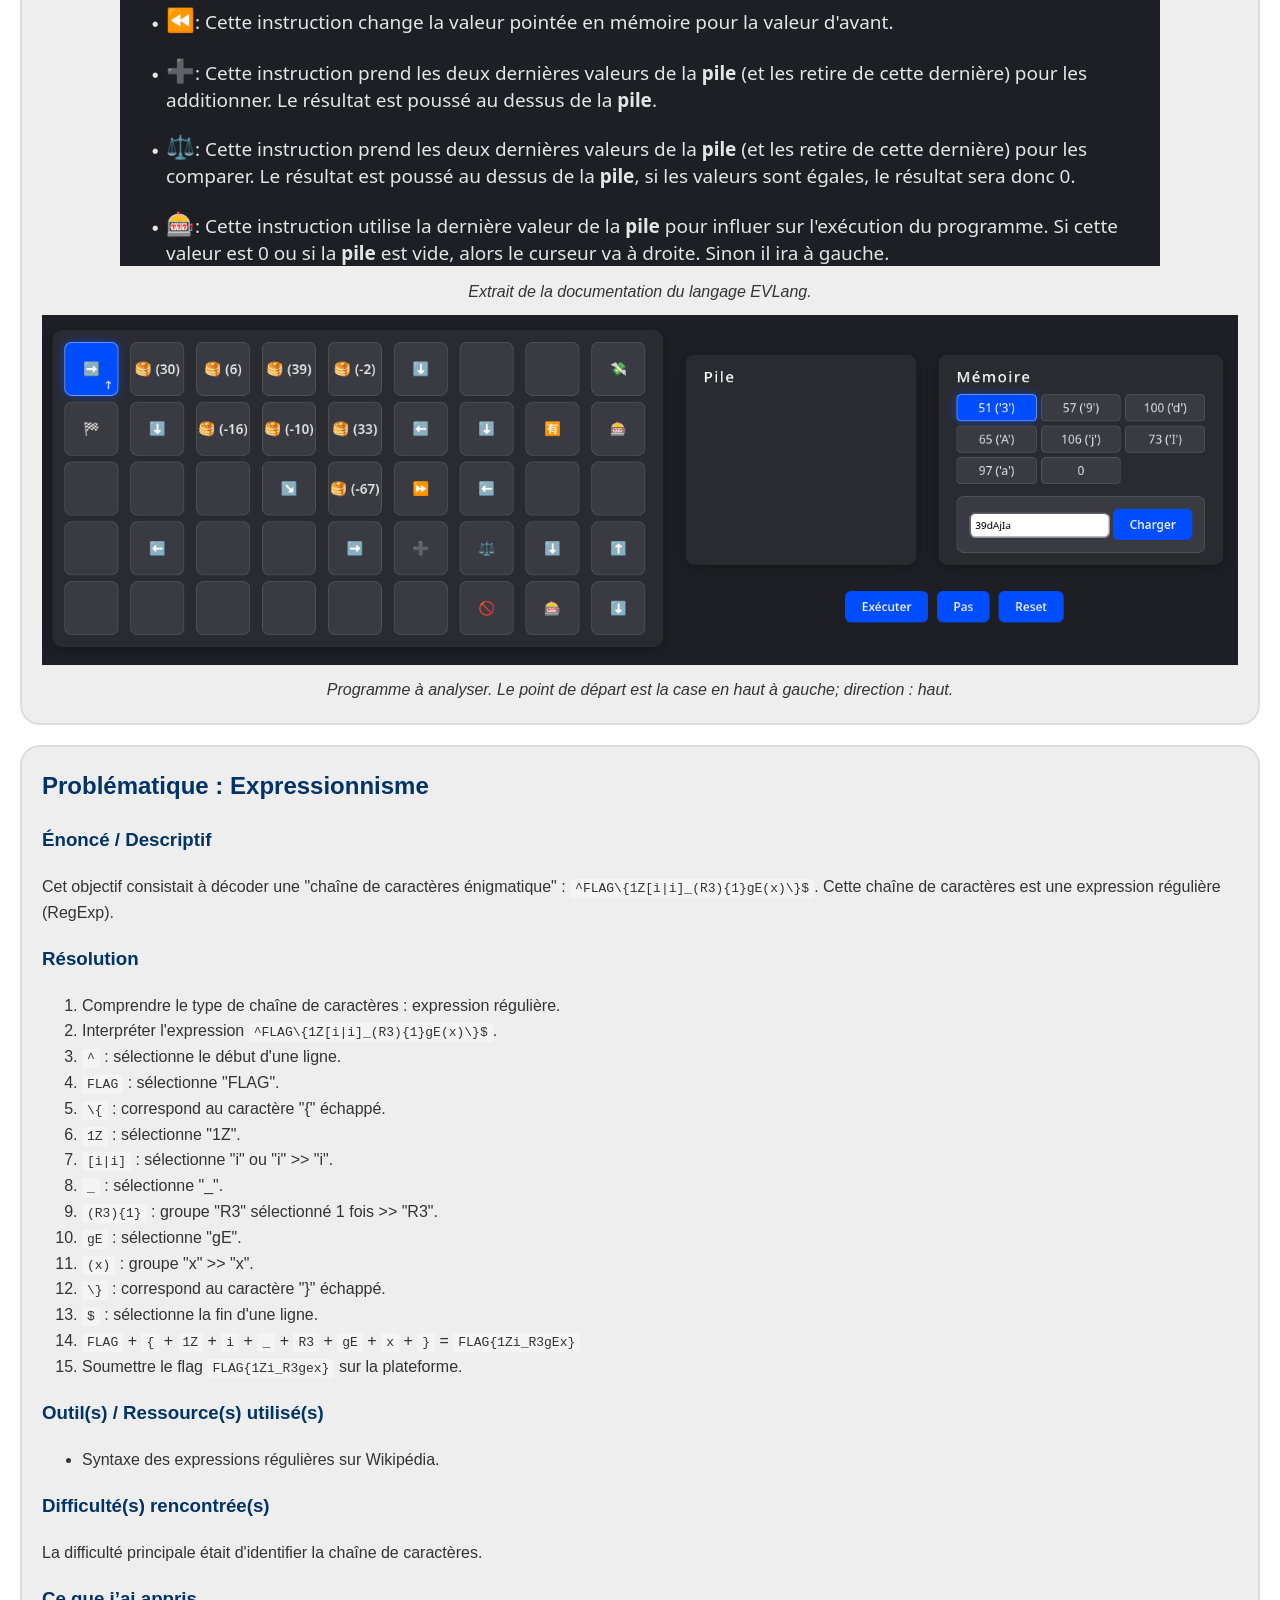
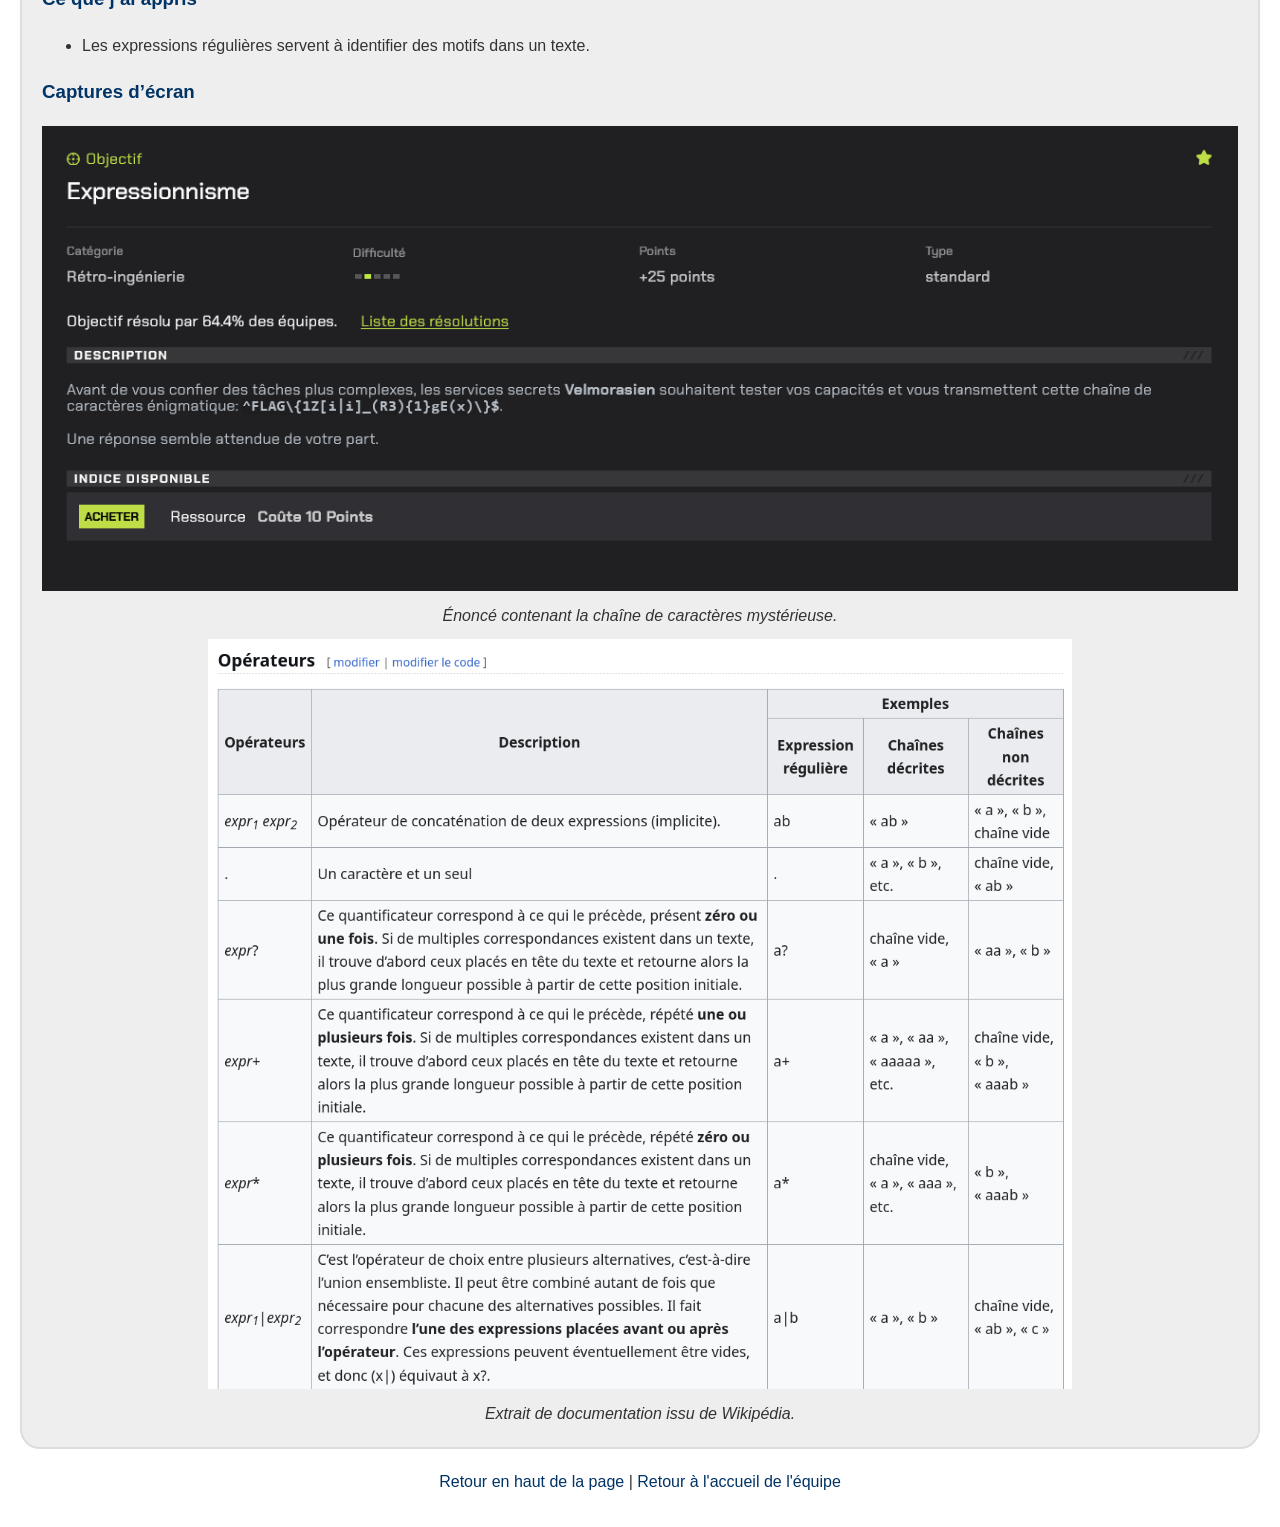
<file: matteo-roumagere.html>
<!DOCTYPE html>
<html lang="fr">
<head>
    <meta charset="UTF-8">
    <meta name="viewport" content="width=device-width, initial-scale=1.0">
    <title>NGGYU - Mattéo Roumagere</title>
    <link rel="stylesheet" href="style.css" />
</head>
<body>
    <header>
        <h1>Mattéo Roumagere</h1>
    </header>

    <nav>
        <a class="important-link" href="./index.html">Accueil</a>
        <br/>
        <a href="#echo-de-labime1">Écho de l'Abîme - Décodage sonar Morse</a>
        <a href="#echo-de-labime2">Écho de l'Abîme - Reconstruction de fragments</a>
        <a href="#evlang">EVLang</a>
        <a href="#expressionnisme">Expressionnisme</a>
    </nav>

    <main>
        <section id="echo-de-labime1">
            <h2>Problématique&nbsp;: Écho de l'Abîme - Décodage sonar Morse</h2>

            <h3>Énoncé / Descriptif</h3>
            <p>
                Dans ce problème, on devait simplement décoder du morse international avec python.
            </p>

            <h3>Résolution</h3>
            <ol>
                <li>Trouver le code morse international.</li>
                <li>Coder un programme répondant aux consignes.</li>
                <li>Tester le code.</li>
                <li>Valider le code pour obtenir le flag.</li>
            </ol>

            <h3>Outil(s) / Ressource(s) utilisé(s)</h3>
            <ul>
                <li>Le code morse international</li>
                <li>Un interpréteur python (fourni)</li>
            </ul>

            <h3>Difficulté(s) rencontrée(s)</h3>
            <p>
                J'ai mis du temps à tester mon code mais je n'ai pas rencontré de difficultés particulières.
            </p>

            <h3>Ce que j’ai appris</h3>
            <ul>
                <li><code>SOS</code> s'écrit <code>... --- ...</code> en morse.</li>
            </ul>

            <h3>Captures d’écran</h3>
            <figure>
                <img src="./assets/instructions_echo_de_l_abime_1.png" alt="Les consignes d'un défi.">
                <figcaption>
                    Les consignes du challenge avec un example.
                </figcaption>
            </figure>
            <figure>
                <img src="./assets/morse_code.jpg" height="750px" alt="La traduction pour chaque lettre en code morse">
                <figcaption>
                    Le code morse international.
                </figcaption>
            </figure>
            <figure>
                <img src="./assets/morse_algorithm.png" alt="Un court programme informatique écrit en python">
                <figcaption>
                    L'algorithme créé et utilisé pour obtenir le flag.
                </figcaption>
            </figure>
        </section>

        <section id="echo-de-labime2">
            <h2>Problématique&nbsp;: Écho de l'Abîme - Reconstruction de fragments</h2>

            <h3>Énoncé / Descriptif</h3>
            <p>
                Dans ce défi de programmation, à partir de fragments numérotés dans un ordre quelconque, il fallait remettre ces fragments dans l'ordre.
            </p>

            <h3>Résolution</h3>
            <ol>
                <li>Coder un programme répondant aux consignes.</li>
                <li>Tester le code.</li>
                <li>Valider le code pour obtenir le flag.</li>
            </ol>

            <h3>Outil(s) / Ressource(s) utilisé(s)</h3>
            <ul>
                <li>Un interpréteur python (fourni)</li>
            </ul>

            <h3>Difficulté(s) rencontrée(s)</h3>
            <p>
                J'ai mis du temps à tester mon code mais je n'ai pas rencontré de difficultés particulières.
            </p>

            <h3>Ce que j’ai appris</h3>
            <ul>
                <li>Ce problème peut faire référence à la reconstitution de paquets transmis sur un réseau&nbsp;: les paquets n'arrivent pas forcément tous dans l'ordre.</li>
            </ul>

            <h3>Captures d’écran</h3>
            <figure>
                <img src="./assets/instructions_echo_de_l_abime_2.png" alt="Les consignes d'un défi.">
                <figcaption>
                    Les consignes du challenge avec un example.
                </figcaption>
            </figure>
            <figure>
                <img src="./assets/fragments_algorithm.png" alt="Un court programme informatique écrit en python">
                <figcaption>
                    L'algorithme créé et utilisé pour obtenir le flag.
                </figcaption>
            </figure>
        </section>

        <section id="evlang">
            <h2>Problématique&nbsp;: EVLang</h2>

            <h3>Énoncé / Descriptif</h3>
            <p>
                Pour résoudre ce challenge, il fallait comprendre et performer de l'ingénierie inversée sur un langage de programmation exotique inconnu pour trouver l'entrée nécessaire au programme pour qu'il aboutisse avec succès.
                Heureusement, la documentation de ce langage exotique ainsi qu'un simple debugger étaient fournis.
            </p>

            <h3>Résolution</h3>
            <ol>
                <li>Approche du programme&nbsp;: le programme semble s'exécuter dans une grille en deux dimensions. Les mots clés sont des émoticônes. Par exemple&nbsp;: les flèches directionnelles redéfinissent le sens d'exécution, les pancakes ajoutent une valeur au dessus de la pile.</li>
                <li>Identifier et comprendre les symboles inconnus dans la documentation comme le billet, la machine à sous, la balance, etc.</li>
                <li>Comprendre le programme global&nbsp;: il ajoute 7 valeurs au dessus de la pile, ensuite, pour chaque valeur en mémoire, tant qu'elle n'est pas 0, il soustrait 67 à cette dernière. Il compare le résultat obtenu avec celui étant dans la pile au début de l'exécution. Si une comparaison échoue, le programme échoue.</li>
                <li>Autrement dit, pour chaque valeur <code>x</code> dans la pile à l'initialisation, <code>x+67</code> doit se trouver dans la mémoire.</li>
                <li>Retrouver le mot de passe initial avec un script python&nbsp;: <code>''.join(chr(x+67) for x in [-16,-10,33,-2,39,6,30])</code> (Notez que les valeurs sont dans l'ordre inverse car la pile suit le principe LIFO).</li>
                <li>Soumettre le flag <code>FLAG{39dAjIa}</code> sur la plateforme</li>
            </ol>

            <h3>Outil(s) / Ressource(s) utilisé(s)</h3>
            <ul>
                <li>L'interpréteur fourni</li>
                <li>La documentation fournie</li>
                <li>Un interpréteur python (pour reconstituer le mot de passe original)</li>
            </ul>

            <h3>Difficulté(s) rencontrée(s)</h3>
            <p>
                J'ai mis du temps à comprendre le fonctionnement du langage de programmation malgré la documentation.
                Je me suis aussi trompé dans l'ordre de la pile.
            </p>

            <h3>Ce que j’ai appris</h3>
            <ul>
                <li>Introduction à l'ingénierie inversée.</li>
                <li>Ce challenge est un exemple de langage exotique mélangeant le befunge et les émoticônes.</li>
                <li>Première approche des debuggers et de la méthode pas à pas.</li>
            </ul>

            <h3>Captures d’écran</h3>
            <figure>
                <img src="./assets/evlang_doc.png" alt="Documentation associant des symboles (ici, des émoticônes) à leur description (à quoi ces symboles servent dans le langage de programmation)">
                <figcaption>
                    Extrait de la documentation du langage EVLang.
                </figcaption>
            </figure>
            <figure>
                <img src="./assets/evlang_program.png" alt="À droite, un quadrillage partiellemnt rempli avec des émoticônes. À gauche, un encadré montrant la pile vide et un second encadré permettant de contrôler le mémoire. En dessous de ces encadrés, des boutons qui contrôlent l'exécution du programme.">
                <figcaption>
                    Programme à analyser. Le point de départ est la case en haut à gauche; direction&nbsp;: haut.
                </figcaption>
            </figure>
       </section>

        <section id="exprossionnisme">
            <h2>Problématique&nbsp;: Expressionnisme</h2>

            <h3>Énoncé / Descriptif</h3>
            <p>
                Cet objectif consistait à décoder une "chaîne de caractères énigmatique"&nbsp;: <code>^FLAG\{1Z[i|i]_(R3){1}gE(x)\}$</code>.
                Cette chaîne de caractères est une expression régulière (RegExp).
            </p>

            <h3>Résolution</h3>
            <ol>
                <li>Comprendre le type de chaîne de caractères&nbsp;: expression régulière.</li>
                <li>Interpréter l'expression <code>^FLAG\{1Z[i|i]_(R3){1}gE(x)\}$</code>.</li>
                <li><code>^</code>&nbsp;: sélectionne le début d'une ligne.</li>
                <li><code>FLAG</code>&nbsp;: sélectionne "FLAG".</li>
                <li><code>\{</code>&nbsp;: correspond au caractère "{" échappé.</li>
                <li><code>1Z</code>&nbsp;: sélectionne "1Z".</li>
                <li><code>[i|i]</code>&nbsp;: sélectionne "i" ou "i" &gt;&gt; "i".</li>
                <li><code>_</code>&nbsp;: sélectionne "_".</li>
                <li><code>(R3){1}</code>&nbsp;: groupe "R3" sélectionné 1 fois &gt;&gt; "R3".</li>
                <li><code>gE</code>&nbsp;: sélectionne "gE".</li>
                <li><code>(x)</code>&nbsp;: groupe "x" &gt;&gt; "x".</li>
                <li><code>\}</code>&nbsp;: correspond au caractère "}" échappé.</li>
                <li><code>$</code>&nbsp;: sélectionne la fin d'une ligne.</li>
                <li><code>FLAG</code> + <code>{</code> + <code>1Z</code> + <code>i</code> + <code>_</code> + <code>R3</code> + <code>gE</code> + <code>x</code> + <code>}</code> = <code>FLAG{1Zi_R3gEx}</code></li>
                <li>Soumettre le flag <code>FLAG{1Zi_R3gex}</code> sur la plateforme.</li>
            </ol>

            <h3>Outil(s) / Ressource(s) utilisé(s)</h3>
            <ul>
                <li>Syntaxe des expressions régulières sur Wikipédia.</li>
            </ul>

            <h3>Difficulté(s) rencontrée(s)</h3>
            <p>
                La difficulté principale était d'identifier la chaîne de caractères.
            </p>

            <h3>Ce que j’ai appris</h3>
            <ul>
                <li>Les expressions régulières servent à identifier des motifs dans un texte.</li>
            </ul>

            <h3>Captures d’écran</h3>
            <figure>
                <img src="./assets/instructions_expressionnisme.png" alt="Description du défi Expressionnisme">
                <figcaption>
                    Énoncé contenant la chaîne de caractères mystérieuse.
                </figcaption>
            </figure>
            <figure>
                <img src="./assets/regexp_wikipedia.png" alt="Tableau décrivant les opérateurs des expressions régulières avec des exemples" height="750px">
                <figcaption>
                    Extrait de documentation issu de Wikipédia.
                </figcaption>
            </figure>
        </section>
    </main>

    <footer>
        <p>
            <a href="#">Retour en haut de la page</a>
            |
            <a href="index.html">Retour à l'accueil de l'équipe</a>
        </p>
    </footer>
</body>
</html>
</file>
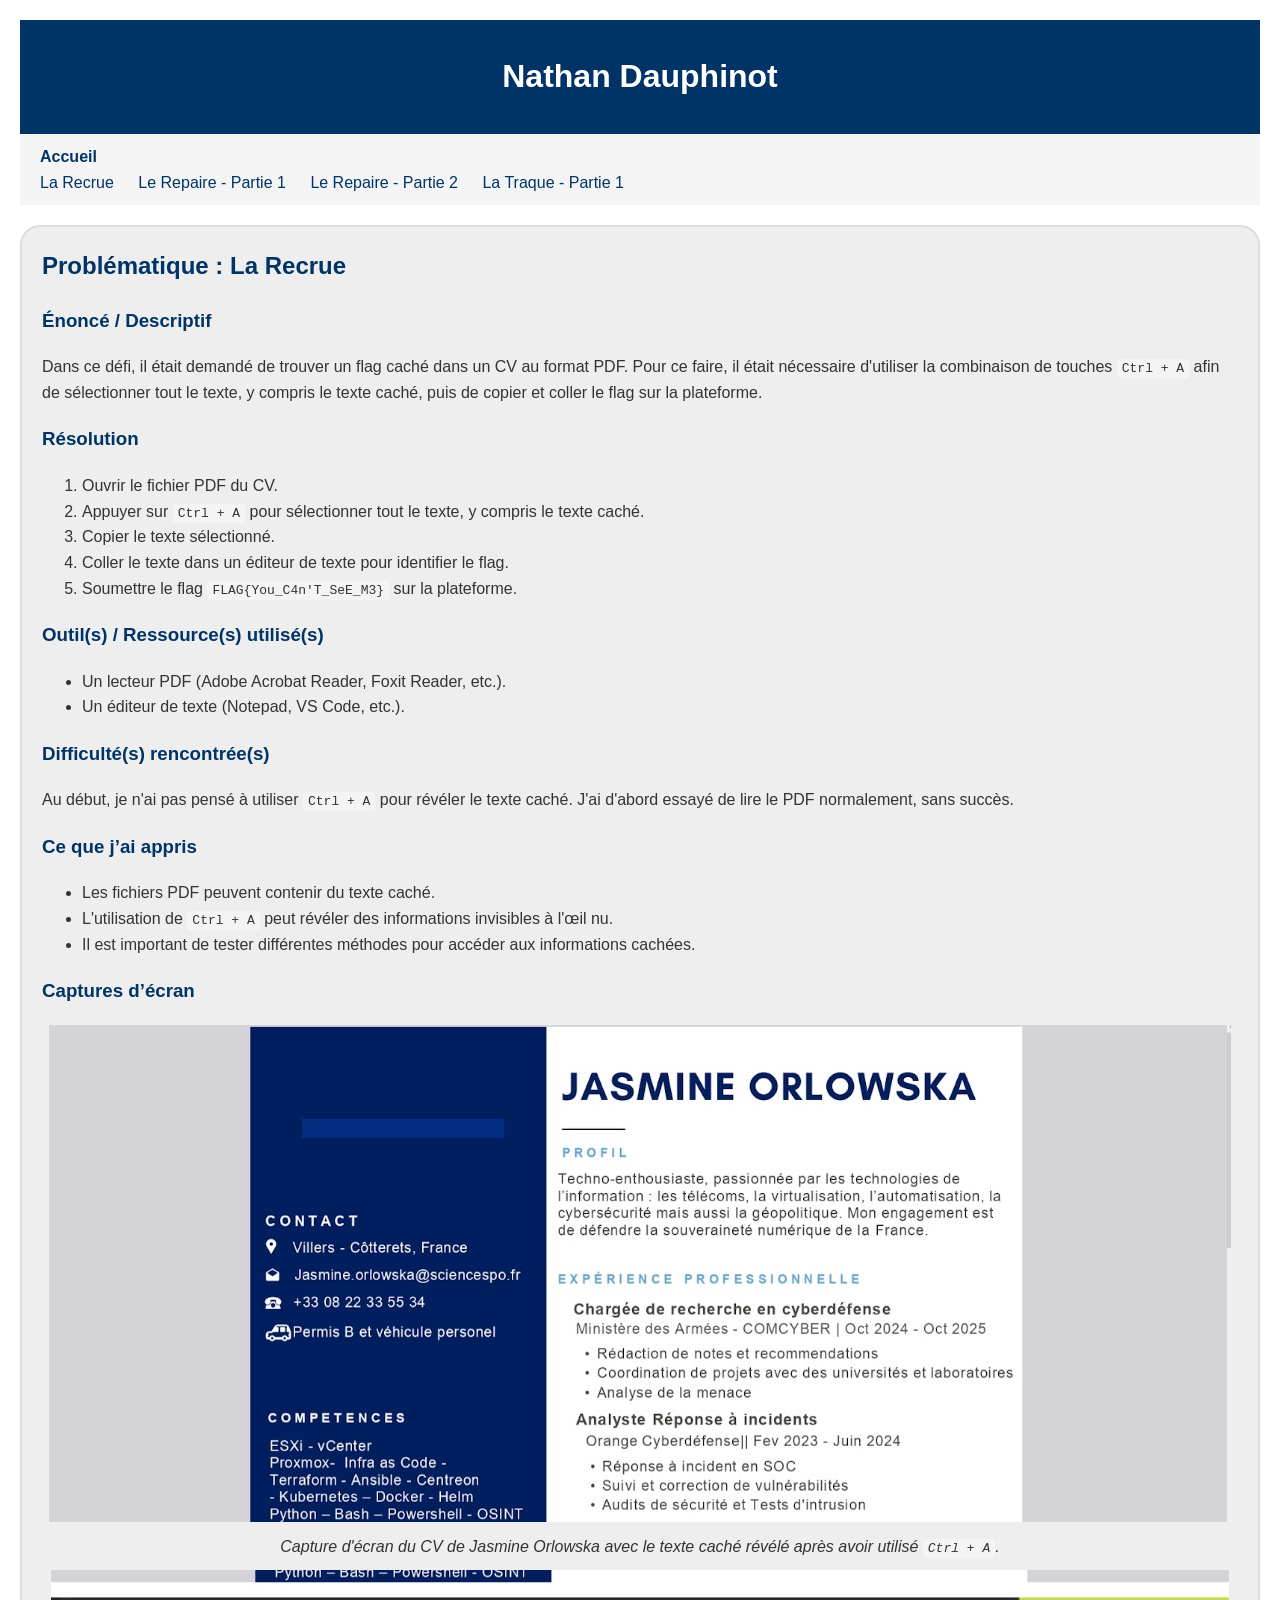
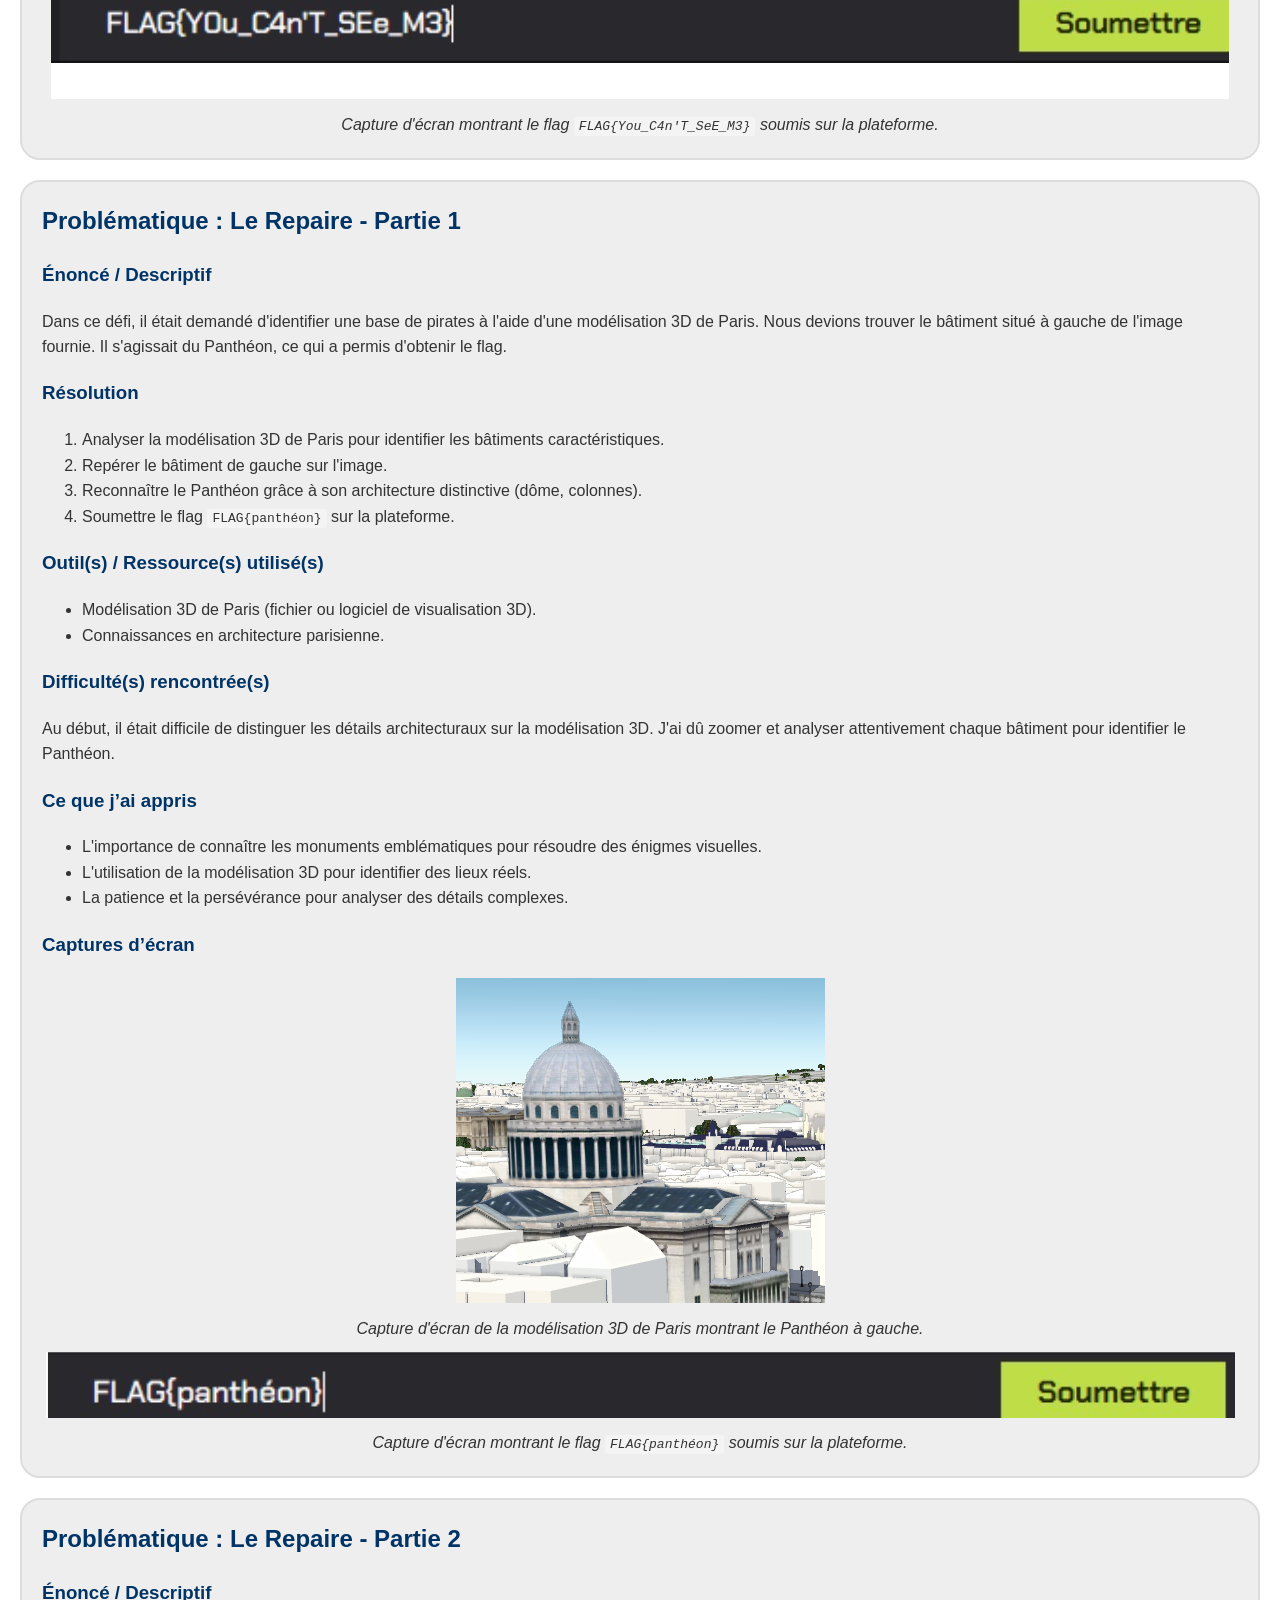
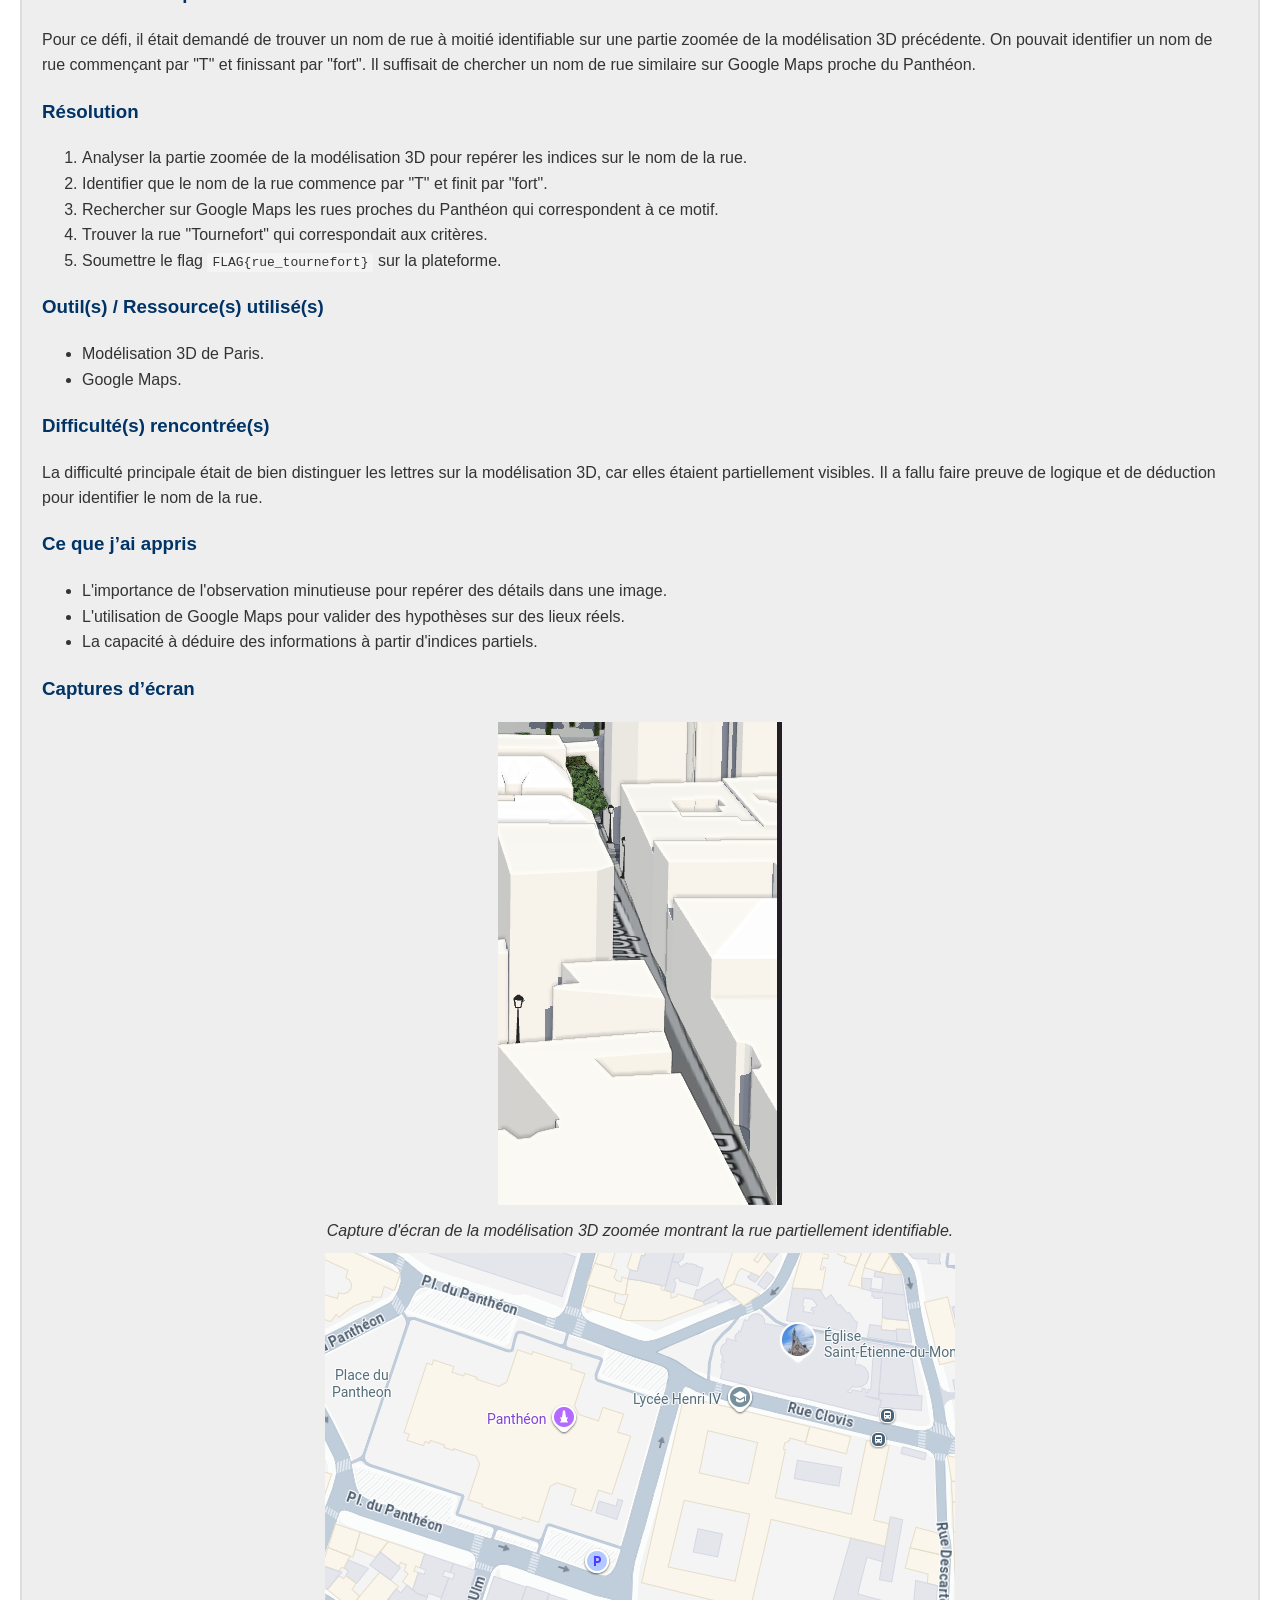
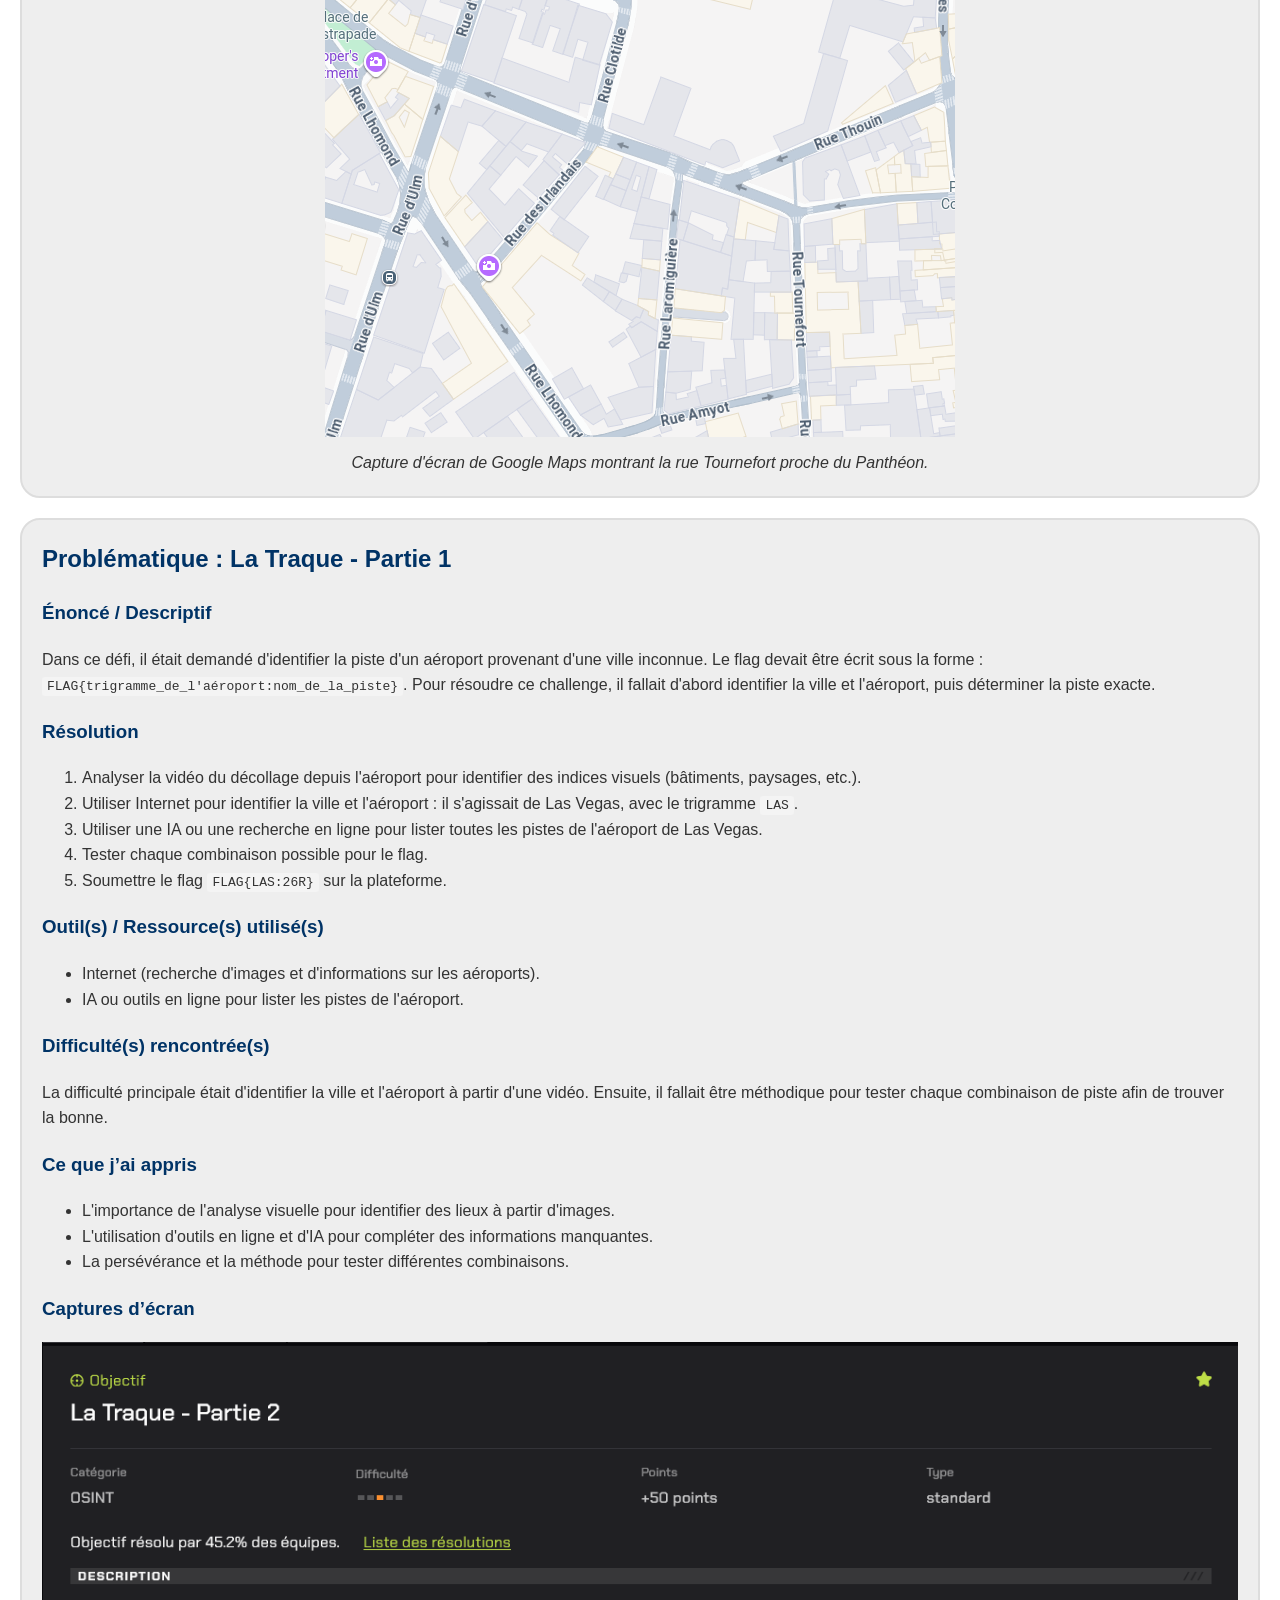
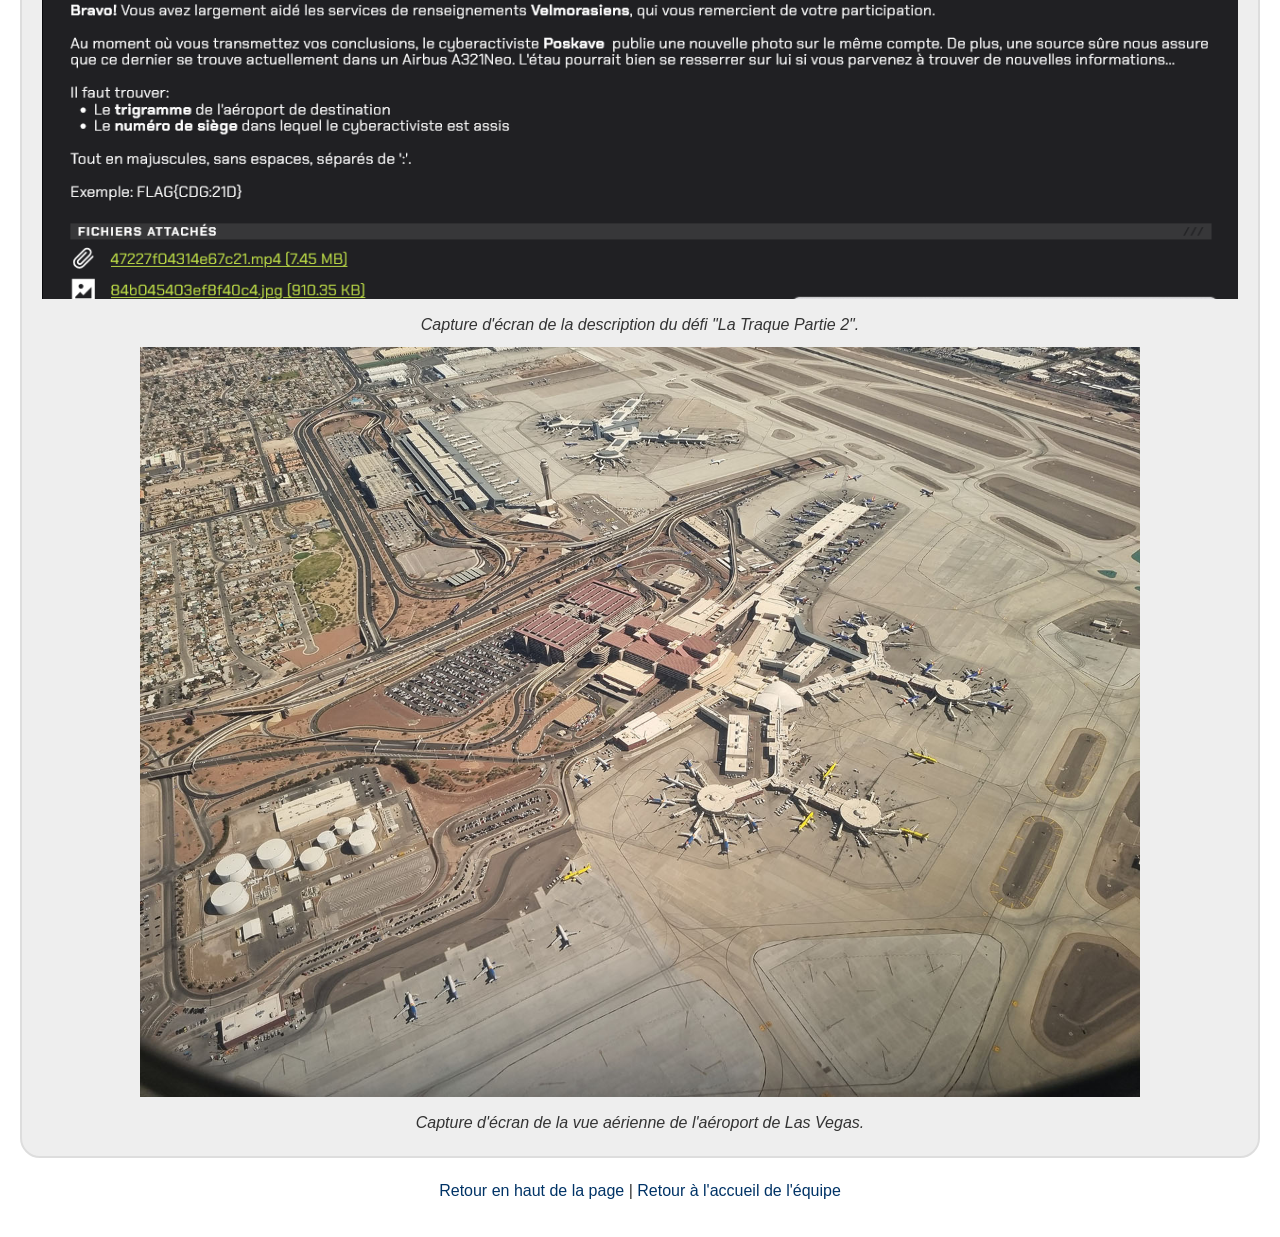
<file: nathan-dauphinot.html>
<!DOCTYPE html>
<html lang="fr">
<head>
    <meta charset="UTF-8">
    <meta name="viewport" content="width=device-width, initial-scale=1.0">
    <title>NGGYU - Nathan Dauphinot</title>
    <link rel="stylesheet" href="style.css" />
</head>
<body>
    <header>
        <h1>Nathan Dauphinot</h1>
    </header>

    <nav>
        <a class="important-link" href="./index.html">Accueil</a>
        <br/>
        <a href="#recrue">La Recrue</a>
        <a href="#repaire1">Le Repaire - Partie 1</a>
        <a href="#repaire2">Le Repaire - Partie 2</a>
        <a href="#traque1">La Traque - Partie 1</a>
    </nav>

    <main>
        <section id="recrue">
            <h2>Problématique&nbsp;: La Recrue</h2>

            <h3>Énoncé / Descriptif</h3>
            <p>
                Dans ce défi, il était demandé de trouver un flag caché dans un CV au format PDF.
                Pour ce faire, il était nécessaire d'utiliser la combinaison de touches <code>Ctrl + A</code>
                afin de sélectionner tout le texte, y compris le texte caché, puis de copier et coller le flag sur la plateforme.
            </p>

            <h3>Résolution</h3>
            <ol>
                <li>Ouvrir le fichier PDF du CV.</li>
                <li>Appuyer sur <code>Ctrl + A</code> pour sélectionner tout le texte, y compris le texte caché.</li>
                <li>Copier le texte sélectionné.</li>
                <li>Coller le texte dans un éditeur de texte pour identifier le flag.</li>
                <li>Soumettre le flag <code>FLAG{You_C4n'T_SeE_M3}</code> sur la plateforme.</li>
            </ol>

            <h3>Outil(s) / Ressource(s) utilisé(s)</h3>
            <ul>
                <li>Un lecteur PDF (Adobe Acrobat Reader, Foxit Reader, etc.).</li>
                <li>Un éditeur de texte (Notepad, VS Code, etc.).</li>
            </ul>

            <h3>Difficulté(s) rencontrée(s)</h3>
            <p>
                Au début, je n'ai pas pensé à utiliser <code>Ctrl + A</code> pour révéler le texte caché.
                J'ai d'abord essayé de lire le PDF normalement, sans succès.
            </p>

            <h3>Ce que j’ai appris</h3>
            <ul>
                <li>Les fichiers PDF peuvent contenir du texte caché.</li>
                <li>L'utilisation de <code>Ctrl + A</code> peut révéler des informations invisibles à l'œil nu.</li>
                <li>Il est important de tester différentes méthodes pour accéder aux informations cachées.</li>
            </ul>

            <h3>Captures d’écran</h3>
            <figure>
                <img src="./assets/2_revealed_text.jpeg" alt="CV de Jasmine Orlowska avec le texte caché révélé">
                <figcaption>
                    Capture d'écran du CV de Jasmine Orlowska avec le texte caché révélé après avoir utilisé <code>Ctrl + A</code>.
                </figcaption>
            </figure>
            <figure>
                <img src="./assets/2_flag_submit.jpeg" alt="Flag soumis sur la plateforme">
                <figcaption>
                    Capture d'écran montrant le flag <code>FLAG{You_C4n'T_SeE_M3}</code> soumis sur la plateforme.
                </figcaption>
            </figure>
        </section>

        <section id="repaire1">
            <h2>Problématique&nbsp;: Le Repaire - Partie 1</h2>

            <h3>Énoncé / Descriptif</h3>
            <p>
                Dans ce défi, il était demandé d'identifier une base de pirates à l'aide d'une modélisation 3D de Paris.
                Nous devions trouver le bâtiment situé à gauche de l'image fournie.
                Il s'agissait du Panthéon, ce qui a permis d'obtenir le flag.
            </p>

            <h3>Résolution</h3>
            <ol>
                <li>Analyser la modélisation 3D de Paris pour identifier les bâtiments caractéristiques.</li>
                <li>Repérer le bâtiment de gauche sur l'image.</li>
                <li>Reconnaître le Panthéon grâce à son architecture distinctive (dôme, colonnes).</li>
                <li>Soumettre le flag <code>FLAG{panthéon}</code> sur la plateforme.</li>
            </ol>

            <h3>Outil(s) / Ressource(s) utilisé(s)</h3>
            <ul>
                <li>Modélisation 3D de Paris (fichier ou logiciel de visualisation 3D).</li>
                <li>Connaissances en architecture parisienne.</li>
            </ul>

            <h3>Difficulté(s) rencontrée(s)</h3>
            <p>
                Au début, il était difficile de distinguer les détails architecturaux sur la modélisation 3D.
                J'ai dû zoomer et analyser attentivement chaque bâtiment pour identifier le Panthéon.
            </p>

            <h3>Ce que j’ai appris</h3>
            <ul>
                <li>L'importance de connaître les monuments emblématiques pour résoudre des énigmes visuelles.</li>
                <li>L'utilisation de la modélisation 3D pour identifier des lieux réels.</li>
                <li>La patience et la persévérance pour analyser des détails complexes.</li>
            </ul>

            <h3>Captures d’écran</h3>
            <figure>
                <img src="./assets/3_pantheon_3d.png" alt="Modélisation 3D de Paris avec le Panthéon">
                <figcaption>
                    Capture d'écran de la modélisation 3D de Paris montrant le Panthéon à gauche.
                </figcaption>
            </figure>
            <figure>
                <img src="./assets/3_flag_submit.jpeg" alt="Flag soumis pour le Panthéon">
                <figcaption>
                    Capture d'écran montrant le flag <code>FLAG{panthéon}</code> soumis sur la plateforme.
                </figcaption>
            </figure>
        </section>

        <section id="repaire2">
            <h2>Problématique&nbsp;: Le Repaire - Partie 2</h2>

            <h3>Énoncé / Descriptif</h3>
            <p>
                Pour ce défi, il était demandé de trouver un nom de rue à moitié identifiable sur une partie zoomée de la modélisation 3D précédente.
                On pouvait identifier un nom de rue commençant par "T" et finissant par "fort".
                Il suffisait de chercher un nom de rue similaire sur Google Maps proche du Panthéon.
            </p>

            <h3>Résolution</h3>
            <ol>
                <li>Analyser la partie zoomée de la modélisation 3D pour repérer les indices sur le nom de la rue.</li>
                <li>Identifier que le nom de la rue commence par "T" et finit par "fort".</li>
                <li>Rechercher sur Google Maps les rues proches du Panthéon qui correspondent à ce motif.</li>
                <li>Trouver la rue "Tournefort" qui correspondait aux critères.</li>
                <li>Soumettre le flag <code>FLAG{rue_tournefort}</code> sur la plateforme.</li>
            </ol>

            <h3>Outil(s) / Ressource(s) utilisé(s)</h3>
            <ul>
                <li>Modélisation 3D de Paris.</li>
                <li>Google Maps.</li>
            </ul>

            <h3>Difficulté(s) rencontrée(s)</h3>
            <p>
                La difficulté principale était de bien distinguer les lettres sur la modélisation 3D, car elles étaient partiellement visibles.
                Il a fallu faire preuve de logique et de déduction pour identifier le nom de la rue.
            </p>

            <h3>Ce que j’ai appris</h3>
            <ul>
                <li>L'importance de l'observation minutieuse pour repérer des détails dans une image.</li>
                <li>L'utilisation de Google Maps pour valider des hypothèses sur des lieux réels.</li>
                <li>La capacité à déduire des informations à partir d'indices partiels.</li>
            </ul>

            <h3>Captures d’écran</h3>
            <figure>
                <img src="./assets/4_rue_tournefort.png" alt="Modélisation 3D zoomée montrant la rue partiellement identifiable">
                <figcaption>
                    Capture d'écran de la modélisation 3D zoomée montrant la rue partiellement identifiable.
                </figcaption>
            </figure>
            <figure>
                <img src="./assets/4_google_maps.png" alt="Google Maps montrant la rue Tournefort">
                <figcaption>
                    Capture d'écran de Google Maps montrant la rue Tournefort proche du Panthéon.
                </figcaption>
            </figure>
       </section>

        <section id="traque1">
            <h2>Problématique&nbsp;: La Traque - Partie 1</h2>

            <h3>Énoncé / Descriptif</h3>
            <p>
                Dans ce défi, il était demandé d'identifier la piste d'un aéroport provenant d'une ville inconnue.
                Le flag devait être écrit sous la forme&nbsp;: <code>FLAG{trigramme_de_l'aéroport:nom_de_la_piste}</code>.
                Pour résoudre ce challenge, il fallait d'abord identifier la ville et l'aéroport, puis déterminer la piste exacte.
            </p>

            <h3>Résolution</h3>
            <ol>
                <li>Analyser la vidéo du décollage depuis l'aéroport pour identifier des indices visuels (bâtiments, paysages, etc.).</li>
                <li>Utiliser Internet pour identifier la ville et l'aéroport&nbsp;: il s'agissait de Las Vegas, avec le trigramme <code>LAS</code>.</li>
                <li>Utiliser une IA ou une recherche en ligne pour lister toutes les pistes de l'aéroport de Las Vegas.</li>
                <li>Tester chaque combinaison possible pour le flag.</li>
                <li>Soumettre le flag <code>FLAG{LAS:26R}</code> sur la plateforme.</li>
            </ol>

            <h3>Outil(s) / Ressource(s) utilisé(s)</h3>
            <ul>
                <li>Internet (recherche d'images et d'informations sur les aéroports).</li>
                <li>IA ou outils en ligne pour lister les pistes de l'aéroport.</li>
            </ul>

            <h3>Difficulté(s) rencontrée(s)</h3>
            <p>
                La difficulté principale était d'identifier la ville et l'aéroport à partir d'une vidéo.
                Ensuite, il fallait être méthodique pour tester chaque combinaison de piste afin de trouver la bonne.
            </p>

            <h3>Ce que j’ai appris</h3>
            <ul>
                <li>L'importance de l'analyse visuelle pour identifier des lieux à partir d'images.</li>
                <li>L'utilisation d'outils en ligne et d'IA pour compléter des informations manquantes.</li>
                <li>La persévérance et la méthode pour tester différentes combinaisons.</li>
            </ul>

            <h3>Captures d’écran</h3>
            <figure>
                <img src="./assets/instructions_la_traque_2.png" alt="Description du défi La Traque Partie 2">
                <figcaption>
                    Capture d'écran de la description du défi "La Traque Partie 2".
                </figcaption>
            </figure>
            <figure>
                <img src="./assets/las_vegas_airport.jpg" alt="Vue aérienne de l'aéroport de Las Vegas" height="750px">
                <figcaption>
                    Capture d'écran de la vue aérienne de l'aéroport de Las Vegas.
                </figcaption>
            </figure>
        </section>
    </main>

    <footer>
        <p>
            <a href="#">Retour en haut de la page</a>
            |
            <a href="index.html">Retour à l'accueil de l'équipe</a>
        </p>
    </footer>
</body>
</html>
</file>
<file: style.css>
html {
    scroll-behavior: smooth;
}

body {
    font-family: Arial, sans-serif;
    line-height: 1.6;
    margin: 0;
    padding: 20px;
    color: #333;
}

header {
    background-color: #003366;
    color: white;
    padding: 10px 20px;
    text-align: center;
}

footer {
    text-align: center;
}

nav {
    background-color: #f4f4f4;
    padding: 10px;
}

nav a {
    margin: 0 10px;
    color: #003366;
    text-decoration: none;
}

nav a.important-link {
    font-weight: bold;
}

section {
    margin: 20px 0;
    padding: 20px;
    border: 2px solid #ddd;
    border-radius: 20px;
    background-color: #eeeeee;
}

section > *:first-child {
    margin-top: 0;
}

section > *:last-child {
    margin-bottom: 0;
}

h1 {
    color: white;
}

h2, h3 {
    color: #003366;
}

code {
    background-color: #f4f4f4;
    padding: 2px 5px;
    border-radius: 3px;
    font-family: monospace;
}

figure {
    margin: 10px 0;
    text-align: center;
}

figcaption {
    font-style: italic;
    margin-top: 5px;
}

a {
    color: #003366;
    text-decoration: none;
}

a:hover {
    text-decoration: underline;
}

img {
    max-width: 100%;
}

q {
    font-style: italic;
}

/* Homepage specific style */
#homepage section {
    margin: 20px;
    transition: all .2s ease;
}

#homepage section:hover {
    border-color: #003366;
    cursor: pointer;
}

#homepage > a {
    text-decoration: none !important;
}

#homepage {
    width: 100%;
    display: flex;
    flex-wrap: wrap;
    justify-content: center;
}

#homepage > * {
    width: min(500px, 100%);
}
</file>
